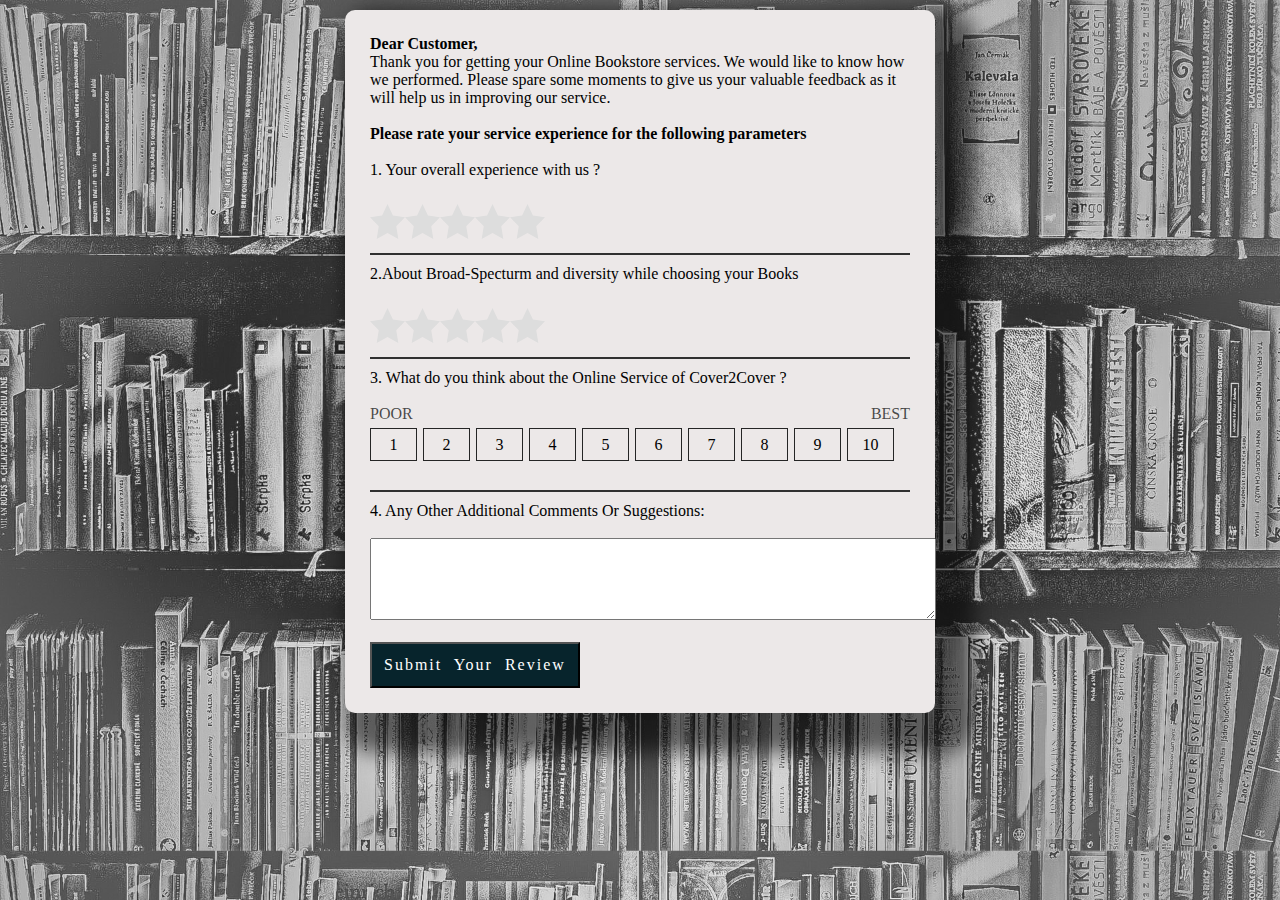
<file: cse 103 finalised1/cse 103/Feedback/index.html>
<!DOCTYPE html>
<html lang="en">
<head>
    <meta charset="UTF-8" />
    <meta http-equiv="X-UA-Compatible" content="IE=edge,chrome=1"> 
    <meta name="viewport" content="width=device-width, initial-scale=1.0"> 
    <title>Feedback Form  </title>
    <meta name="" content="" />
    <link rel="stylesheet" href="indexstyle.css">
</head>
 
<body>
  <div class="feedback"> 
<p> <strong>Dear Customer,</strong><br>
Thank you for getting your Online Bookstore services. We would like to know how we performed. Please spare some moments to give us your valuable feedback as it will help us in improving our service.</p>
<br>
<h4>Please rate your service experience for the following parameters</h4>
 <br>
<form method="post" action="#action-url">
<label>1. Your overall experience with us ?</label><br>
  
<span class="star-rating">
  <input type="radio" name="rating1" value="1"><i></i>
  <input type="radio" name="rating1" value="2"><i></i>
  <input type="radio" name="rating1" value="3"><i></i>
  <input type="radio" name="rating1" value="4"><i></i>
  <input type="radio" name="rating1" value="5"><i></i>
</span>
 
  <div class="clear"></div> 
  <hr class="survey-hr">
<label>2.About Broad-Specturm and diversity while choosing your Books</label><br>
<span class="star-rating">
  <input type="radio" name="rating2" value="1"><i></i>
  <input type="radio" name="rating2" value="2"><i></i>
  <input type="radio" name="rating2" value="3"><i></i>
  <input type="radio" name="rating2" value="4"><i></i>
  <input type="radio" name="rating2" value="5"><i></i>
</span>
 
 
  <div class="clear"></div> 
  <hr class="survey-hr">
<label>3. What do you think about the Online Service of Cover2Cover ?</label><br><br/>
  <div style="color:rgba(63, 63, 63, 0.938)">
    <span style="float:left">
     POOR
    </span>
    <span style="float:right">
      BEST
    </span>
    
  </div>
<span class="scale-rating">
  <label value="1">
  <input type="radio" name="rating" >
  <label style="width:100%;"></label>
  </label>
  <label value="2">
  <input type="radio" name="rating" >
  <label style="width:100%;"></label>
  </label>
  <label value="3">
  <input type="radio" name="rating">
  <label style="width:100%;"></label>
  </label>
  <label value="4">
  <input type="radio" name="rating">
  <label style="width:100%;"></label>
  </label>
  <label value="5">
  <input type="radio" name="rating">
  <label style="width:100%;"></label>
  </label>
  <label value="6">
  <input type="radio" name="rating">
  <label style="width:100%;"></label>
  </label>
  <label value="7">
  <input type="radio" name="rating">
  <label style="width:100%;"></label>
  </label>
  <label value="8">
  <input type="radio" name="rating">
  <label style="width:100%;"></label>
  </label>
  <label value="9">
  <input type="radio" name="rating">
  <label style="width:100%;"></label>
  </label>
  <label value="10">
  <input type="radio" name="rating" value="10">
  <label style="width:100%;"></label>
  </label>
</span>
 
  <div class="clear"></div> 
  <hr class="survey-hr"> 
<label for="m_3189847521540640526commentText">4. Any Other Additional Comments Or Suggestions:</label><br/><br/>
<textarea cols="75" name="commentText" rows="5" ></textarea><br>
<br>
  <div class="clear"></div> 
<input style="background:#07242c;color:#fff;padding:12px;border:3;font-family: 'Times New Roman', Times, serif;font-size: medium;cursor: pointer;letter-spacing: 2px;;" type="submit" value="Submit  Your  Review"> 
</form>
</div>  
</body>
</html>
</file>
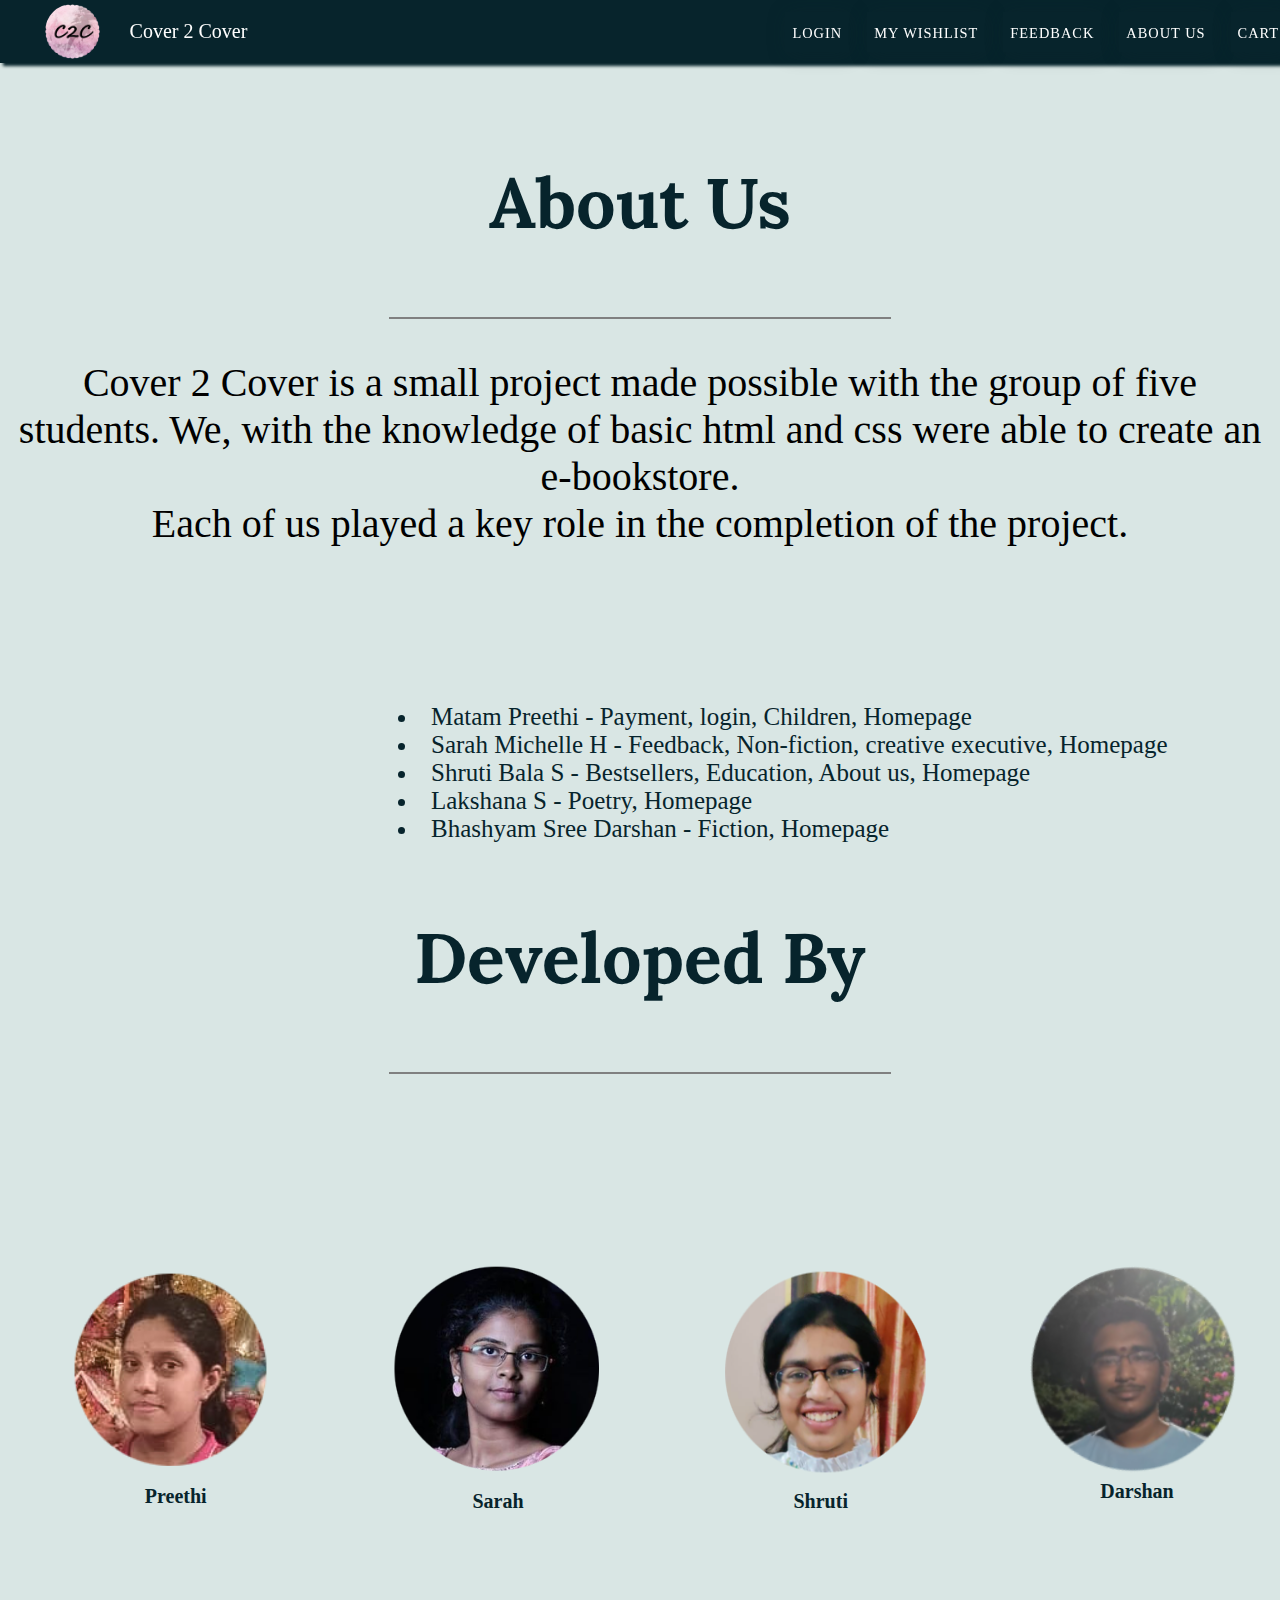
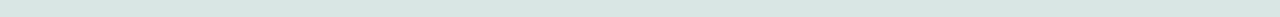
<file: cse 103 finalised1/cse 103/aboutus.html>
<!DOCTYPE html>
<html lang="en">
<head>
    <meta charset="UTF-8">
    <meta http-equiv="X-UA-Compatible" content="IE=edge">
    <meta name="viewport" content="width=device-width, initial-scale=1.0">
    <title>About Us</title>
    <link rel="stylesheet" href="aboutusstyle.css">
    <link rel="preconnect" href="https://fonts.gstatic.com">
<link href="https://fonts.googleapis.com/css2?family=Lora&display=swap" rel="stylesheet">
</head>
<body>
    <header class="main">
        <nav>
            <img src="Images/Logo.png" alt="C2C" height="55px">
            <p class="name">
                Cover 2 Cover
              </p>
        
            <p class="head"><p>
        <ul class="menu" style="list-style-type:none">
          <li><a href="login (1)/form1.html" target="_blank" class="active"> Login  </a></li>
          <li><a href="https://www.google.com" target="_blank" class="active"  > My Wishlist </a></li>
          <li><a href="https://www.google.com" target="_blank" class="active" > Feedback  </a></li>
          <li><a href="aboutus.html" target="_blank" class="active" > About Us </a></li>
          <li><a href="https://www.google.com" target="_blank" class="active" >Cart </a></li>
        </ul>
        </nav>
        </div>
        </header>

        <div class="heading">
          <p> <strong> About Us</strong></p>
          <hr color="grey" width="500">
        </div>
        <div class="desc">
          <p>
            Cover 2 Cover is a small project made possible with the group of five students. We, with the knowledge of basic html and css were able to create an e-bookstore. <br> 
            Each of us played a key role in the completion of the project.

          </p>

        </div>
        <ul>
           <li> Matam Preethi  - Payment, login, Children, Homepage </li>
           <li> Sarah Michelle H - Feedback, Non-fiction, creative executive, Homepage</li>
           <li>Shruti Bala S - Bestsellers, Education, About us, Homepage  </li>
           <li>Lakshana S - Poetry, Homepage</li>
           <li> Bhashyam Sree Darshan - Fiction, Homepage</li>
         </ul>


        <div class="heading">
          <p> <strong> Developed By</strong></p>
          <hr color="grey" width="500">
        </div>


        </p>
        <div class="pictures">
          <figure>
            <img src="Pictures/preethi.png" height="220">
            <figcaption>Preethi <br>
            </figcaption>
          </figure> 
          <figure>
            <img src="Pictures/Sarah.png" height="230" >
            <figcaption>Sarah</figcaption>
          </figure>
          <figure>
            <img src="Pictures/Shruti.png" height="230" >
            <figcaption> Shruti</figcaption>
          </figure>
          <figure>
            <img src="Pictures/Darshan.png"  height="210" >
            <figcaption>Darshan</figcaption>
          </figure>
          <figure>
            <img src="Pictures/Lakshana.png"  height="220" >
            <figcaption>Lakshana</figcaption>
          </figure>



        </div>
    
</body>
</html>
</file>
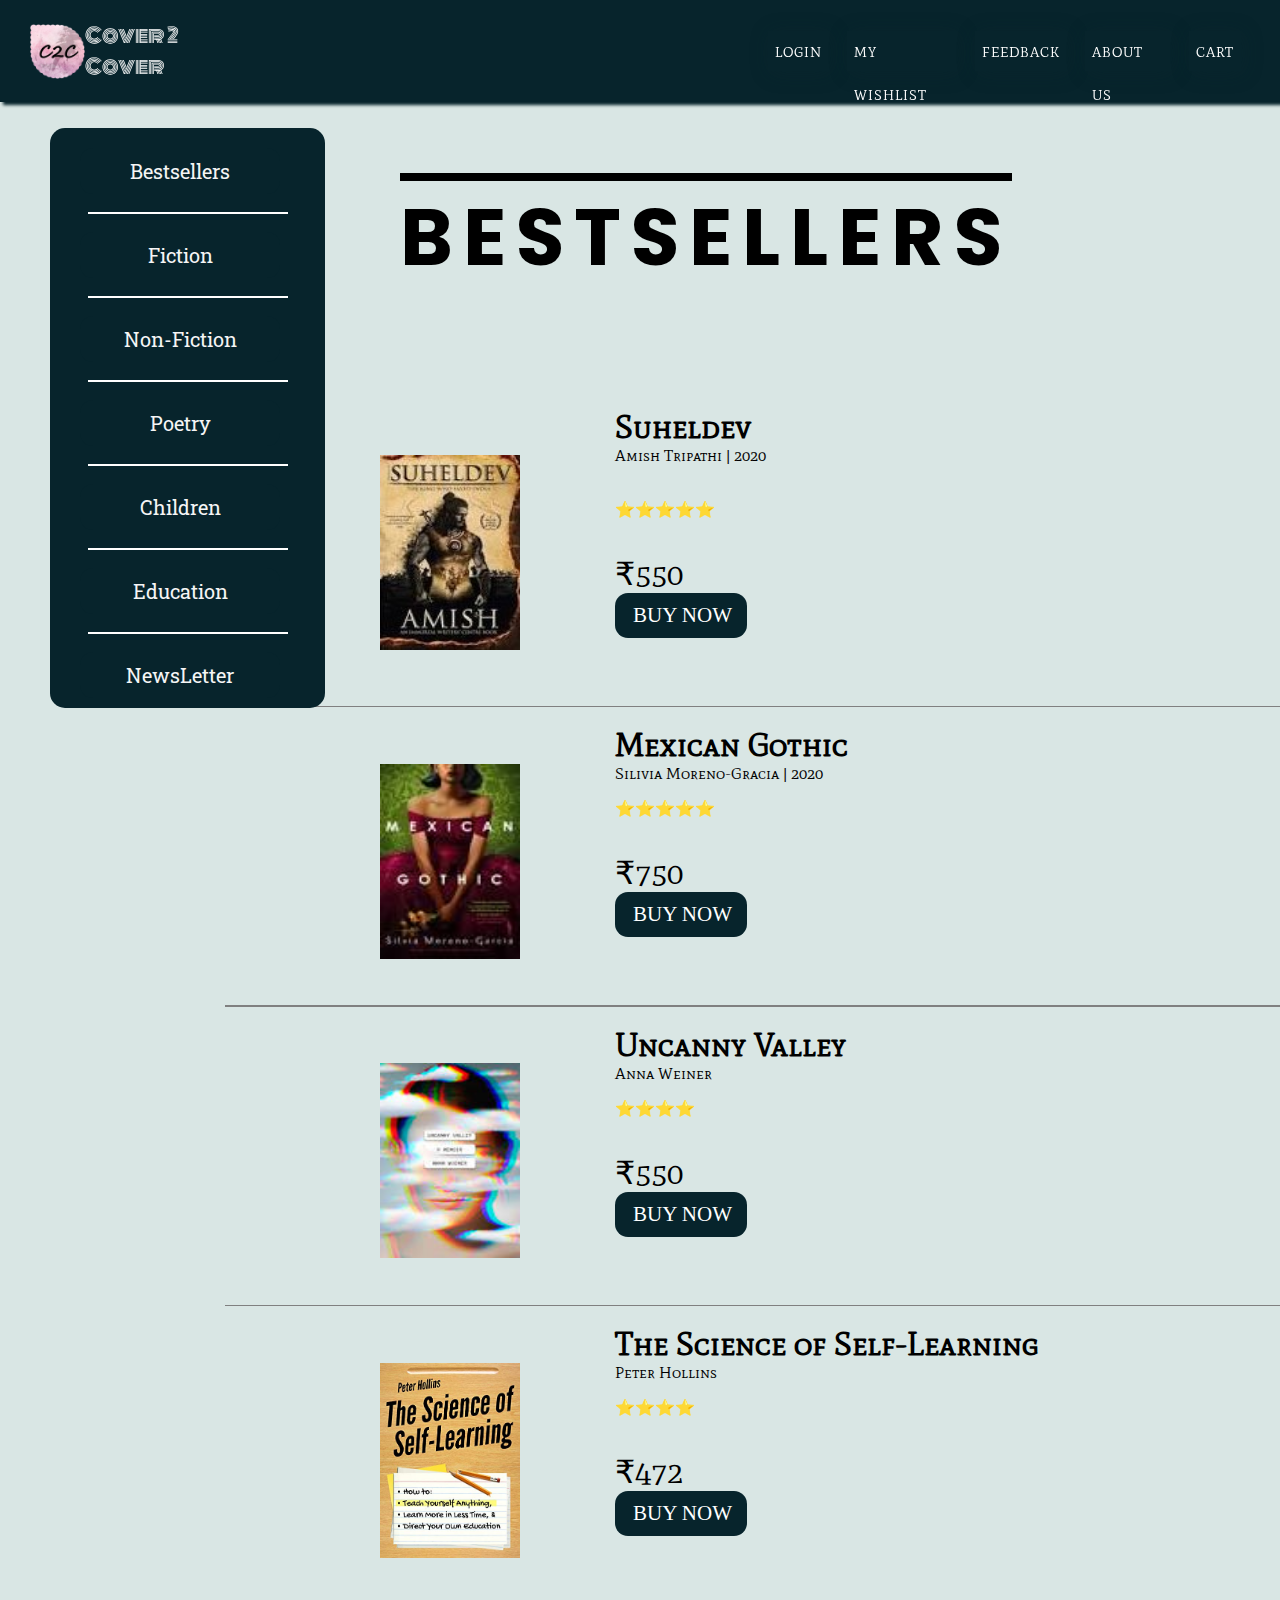
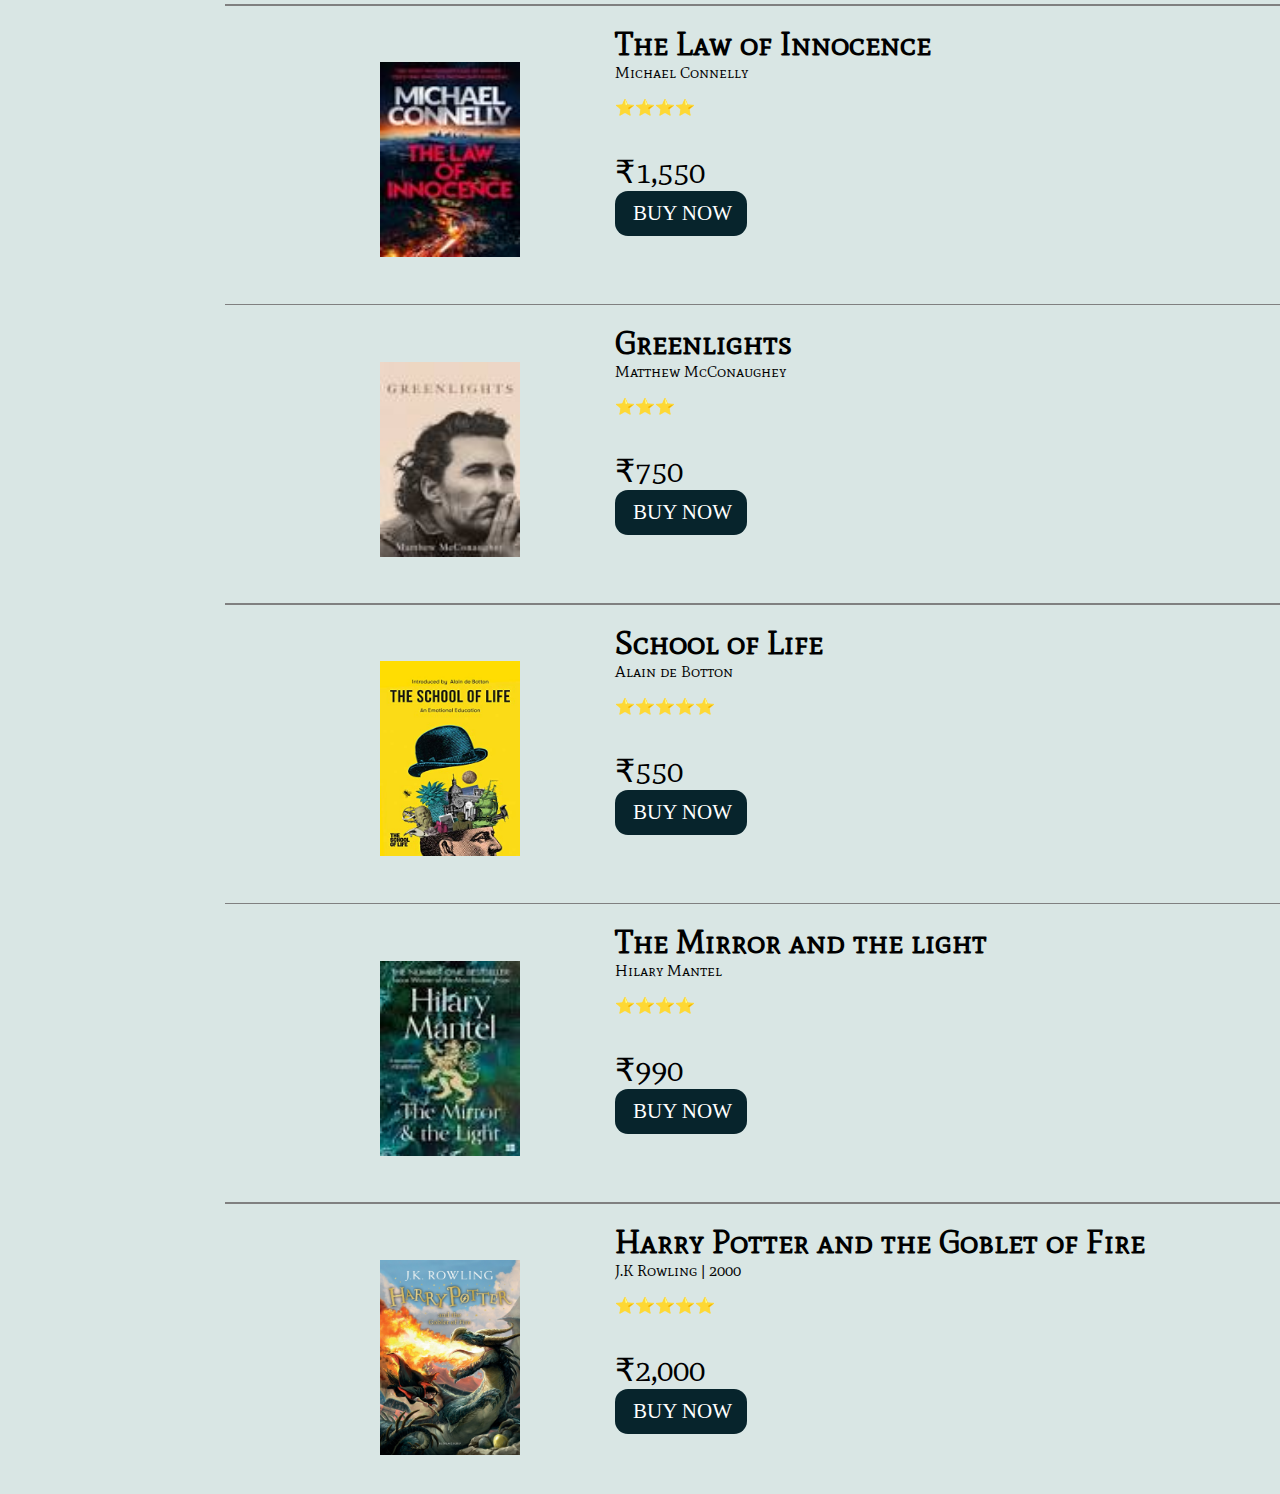
<file: cse 103 finalised1/cse 103/Bestsellers.html>
<!DOCTYPE html>
<html lang="en">
<head>
        <meta charset="UTF-8">
        <meta http-equiv="X-UA-Compatible" content="IE=edge">
        <meta name="viewport" content="width=device-width, initial-scale=1.0">
        <title>Bestsellers</title>
         <link rel="stylesheet" href="style4.css">

      <link rel="preconnect" href="https://fonts.gstatic.com">
<link href="https://fonts.googleapis.com/css2?family=Montserrat:ital,wght@1,500&display=swap" rel="stylesheet">

<link rel="preconnect" href="https://fonts.gstatic.com">
<link href="https://fonts.googleapis.com/css2?family=Roboto+Slab:wght@500&display=swap" rel="stylesheet">

<link rel="preconnect" href="https://fonts.gstatic.com">
<link href="https://fonts.googleapis.com/css2?family=Playfair+Display:wght@500&display=swap" rel="stylesheet">
<link rel="preconnect" href="https://fonts.gstatic.com">
<link href="https://fonts.googleapis.com/css2?family=Poppins:ital,wght@1,200&display=swap" rel="stylesheet">
<link rel="preconnect" href="https://fonts.gstatic.com">
<link href="https://fonts.googleapis.com/css2?family=Mate+SC&display=swap" rel="stylesheet">
<link href="https://fonts.googleapis.com/css2?family=Monoton&display=swap" rel="stylesheet">
<link rel="preconnect" href="https://fonts.gstatic.com">
<style>
span{
        padding-left: 95px;
        padding-bottom: 60px;;
    }
</style>
</head>
<body>
    <header class="main">
<nav>
    <img src="Images/Logo.png" alt="C2C" height="55px">
    <p class="name">
        Cover 2 Cover
      </p>

    <p class="head"><p>
<ul class="menu">
   <li><a href="login/form1.html" target="_blank" class="active"> Login  </a></li>
  <li><a href="payment/payment.html" target="_blank" class="active"  > My Wishlist </a></li>
  <li><a href="Feedback/index.html" target="_blank" class="active" > Feedback  </a></li>
  <li><a href="aboutus.html" target="_blank" class="active" > About Us </a></li>
  <li><a href="payment/payment.html" target="_blank" class="active" >Cart </a></li>
</ul>
</nav>
</div>
</header>
<marquee behaviour="scroll" direction="left" style="padding-bottom: 20px ;text-transform:uppercase">
  <font size="3"face="verdana" color="black">
    "Important update:by latest government guedelines on covid,deliveries of non-essentails products will be delayed"
  </font>
</marquee>


 <div class="col">
        <a href="Bestsellers.html" target="_blank"><button class="btn1"> Bestsellers </button></a><hr color="white" width="200">
        <a href="Fiction/Fiction.html" target="_blank"><button class="btn1"> Fiction </button></a><hr color="white" width="200">
        <a href="NON_FICTION/NON FICTION F.html" target="_blank"><button class="btn1"> Non-Fiction </button></a><hr color="white" width="200">
        <a href="poetry/poetry.html" target="_blank"><button class="btn1"> Poetry </button></a><hr color="white" width="200">
        <a href="Children/kid.html" target="_blank"><button class="btn1" >Children</button></a><hr color="white" width="200">
        <a href="educational.html" target="_blank"><button class="btn1" >Education</button></a><hr color="white" width="200">
        <a href="newsletter/newsletter.html" target="_blank"><button class="btn1" >NewsLetter</button></a> 

    </div>
    <div class="heading">
         <h1>BESTSELLERS</h1>
    </div>

 <div class="cont">

 <div class="main3">
    <img src="Images/Amish.jpg" width="140" height="195" alt="">
    <span>
        <strong><font size="6"> Suheldev </font size></strong>
        <br>
        Amish Tripathi | 2020
        <br>
        <br>
        <p>⭐⭐⭐⭐⭐</p>
        <br>
        <font size="6">₹550</font>
        <br>
        <a href="payment/payment.html" class="PAY" target="_blank"> <button class="btn7">BUY NOW </button></a><br>
    </span>
    </div>
    <hr style="height:1.5px;border-width:0;color:gray;background-color:gray;width :1055px" align="right">
    <div class="main3">
    <br>
    <img src="Images/Mexican.jpg" width="140" height="195" alt="">
    <span>
        <strong><font size="6">Mexican Gothic</font size></strong>
        <br>
        Silivia Moreno-Gracia | 2020
        <br>
        <p>⭐⭐⭐⭐⭐</p>
        

        <br>
        <font size="6">₹750</font><br>
         <a href="payment/payment.html" class="PAY" target="_blank"> <button class="btn7">BUY NOW </button></a><br>
      
    </span>
    </div>
    <hr style="height:1.5px;border-width:0;color:gray;background-color:gray;width :1055px" align="right">
    <div class="main3">
        <br>
        <img src="Images/Uncanny valley.jpg" width="140" height="195" alt="">
        <span>
            <strong><font size="6">Uncanny Valley</font size></strong>
            <br>
            Anna Weiner
            <br>
            <p>⭐⭐⭐⭐</p>
            <br>
            <font size="6">₹550</font><br>
             <a href="payment/payment.html" class="PAY" target="_blank"> <button class="btn7">BUY NOW </button></a><br>

        </span>
        </div>
        <hr style="height:1.5px;border-width:0;color:gray;background-color:gray;width :1055px" align="right">
        <div class="main3">
            <br>
            <img src="Images/self learning.jpg" width="140" height="195" alt="The science of self-learning">
            <span>
                <strong><font size="6">The Science of Self-Learning</font size></strong>
                <br>
                Peter Hollins
                <br>
                <p>⭐⭐⭐⭐</p>
                 <br>
                 <font size="6">₹472</font><br>
                  <a href="payment/payment.html" class="PAY" target="_blank"> <button class="btn7">BUY NOW </button></a><br>
        </span>
        </div>
        <hr style="height:1.5px;border-width:0;color:gray;background-color:gray;width :1055px" align="right">
        <div class="main3">
                <br>
                <img src="Images/loi.jpg" width="140" height="195" alt="">
                <span>
                    <strong><font size="6">The Law of Innocence</font size></strong>
                    <br>
                    Michael Connelly
                    <br>
                    <p>⭐⭐⭐⭐</p>
                    <br>
                    <font size="6">₹1,550</font><br>
                     <a href="payment/payment.html" class="PAY" target="_blank"> <button class="btn7">BUY NOW </button></a><br>
        </span>
        </div>
        <hr style="height:1.5px;border-width:0;color:gray;background-color:gray;width :1055px" align="right">
        <div class="main3">
            <br>
            <img src="Images/Greenlights.jpg" width="140" height="195" alt="">
            <span>
                <strong><font size="6">Greenlights</font size></strong>
                <br>
                Matthew McConaughey
                <br>
                <p>⭐⭐⭐</p>
                <br>
                 <font size="6">₹750</font><br>
                 <a href="payment/payment.html" class="PAY" target="_blank"> <button class="btn7">BUY NOW </button></a><br>
    </span>
    </div>
    <hr style="height:1.5px;border-width:0;color:gray;background-color:gray;width :1055px" align="right">
    <div class="main3">
        <br>
        <img src="Images/School of life.jpg" width="140" height="195" alt="School of Life">
        <span>
            <strong><font size="6">School of Life</font size></strong>
            <br>
            Alain de Botton
            <br>
            <p>⭐⭐⭐⭐⭐</p>
            <br>
            <font size="6">₹550</font><br>
            <a href="payment/payment.html" class="PAY" target="_blank"> <button class="btn7">BUY NOW </button></a><br>
    </span>
    </div>
    <hr style="height:1.5px;border-width:0;color:gray;background-color:gray;width :1055px" align="right">
    <div class="main3">
        <br>
        <img src="Images/mirror.jpg" width="140" height="195" alt="">
        <span>
            <strong><font size="6">The Mirror and the light</font size></strong>
            <br>
            Hilary Mantel
            <br>
            <p>⭐⭐⭐⭐</p>
            <br>
            <font size="6">₹990</font><br>
            <a href="payment/payment.html" class="PAY" target="_blank"> <button class="btn7">BUY NOW </button></a><br>
        </span>
    </div>
    <hr style="height:1.5px;border-width:0;color:gray;background-color:gray;width :1055px" align="right">
    <div class="main3">
        <br>
        <img src="Images/goblet of fire.jpg" width="140" height="195" alt="">
        <span>
            <strong><font size="6">Harry Potter and the Goblet of Fire</font size></strong>
            <br>
            J.K Rowling | 2000
            <br>
            <p>⭐⭐⭐⭐⭐</p>
            <br>
            <font size="6">₹2,000</font><br>
            <a href="payment/payment.html" class="PAY" target="_blank"> <button class="btn7">BUY NOW </button></a><br>
    </span>
    </div>

</div>
</body>
</html>
</file>
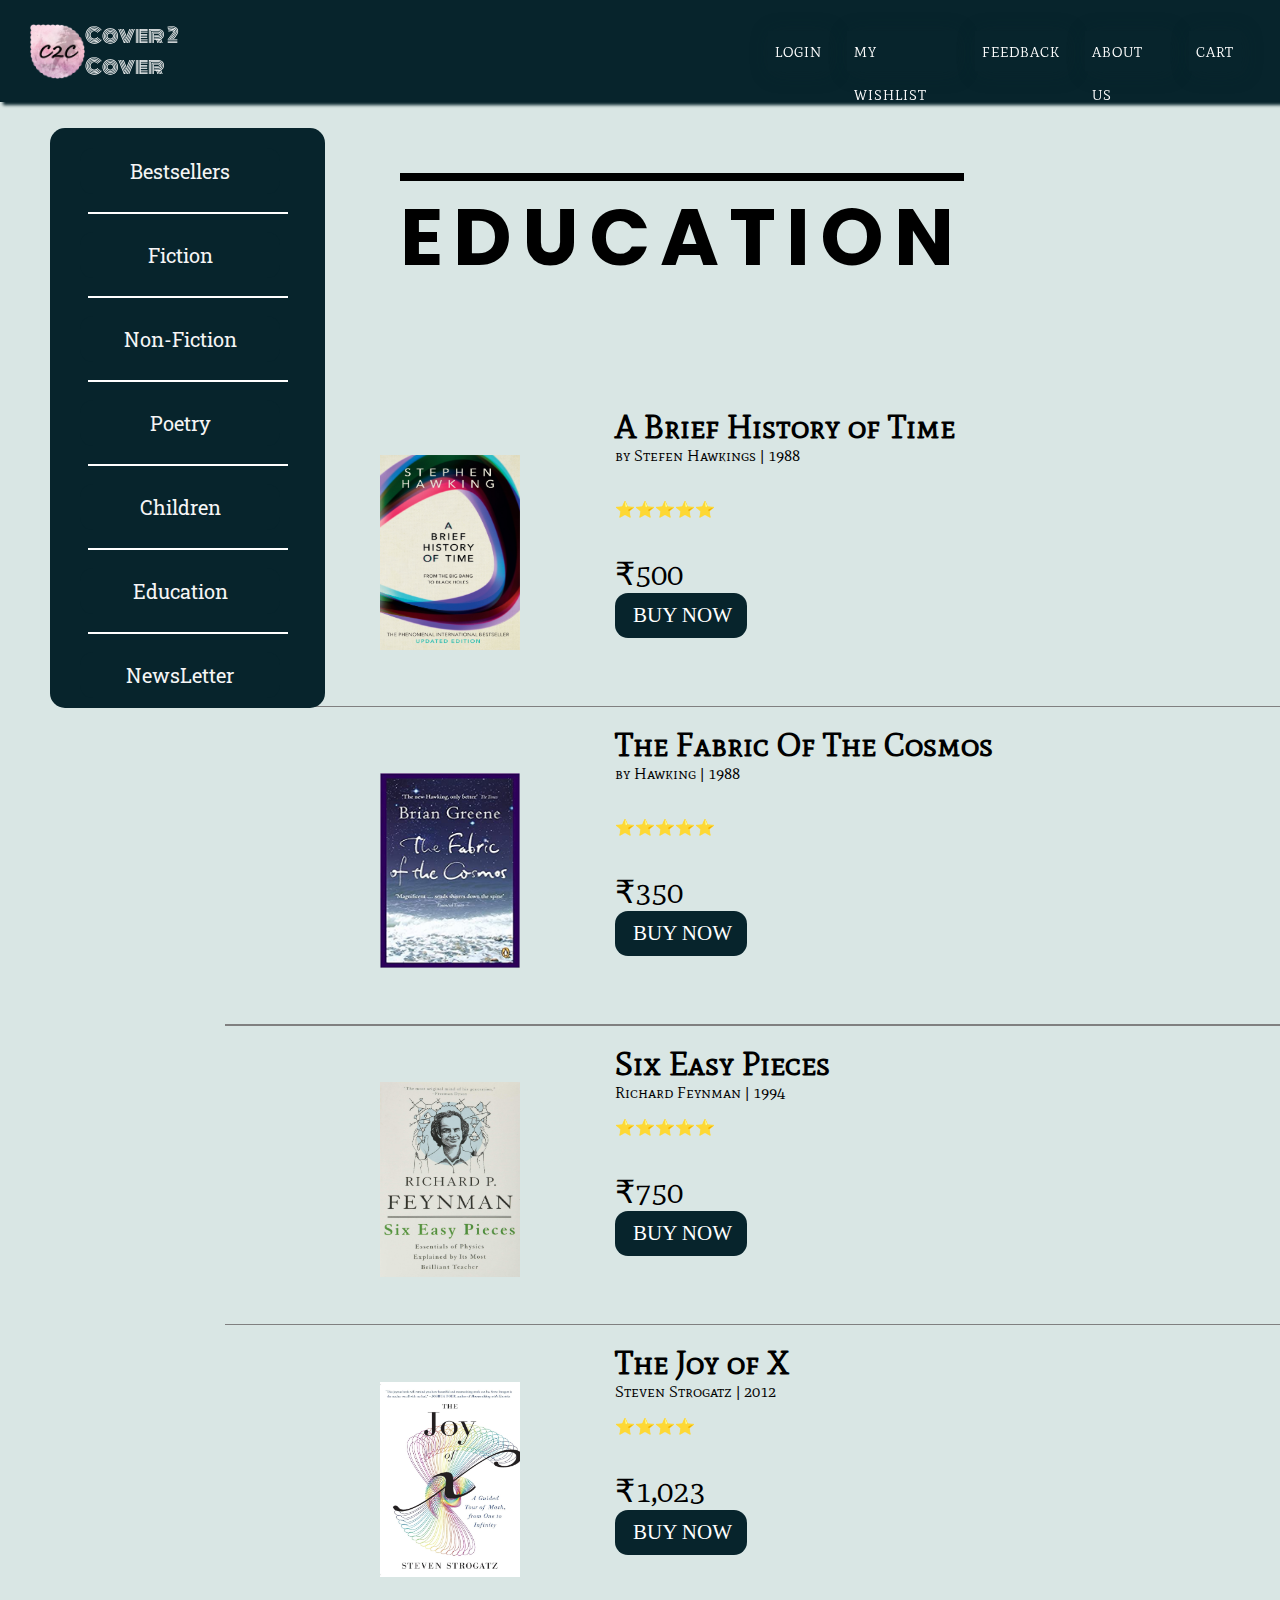
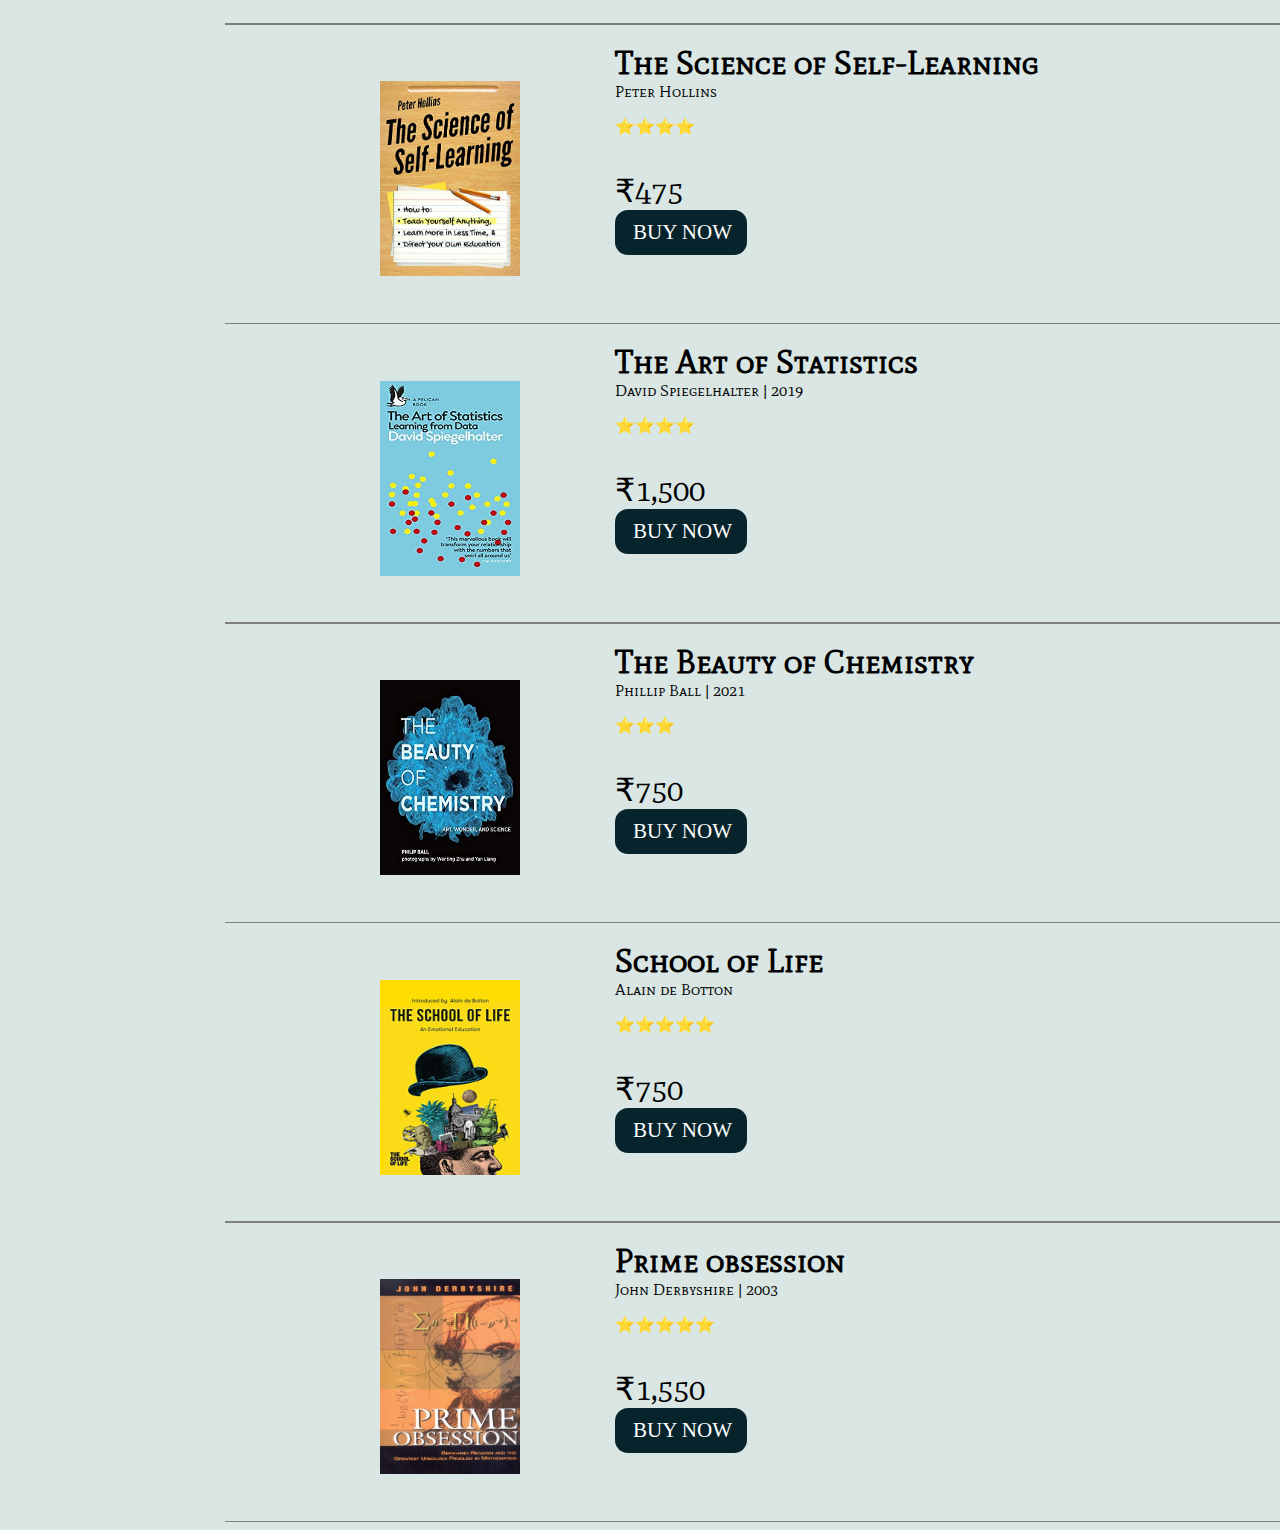
<file: cse 103 finalised1/cse 103/educational.html>
<!DOCTYPE html>
<html lang="en">
    <head>
        <meta charset="UTF-8">
        <meta http-equiv="X-UA-Compatible" content="IE=edge">
        <meta name="viewport" content="width=device-width, initial-scale=1.0">
        <title>Educational</title>
         <link rel="stylesheet" href="style4.css">

      <link rel="preconnect" href="https://fonts.gstatic.com">
<link href="https://fonts.googleapis.com/css2?family=Montserrat:ital,wght@1,500&display=swap" rel="stylesheet">

<link rel="preconnect" href="https://fonts.gstatic.com">
<link href="https://fonts.googleapis.com/css2?family=Roboto+Slab:wght@500&display=swap" rel="stylesheet">

<link rel="preconnect" href="https://fonts.gstatic.com">
<link href="https://fonts.googleapis.com/css2?family=Playfair+Display:wght@500&display=swap" rel="stylesheet">
<link rel="preconnect" href="https://fonts.gstatic.com">
<link href="https://fonts.googleapis.com/css2?family=Poppins:ital,wght@1,200&display=swap" rel="stylesheet">
<link rel="preconnect" href="https://fonts.gstatic.com">
<link href="https://fonts.googleapis.com/css2?family=Mate+SC&display=swap" rel="stylesheet">
<link href="https://fonts.googleapis.com/css2?family=Monoton&display=swap" rel="stylesheet">
<link rel="preconnect" href="https://fonts.gstatic.com">
<style>
span{
        padding-left: 95px;
        padding-bottom: 60px;;
    }
</style>
</head>
<body>
    <header class="main">
<nav>
    <img src="Images/Logo.png" alt="C2C" height="55px">
    <p class="name">
        Cover 2 Cover
      </p>

    <p class="head"><p>
<ul class="menu">
  <li><a href="login/form1.html" target="_blank" class="active"> Login  </a></li>
  <li><a href="payment/payment.html" target="_blank" class="active"  > My Wishlist </a></li>
  <li><a href="Feedback/index.html" target="_blank" class="active" > Feedback  </a></li>
  <li><a href="aboutus.html" target="_blank" class="active" > About Us </a></li>
  <li><a href="payment/payment.html" target="_blank" class="active" >Cart </a></li>
</ul>
</nav>
</div>
</header>
<marquee behaviour="scroll" direction="left" style="padding-bottom: 20px ;text-transform:uppercase">
  <font size="3"face="verdana" color="black">
    "Important update:by latest government guedelines on covid,deliveries of non-essentails products will be delayed"
  </font>
</marquee>


 <div class="col">
    <a href="Bestsellers.html" target="_blank"><button class="btn1"> Bestsellers </button></a><hr color="white" width="200">
    <a href="Fiction/Fiction.html" target="_blank"><button class="btn1"> Fiction </button></a><hr color="white" width="200">
    <a href="NON_FICTION/NON FICTION F.html" target="_blank"><button class="btn1"> Non-Fiction </button></a><hr color="white" width="200">
    <a href="poetry/poetry.html" target="_blank"><button class="btn1"> Poetry </button></a><hr color="white" width="200">
    <a href="Children/kid.html" target="_blank"><button class="btn1" >Children</button></a><hr color="white" width="200">
    <a href="educational.html" target="_blank"><button class="btn1" >Education</button></a><hr color="white" width="200">
    <a href="newsletter/newsletter.html" target="_blank"><button class="btn1" >NewsLetter</button></a>
    </div>
    <div class="heading">
         <h1>EDUCATION</h1>
    </div>

 <div class="cont">

 <div class="main3">
    <img src="Images/A brief history of time.jpg" width="140" height="195" alt="">
    <span>
        <strong><font size="6"> A Brief History of Time </font size></strong>
        <br>
        by Stefen Hawkings | 1988
        <br>
        <br>
        <p>⭐⭐⭐⭐⭐</p>
        <br>
        <font size="6">₹500</font>
        <br>
             <a href="payment/payment.html" class="PAY" target="_blank"> <button class="btn7">BUY NOW </button></a>
        <br>
    </span>
    </div>
    <hr style="height:1.5px;border-width:0;color:gray;background-color:gray;width :1055px" align="right">
    <div class="main3">
    <img src="Images/cosmos.jpg" width="140" height="195" alt="">
    <span>
        <strong><font size="6"> The Fabric Of The Cosmos </font size></strong>
        <br>
        by Hawking | 1988
        <br>
        <br>
        <p>⭐⭐⭐⭐⭐</p>
        <br>
        <font size="6">₹350</font>
        <br>
             <a href="payment/payment.html" class="PAY" target="_blank"> <button class="btn7">BUY NOW </button></a>
        <br>
    </span>
    </div>
    <hr style="height:1.5px;border-width:0;color:gray;background-color:gray;width :1055px" align="right">
    <div class="main3">
    <br>
    <img src="Images/Six easy pieces.jpg" width="140" height="195" alt="">
    <span>
        <strong><font size="6">Six Easy Pieces</font size></strong>
        <br>
        Richard Feynman | 1994
        <br>
        <p>⭐⭐⭐⭐⭐</p>
        <br>
        <font size="6">₹750</font><br>
             <a href="payment/payment.html" class="PAY" target="_blank"> <button class="btn7">BUY NOW </button></a>
      
    </span>
    </div>
    <hr style="height:1.5px;border-width:0;color:gray;background-color:gray;width :1055px" align="right">
    <div class="main3">
        <br>
        <img src="Images/joy.jpg" width="140" height="195" alt="">
        <span>
            <strong><font size="6">The Joy of X</font size></strong>
            <br>
            Steven Strogatz | 2012
            <br>
            <p>⭐⭐⭐⭐</p>
            <br>
            <font size="6">₹1,023</font><br>
             <a href="payment/payment.html" class="PAY" target="_blank"> <button class="btn7">BUY NOW </button></a>

        </span>
        </div>
        <hr style="height:1.5px;border-width:0;color:gray;background-color:gray;width :1055px" align="right">
        <div class="main3">
            <br>
            <img src="Images/self learning.jpg" width="140" height="195" alt="The science of self-learning">
            <span>
                <strong><font size="6">The Science of Self-Learning</font size></strong>
                <br>
                Peter Hollins
                <br>
                <p>⭐⭐⭐⭐</p>
                 <br>
                 <font size="6">₹475</font><br>
             <a href="payment/payment.html" class="PAY" target="_blank"> <button class="btn7">BUY NOW </button></a>
        </span>
        </div>
        <hr style="height:1.5px;border-width:0;color:gray;background-color:gray;width :1055px" align="right">
        <div class="main3">
                <br>
                <img src="Images/Statistics.jpg" width="140" height="195" alt="">
                <span>
                    <strong><font size="6">The Art of Statistics</font size></strong>
                    <br>
                    David Spiegelhalter | 2019
                    <br>
                    <p>⭐⭐⭐⭐</p>
                    <br>
                    <font size="6">₹1,500</font><br>
             <a href="payment/payment.html" class="PAY" target="_blank"> <button class="btn7">BUY NOW </button></a>
        </span>
        </div>
        <hr style="height:1.5px;border-width:0;color:gray;background-color:gray;width :1055px" align="right">
        <div class="main3">
            <br>
            <img src="Images/beauty of chem.jpg" width="140" height="195" alt="">
            <span>
                <strong><font size="6">The Beauty of Chemistry</font size></strong>
                <br>
                Phillip Ball | 2021
                <br>
                <p>⭐⭐⭐</p>
                <br>
                <font size="6">₹750</font><br>
             <a href="payment/payment.html" class="PAY" target="_blank"> <button class="btn7">BUY NOW </button></a>
    </span>
    </div>
    <hr style="height:1.5px;border-width:0;color:gray;background-color:gray;width :1055px" align="right">
    <div class="main3">
        <br>
        <img src="Images/School of life.jpg" width="140" height="195" alt="School of Life">
        <span>
            <strong><font size="6">School of Life</font size></strong>
            <br>
            Alain de Botton
            <br>
            <p>⭐⭐⭐⭐⭐</p>
            <br>
            <font size="6">₹750</font><br>
             <a href="payment/payment.html" class="PAY" target="_blank"> <button class="btn7">BUY NOW </button></a>
    </span>
    </div>
    <hr style="height:1.5px;border-width:0;color:gray;background-color:gray;width :1055px" align="right">
    
    <div class="main3">
        <br>
        <img src="Images/Prime obsession.jpg" width="140" height="195" alt="">
        <span>
            <strong><font size="6">Prime obsession</font size></strong>
            <br>
            John Derbyshire | 2003
            <br>
            <p>⭐⭐⭐⭐⭐</p>
            <br>
            <font size="6">₹1,550</font><br>
             <a href="payment/payment.html" class="PAY" target="_blank"> <button class="btn7">BUY NOW </button></a>
    </span>
    </div>
    <hr style="height:1.5px;border-width:0;color:gray;background-color:gray;width :1055px" align="right">
</div>
</body>
</html>
</file>
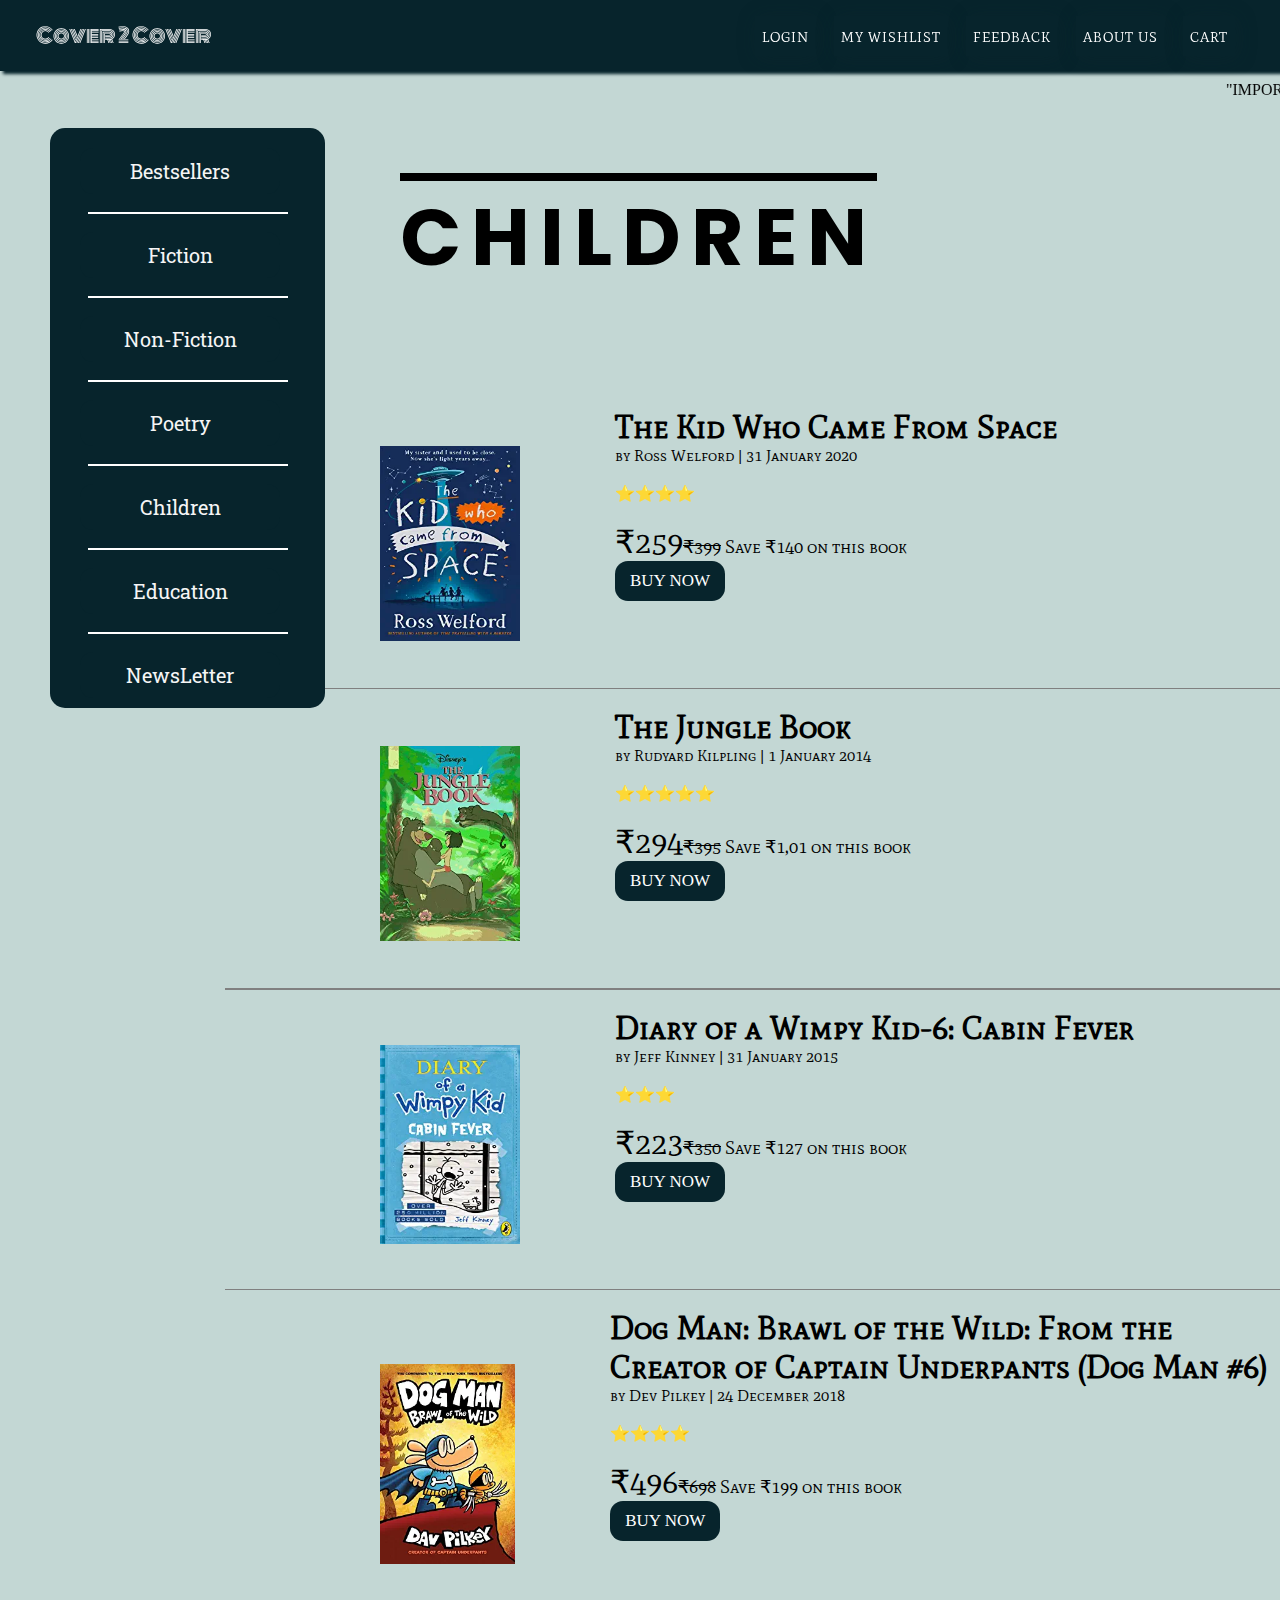
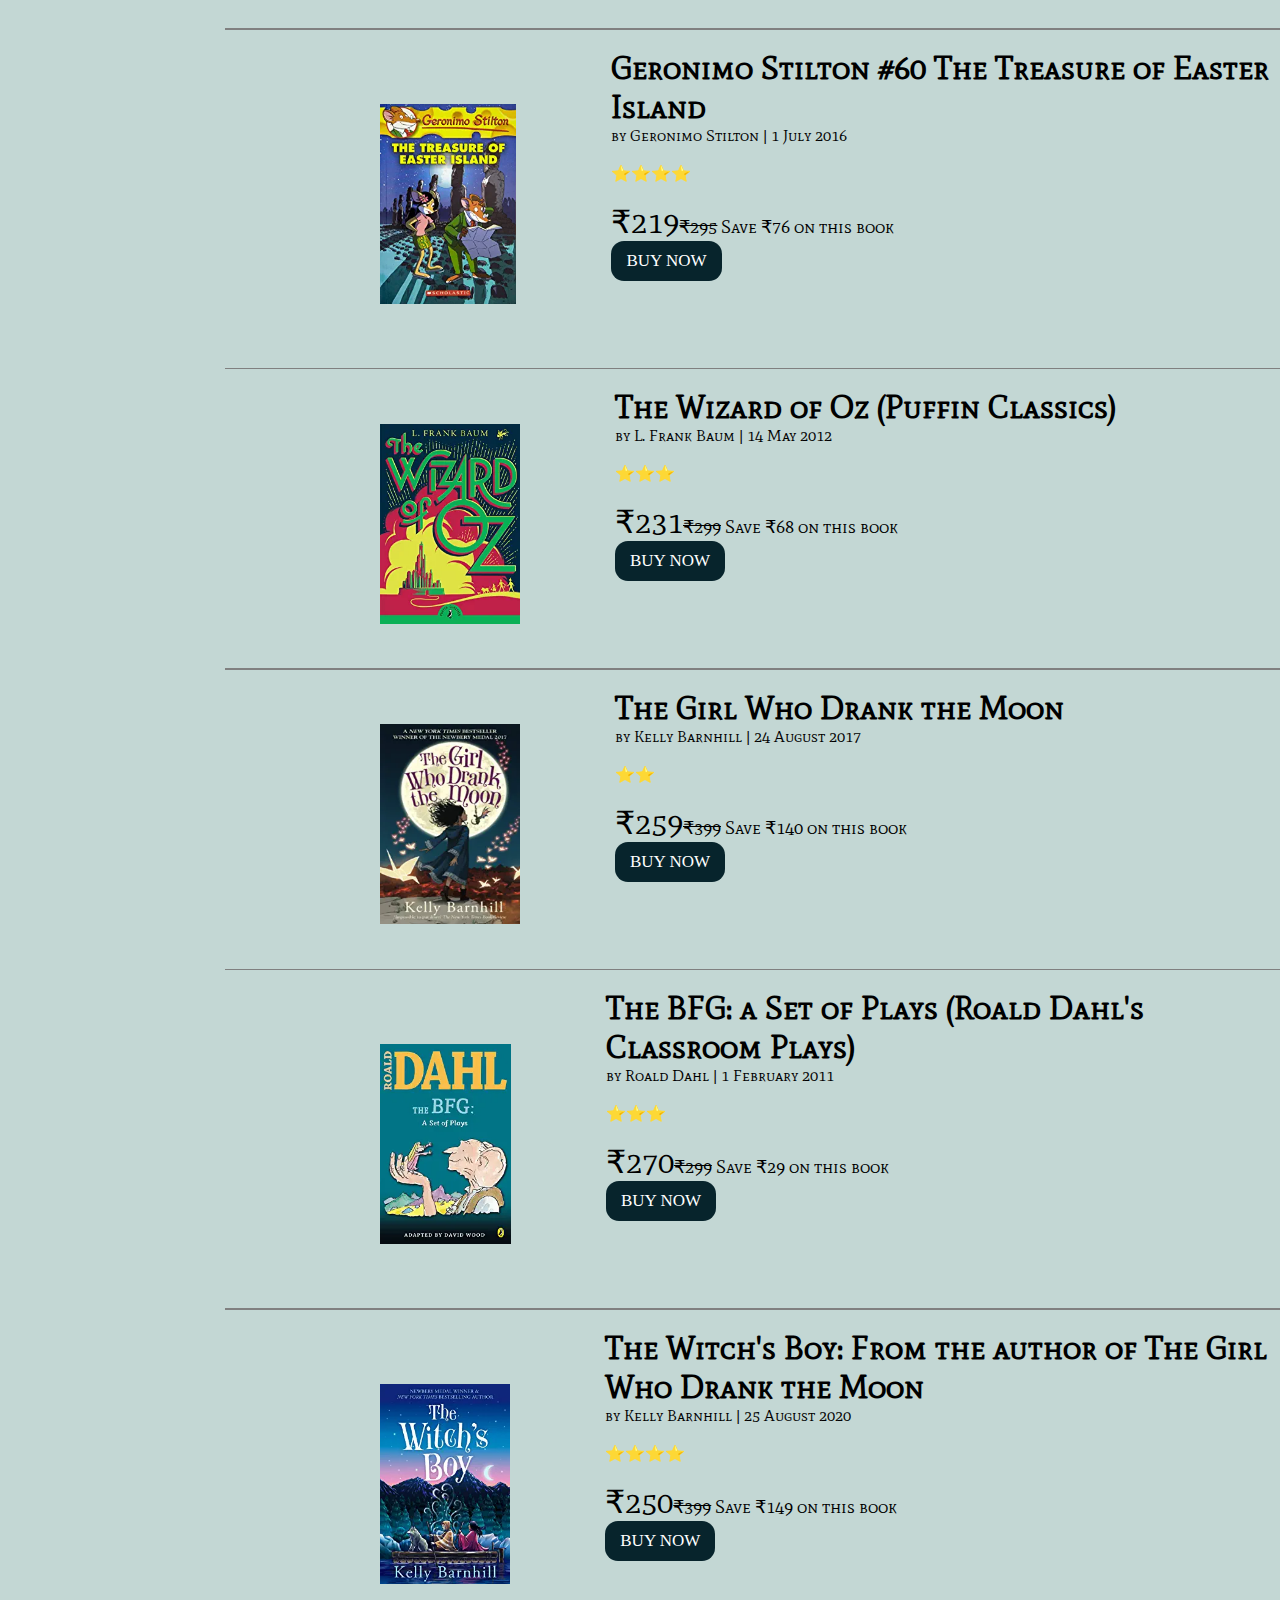
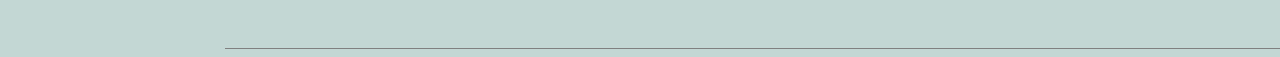
<file: cse 103 finalised1/cse 103/Children/kid.html>
<!DOCTYPE html>
<html lang="en">
    <head>
        <meta charset="UTF-8">
        <meta http-equiv="X-UA-Compatible" content="IE=edge">
        <meta name="viewport" content="width=device-width, initial-scale=1.0">
        <title>Children</title>
         <link rel="stylesheet" href="style4.css">

      <link rel="preconnect" href="https://fonts.gstatic.com">
<link href="https://fonts.googleapis.com/css2?family=Montserrat:ital,wght@1,500&display=swap" rel="stylesheet">

<link rel="preconnect" href="https://fonts.gstatic.com">
<link href="https://fonts.googleapis.com/css2?family=Roboto+Slab:wght@500&display=swap" rel="stylesheet">

<link rel="preconnect" href="https://fonts.gstatic.com">
<link href="https://fonts.googleapis.com/css2?family=Playfair+Display:wght@500&display=swap" rel="stylesheet">
<link rel="preconnect" href="https://fonts.gstatic.com">
<link href="https://fonts.googleapis.com/css2?family=Poppins:ital,wght@1,200&display=swap" rel="stylesheet">
<link rel="preconnect" href="https://fonts.gstatic.com">
<link href="https://fonts.googleapis.com/css2?family=Mate+SC&display=swap" rel="stylesheet">
<link href="https://fonts.googleapis.com/css2?family=Monoton&display=swap" rel="stylesheet">
<link rel="preconnect" href="https://fonts.gstatic.com">
<style>
span{
        padding-left: 95px;
        padding-bottom: 60px;;
    }
</style>
</head>
<body>
    <header class="main">
<nav>
    <!-- <img src="Images/r2.jpg" alt="C2C" height="55px"> -->
    <p class="name">
        Cover 2 Cover
      </p>

    <p class="head"><p>
<ul class="menu">
     <li><a href="../login/form1.html" target="_blank" class="active"> Login  </a></li>
  <li><a href="../payment/payment.html" target="_blank" class="active"  > My Wishlist </a></li>
  <li><a href="../Feedback/index.html" target="_blank" class="active" > Feedback  </a></li>
  <li><a href="../aboutus.html" target="_blank" class="active" > About Us </a></li>
  <li><a href="../payment/payment.html" target="_blank" class="active" >Cart </a></li>
</ul>
</nav>
</div>
</header>
<marquee behaviour="scroll" direction="left" style="padding-bottom: 20px ;text-transform:uppercase">
  <font size="3"face="verdana" color="black">
    "Important update:by latest government guedelines on covid,deliveries of non-essentails products will be delayed"
  </font>
</marquee>


 <div class="col">
      <a href="../Bestsellers.html" target="_blank"><button class="btn1"> Bestsellers </button></a><hr color="white" width="200">
    <a href="../Fiction/Fiction.html" target="_blank"><button class="btn1"> Fiction </button></a><hr color="white" width="200">
    <a href="../NON_FICTION/NON FICTION F.html" target="_blank"><button class="btn1"> Non-Fiction </button></a><hr color="white" width="200">
    <a href="../poetry/poetry.html" target="_blank"><button class="btn1"> Poetry </button></a><hr color="white" width="200">
    <a href="../Children/kid.html" target="_blank"><button class="btn1" >Children</button></a><hr color="white" width="200">
    <a href="../educational.html" target="_blank"><button class="btn1" >Education</button></a><hr color="white" width="200">
    <a href="../newsletter/newsletter.html" target="_blank"><button class="btn1" >NewsLetter</button></a>

    </div>
    <div class="heading">
         <h1>CHILDREN</h1>
    </div>

 <div class="cont">

 <div class="main3">
    <img src="book 1.webp" width="140" height="195" alt="">
    <span>
        <strong><font size="6"> The Kid Who Came From Space </font size></strong>
        <br>
        by Ross Welford | 31 January 2020
        <br>
        <br>
        ⭐⭐⭐⭐<br>

        <br>
        <font size="6">₹259</font><del><font size="4">₹399</font></del>
        <font size="4">Save ₹140 on this book</font><br>
              <a href="../payment/payment.html" class="PAY" target="_blank"> <button class="btn7">BUY NOW </button></a><br>
            
        <br>
    </span>
    </div>
    <hr style="height:1.5px;border-width:0;color:gray;background-color:gray;width :1055px" align="right">
    <div class="main3">
    <br>
    <img src="book2.webp" width="140" height="195" alt="">
    <span>
         <strong><font size="6"> The Jungle Book</font size></strong>
        <br>
        by Rudyard Kilpling | 1 January 2014
        <br>
        <br>
        ⭐⭐⭐⭐⭐<br>

       <br>
       <font size="6">₹294</font><del><font size="4">₹395</font></del>
       <font size="4">Save ₹1,01 on this book</font><br>
              <a href="../payment/payment.html" class="PAY" target="_blank"> <button class="btn7">BUY NOW </button></a><br>
            
        <br>
    </span>
    </div>
    <hr style="height:1.5px;border-width:0;color:gray;background-color:gray;width :1055px" align="right">
    <div class="main3">
        <br>
        <img src="book3.webp" width="140" height="199" alt="">
        <span>
        <strong><font size="6"> Diary of a Wimpy Kid-6: Cabin Fever</font size></strong>
        <br>
        by Jeff Kinney | 31 January 2015
        <br>
        <br>
        ⭐⭐⭐<br>

        <br>
        <font size="6">₹223</font><del><font size="4">₹350</font></del>
        <font size="4">Save ₹127 on this book</font><br>
              <a href="../payment/payment.html" class="PAY" target="_blank"> <button class="btn7">BUY NOW </button></a><br>
            
        <br>
        </span>
        </div>
        <hr style="height:1.5px;border-width:0;color:gray;background-color:gray;width :1055px" align="right">
        <div class="main3">
            <br>
            <img src="book4.webp" width="140" height="200" alt="">
            <span>
            <strong><font size="6">Dog Man: Brawl of the Wild: From the Creator of Captain Underpants (Dog Man #6)</font size></strong>
            <br>
        by Dev Pilkey | 24 December 2018
        <br>
        <br>
        ⭐⭐⭐⭐<br>
       <br>
        <font size="6">₹496</font><del><font size="4">₹698</font></del>
        <font size="4">Save ₹199 on this book</font><br>
              <a href="../payment/payment.html" class="PAY" target="_blank"> <button class="btn7">BUY NOW </button></a><br>
            
        <br>
        </span>
        </div>
         <hr style="height:1.5px;border-width:0;color:gray;background-color:gray;width :1055px" align="right">
        <div class="main3">
                <br>
                <img src="book5.webp" width="140" height="200" alt="">
                <span>
              <strong><font size="6"> Geronimo Stilton #60 The Treasure of Easter Island</font size></strong>
            <br>
        by Geronimo Stilton | 1 July 2016
        <br>
        <br>
        ⭐⭐⭐⭐<br>
        <br>
        <font size="6">₹219</font><del><font size="4">₹295</font></del>
        <font size="4">Save ₹76 on this book</font> <br>
              <a href="../payment/payment.html" class="PAY" target="_blank"> <button class="btn7">BUY NOW </button></a><br>
            
        <br>      
        </span>
        </div>
        <hr style="height:1.5px;border-width:0;color:gray;background-color:gray;width :1055px" align="right">
        <div class="main3">
            <br>
            <img src="book6.webp" width="140" height="200" alt="">
            <span>
            <strong><font size="6">The Wizard of Oz (Puffin Classics)</font size></strong>
            <br>
        by L. Frank Baum | 14 May 2012
        <br>
        <br>
        ⭐⭐⭐<br>
        <br>
        <font size="6">₹231</font><del><font size="4">₹299</font></del>
        <font size="4">Save ₹68 on this book</font><br>
              <a href="../payment/payment.html" class="PAY" target="_blank"> <button class="btn7">BUY NOW </button></a><br>
            
        <br>
    </span>
   </div>
    <hr style="height:1.5px;border-width:0;color:gray;background-color:gray;width :1055px" align="right">
    <div class="main3">
        <br>
        <img src="book7.webp" width="140" height="200" alt="">
        <span>
         <strong><font size="6">The Girl Who Drank the Moon</font size></strong>
            <br>
        by Kelly Barnhill | 24 August 2017
        <br>
        <br>
        ⭐⭐<br>

        <br>
        <font size="6">₹259</font><del><font size="4">₹399</font></del>
        <font size="4">Save ₹140 on this book</font> <br>
              <a href="../payment/payment.html" class="PAY" target="_blank"> <button class="btn7">BUY NOW </button></a><br>
            
        <br>     
    </span>
    </div>
    <hr style="height:1.5px;border-width:0;color:gray;background-color:gray;width :1055px" align="right">
    <div class="main3">
        <br>
        <img src="book8.webp" width="140" height="200" alt="">
        <span>
         <strong><font size="6"> The BFG: a Set of Plays (Roald Dahl's Classroom Plays)</font size></strong>
            <br>
        by Roald Dahl | 1 February 2011
        <br>
        <br>
        ⭐⭐⭐<br>

        <br>
        <font size="6">₹270</font><del><font size="4">₹299</font></del>
        <font size="4">Save ₹29 on this book</font> <br>
              <a href="../payment/payment.html" class="PAY" target="_blank"> <button class="btn7">BUY NOW </button></a><br>
            
        <br>        
    </span>
    </div>
     <hr style="height:1.5px;border-width:0;color:gray;background-color:gray;width :1055px" align="right">
    <div class="main3">
        <br>
        <img src="book9.webp" width="140" height="200" alt="">
        <span>
        <strong><font size="6">The Witch's Boy: From the author of The Girl Who Drank the Moon</font size></strong>
            <br>
        by Kelly Barnhill | 25 August 2020
        <br>
        <br>
        ⭐⭐⭐⭐<br>
        <br>
        <font size="6">₹250</font><del><font size="4">₹399</font></del>
        <font size="4">Save ₹149 on this book</font>  <br>
              <a href="../payment/payment.html" class="PAY" target="_blank"> <button class="btn7">BUY NOW </button></a><br>
            
        <br>    
    </span>
    </div>
     <hr style="height:1.5px;border-width:0;color:gray;background-color:gray;width :1055px" align="right">
</div>
</body>
</html>
</file>
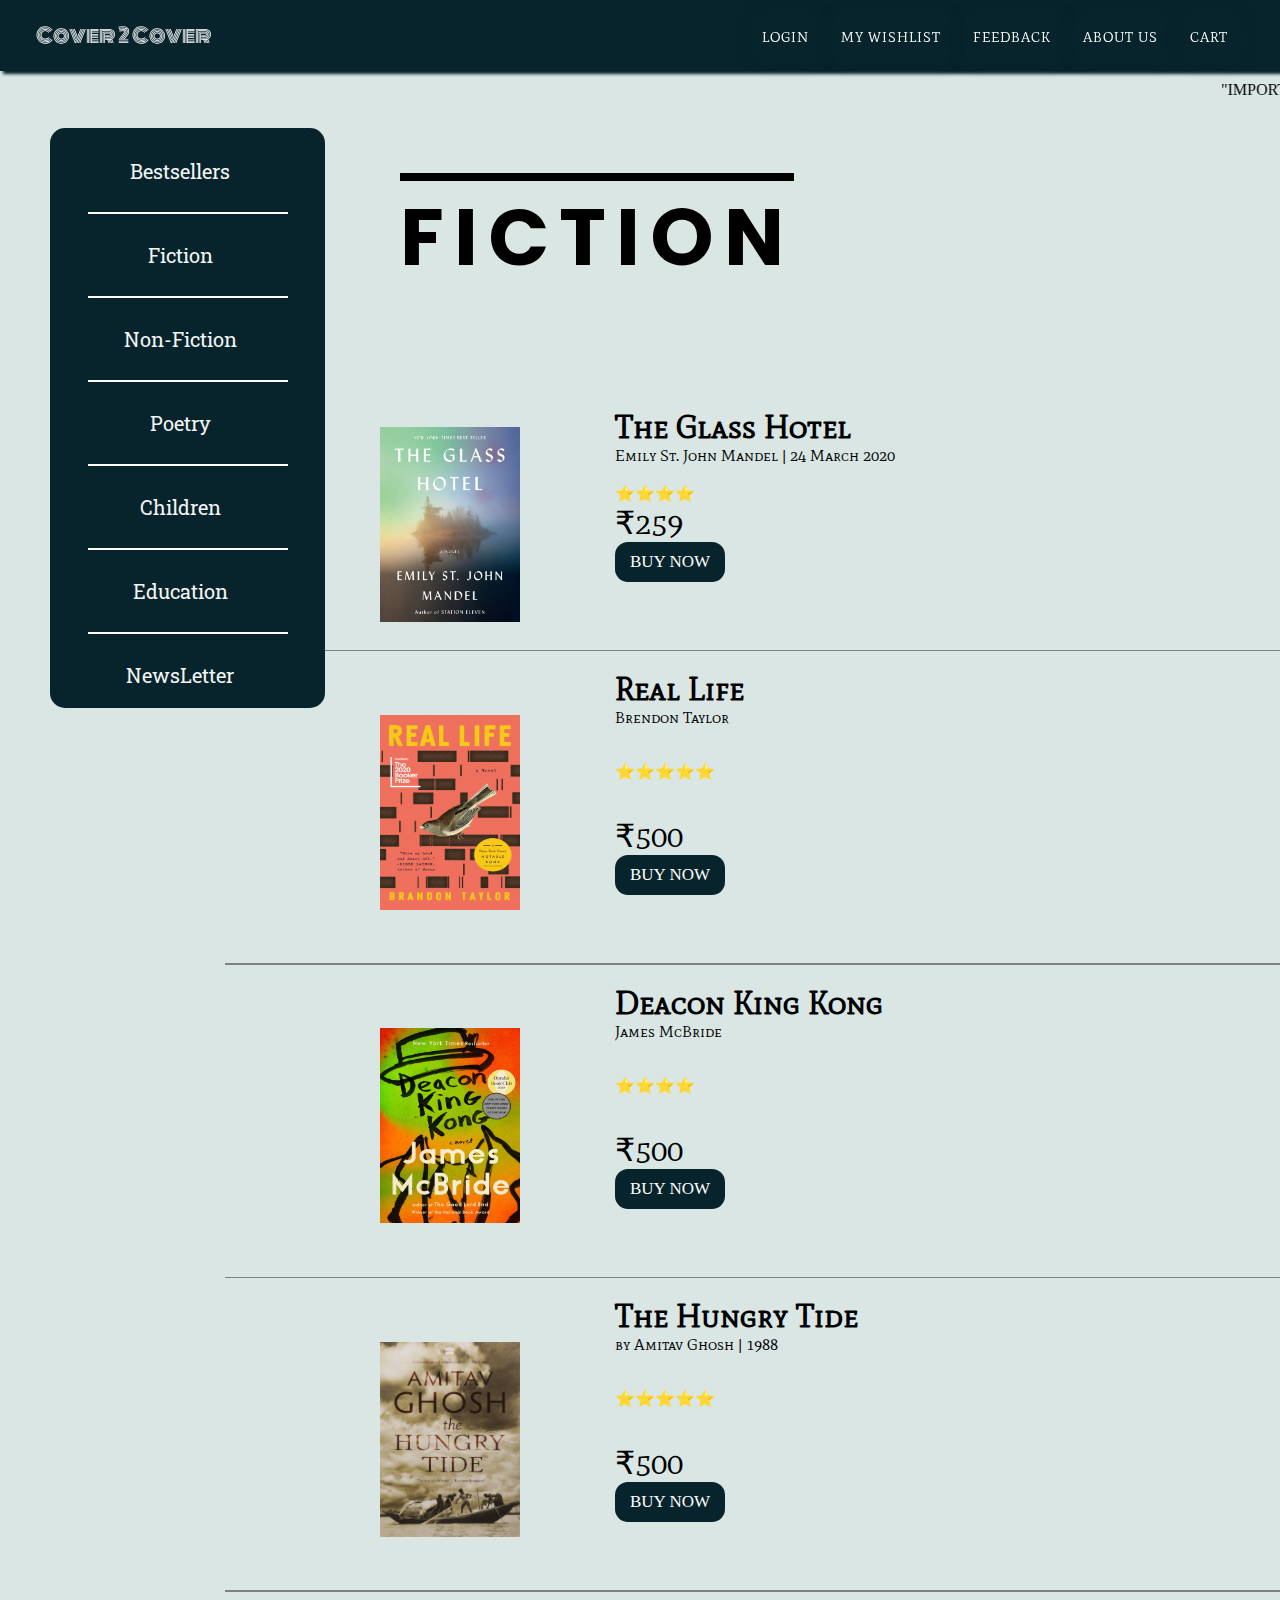
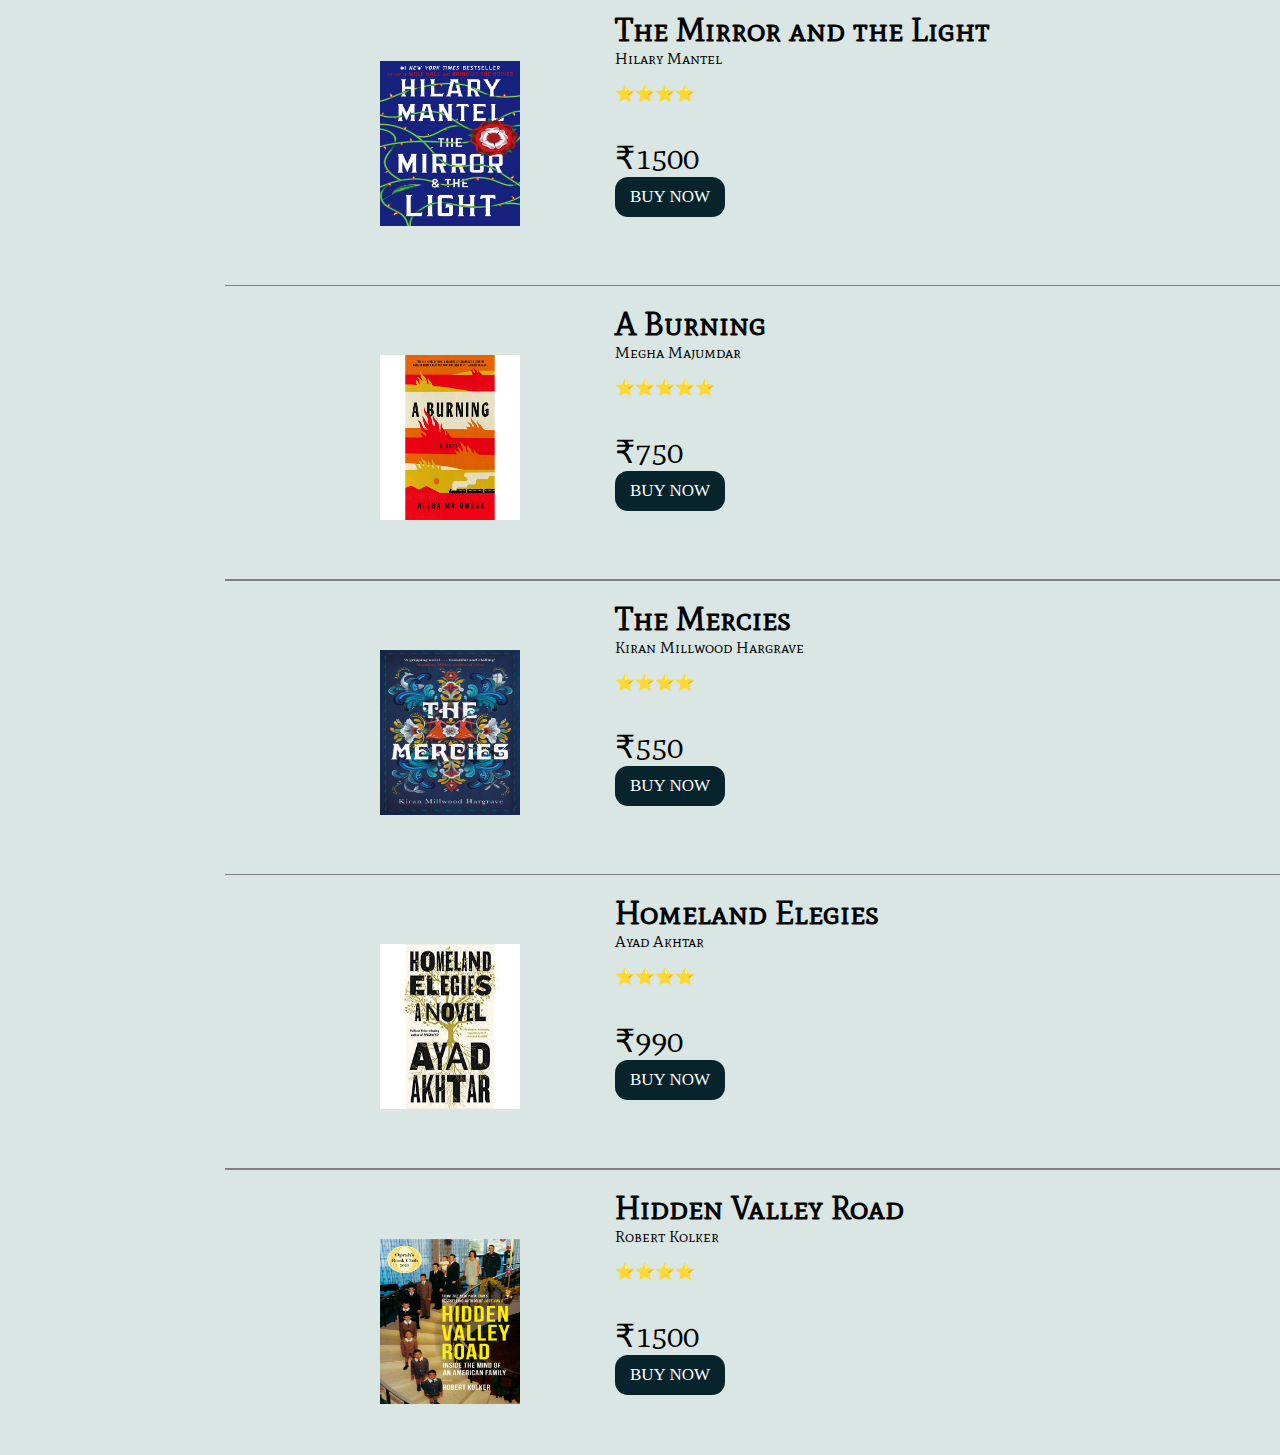
<file: cse 103 finalised1/cse 103/Fiction/Fiction.html>
<!DOCTYPE html>
<html lang="en">
    <head>
        <meta charset="UTF-8">
        <meta http-equiv="X-UA-Compatible" content="IE=edge">
        <meta name="viewport" content="width=device-width, initial-scale=1.0">
        <title>FICTION</title>
         <link rel="stylesheet" href="style4.css">  

      <link rel="preconnect" href="https://fonts.gstatic.com">
<link href="https://fonts.googleapis.com/css2?family=Montserrat:ital,wght@1,500&display=swap" rel="stylesheet">

<link rel="preconnect" href="https://fonts.gstatic.com">
<link href="https://fonts.googleapis.com/css2?family=Roboto+Slab:wght@500&display=swap" rel="stylesheet">

<link rel="preconnect" href="https://fonts.gstatic.com">
<link href="https://fonts.googleapis.com/css2?family=Playfair+Display:wght@500&display=swap" rel="stylesheet">
<link rel="preconnect" href="https://fonts.gstatic.com">
<link href="https://fonts.googleapis.com/css2?family=Poppins:ital,wght@1,200&display=swap" rel="stylesheet">
<link rel="preconnect" href="https://fonts.gstatic.com">
<link href="https://fonts.googleapis.com/css2?family=Mate+SC&display=swap" rel="stylesheet">
<link href="https://fonts.googleapis.com/css2?family=Monoton&display=swap" rel="stylesheet">
<link rel="preconnect" href="https://fonts.gstatic.com">
<style>
span{
        padding-left: 95px;
        padding-bottom: 60px;;
    }
</style>
</head>
<body>
    <header class="main">
<nav>
    <!-- <img src="Images/r2.jpg" alt="C2C" height="55px"> -->
    <p class="name">
        Cover 2 Cover
      </p>

    <p class="head"><p>
<ul class="menu">
        <li><a href="../login/form1.html" target="_blank" class="active"> Login  </a></li>
  <li><a href="../payment/payment.html" target="_blank" class="active"  > My Wishlist </a></li>
  <li><a href="../Feedback/index.html" target="_blank" class="active" > Feedback  </a></li>
  <li><a href="../aboutus.html" target="_blank" class="active" > About Us </a></li>
  <li><a href="../payment/payment.html" target="_blank" class="active" >Cart </a></li>
</ul>
</nav>
</div>
</header>
<marquee behaviour="scroll" direction="left" style="padding-bottom: 20px ;text-transform:uppercase">
  <font size="3"face="verdana" color="black">
    "Important update:by latest government guedelines on covid,deliveries of non-essentails products will be delayed"
  </font>
</marquee>


 <div class="col">
     <a href="../Bestsellers.html" target="_blank"><button class="btn1"> Bestsellers </button></a><hr color="white" width="200">
    <a href="../Fiction/Fiction.html" target="_blank"><button class="btn1"> Fiction </button></a><hr color="white" width="200">
    <a href="../NON_FICTION/NON FICTION F.html" target="_blank"><button class="btn1"> Non-Fiction </button></a><hr color="white" width="200">
    <a href="../poetry/poetry.html" target="_blank"><button class="btn1"> Poetry </button></a><hr color="white" width="200">
    <a href="../Children/kid.html" target="_blank"><button class="btn1" >Children</button></a><hr color="white" width="200">
    <a href="../educational.html" target="_blank"><button class="btn1" >Education</button></a><hr color="white" width="200">
    <a href="../newsletter/newsletter.html" target="_blank"><button class="btn1" >NewsLetter</button></a> 


    </div>
    <div class="heading">
         <h1>FICTION</h1>
    </div>

 <div class="cont">

 <div class="main3">
    <img src="Imagesfic/Img 1.jpg" width="140" height="195" alt="">
    <span>
        <strong><font size="6"> The Glass Hotel </font size></strong>
        <br>
        Emily St. John Mandel | 24 March 2020
        <br>
        <br>
        ⭐⭐⭐⭐<br>
        <font size="6">₹259</font> <br>
        <a href="../payment/payment.html" class="PAY" target="_blank"> <button class="btn7">BUY NOW </button></a>
        <br>
    </span>
    </div>
    <hr style="height:1.5px;border-width:0;color:gray;background-color:gray;width :1055px" align="right">
    <div class="main3">
        <img src="Imagesfic/Img 2.jpg" width="140" height="195" alt="">
        <span>
            <strong><font size="6"> Real Life </font size></strong>
            <br>
            Brendon Taylor
            <br>
            <br>
            <p>⭐⭐⭐⭐⭐</p>
            <br>
            <font size="6">₹500</font><br>
        <a href="../payment/payment.html" class="PAY" target="_blank"> <button class="btn7">BUY NOW </button></a>
            <br>
        </span>
        </div>
        <hr style="height:1.5px;border-width:0;color:gray;background-color:gray;width :1055px" align="right">
      <div class="main3">
            <img src="Imagesfic/Img 3.jpg" width="140" height="195" alt="">
            <span>
                <strong><font size="6"> Deacon King Kong </font size></strong>
                <br>
               James McBride 
                <br>
                <br>
                <p>⭐⭐⭐⭐</p>
                <br>
                <font size="6">₹500</font><br>
        <a href="../payment/payment.html" class="PAY" target="_blank"> <button class="btn7">BUY NOW </button></a>
                <br>
            </span>
            </div>
            <hr style="height:1.5px;border-width:0;color:gray;background-color:gray;width :1055px" align="right">
            <div class="main3">
                <img src="Imagesfic/Img 4.jpg" width="140" height="195" alt="">
                <span>
                    <strong><font size="6"> The Hungry Tide </font size></strong>
                    <br>
                    by Amitav Ghosh | 1988
                    <br>
                    <br>
                    <p>⭐⭐⭐⭐⭐</p>
                    <br>
                    <font size="6">₹500</font><br>
        <a href="../payment/payment.html" class="PAY" target="_blank"> <button class="btn7">BUY NOW </button></a>
                    <br>
                </span>
                </div>
                <hr style="height:1.5px;border-width:0;color:gray;background-color:gray;width :1055px" align="right">
        <div class="main3">
                <br>
                <img src="Imagesfic/Img 5.jpg" width="140" height="165" alt="">
                <span>
                    <strong><font size="6">The Mirror and the Light</font size></strong>
                    <br>
                    Hilary Mantel<br>
                     <p>⭐⭐⭐⭐</p>
                    <br>
                    <font size="6">₹1500</font><br>
        <a href="../payment/payment.html" class="PAY" target="_blank"> <button class="btn7">BUY NOW </button></a>
                     
                    <br>
                   
        </span>
        </div>
        <hr style="height:1.5px;border-width:0;color:gray;background-color:gray;width :1055px" align="right">
        <div class="main3">
            <br>
            <img src="Imagesfic/Img 6.jpg" width="140" height="165" alt="">
            <span>
                <strong><font size="6">A Burning</font size></strong>
                <br>
                Megha Majumdar
                <br>
                 <p>⭐⭐⭐⭐⭐</p>
                <br>
                <font size="6">₹750</font><br>
        <a href="../payment/payment.html" class="PAY" target="_blank"> <button class="btn7">BUY NOW </button></a>
                
                <br>
                
    </span>
    </div>
    <hr style="height:1.5px;border-width:0;color:gray;background-color:gray;width :1055px" align="right">
    <div class="main3">
        <br>
        <img src="Imagesfic/Img 7.jpg" width="140" height="165" alt="">
        <span>
            <strong><font size="6">The Mercies</font size></strong>
            <br>
            Kiran Millwood Hargrave
            <br>
            <p>⭐⭐⭐⭐</p>
            <br>
            <font size="6">₹550</font><br>
        <a href="../payment/payment.html" class="PAY" target="_blank"> <button class="btn7">BUY NOW </button></a>
            
            <br>
            
    </span>
    </div>
    <hr style="height:1.5px;border-width:0;color:gray;background-color:gray;width :1055px" align="right">
    <div class="main3">
        <br>
        <img src="Imagesfic/Ing 8.jpg" width="140" height="165" alt="">
        <span>
            <strong><font size="6">Homeland Elegies</font size></strong>
            <br>
            Ayad Akhtar
            <br>
         <p>⭐⭐⭐⭐</p>
            <br>
            <font size="6">₹990</font><br>
        <a href="../payment/payment.html" class="PAY" target="_blank"> <button class="btn7">BUY NOW </button></a>
            
            <br>
            
    </span>
    </div>
    <hr style="height:1.5px;border-width:0;color:gray;background-color:gray;width :1055px" align="right">
    <div class="main3">
        <br>
        <img src="Imagesfic/Img 9.jpg" width="140" height="165" alt="">
        <span>
            <strong><font size="6">Hidden Valley Road</font size></strong>
            <br>
            Robert Kolker
            <br>
            <p>⭐⭐⭐⭐</p>
            <br> 
            <font size="6">₹1500</font>
            <br>
        <a href="../payment/payment.html" class="PAY" target="_blank"> <button class="btn7">BUY NOW </button></a>
             
            <br>
            
    </span>
    </div>
</div>
</body>
</html>
</file>
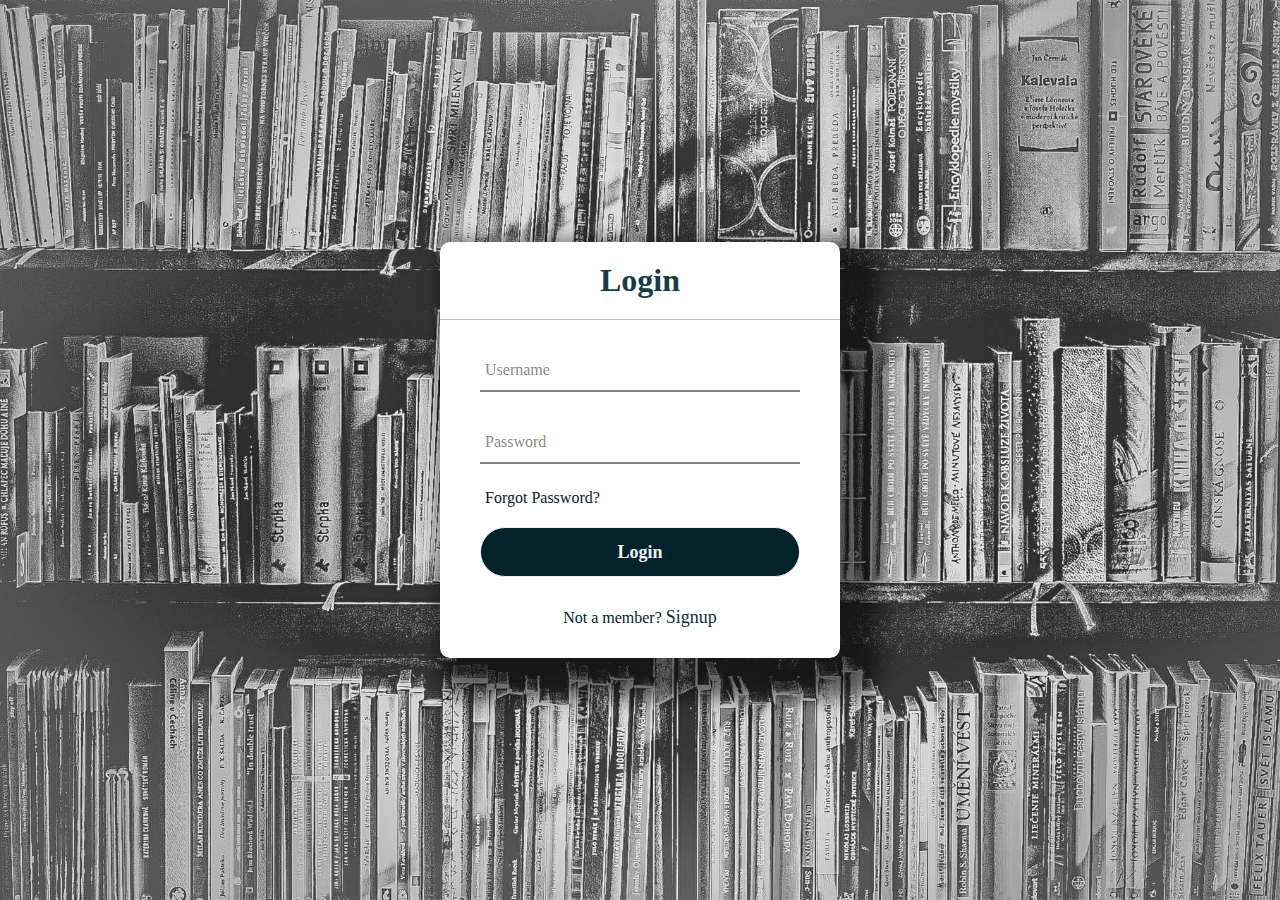
<file: cse 103 finalised1/cse 103/login/form1.html>
<!DOCTYPE html>
 
<html lang="en" dir="ltr">
  <head>
    <meta charset="utf-8">
    <title>Login Form </title>
    <link rel="stylesheet" href="style1.css">
 </head>
  <body>
<div class="center">
   
<strong><h1>Login</h1></strong>
  <form method="post">
    <div class="txt_field">
      <input type="text" required>
          <span></span>
          <label>Username</label>
    </div>
    <div class="txt_field">
      <input type="password" required>
          <span></span>
          <label>Password</label>
    </div>
    <div class="pass">Forgot Password?</div>
      <input type="submit" value="Login">
        <div class="signup_link">
          Not a member? <a href="form2.html">Signup</a>
    </div>
</form>
</div>

</body>
</html>
</file>
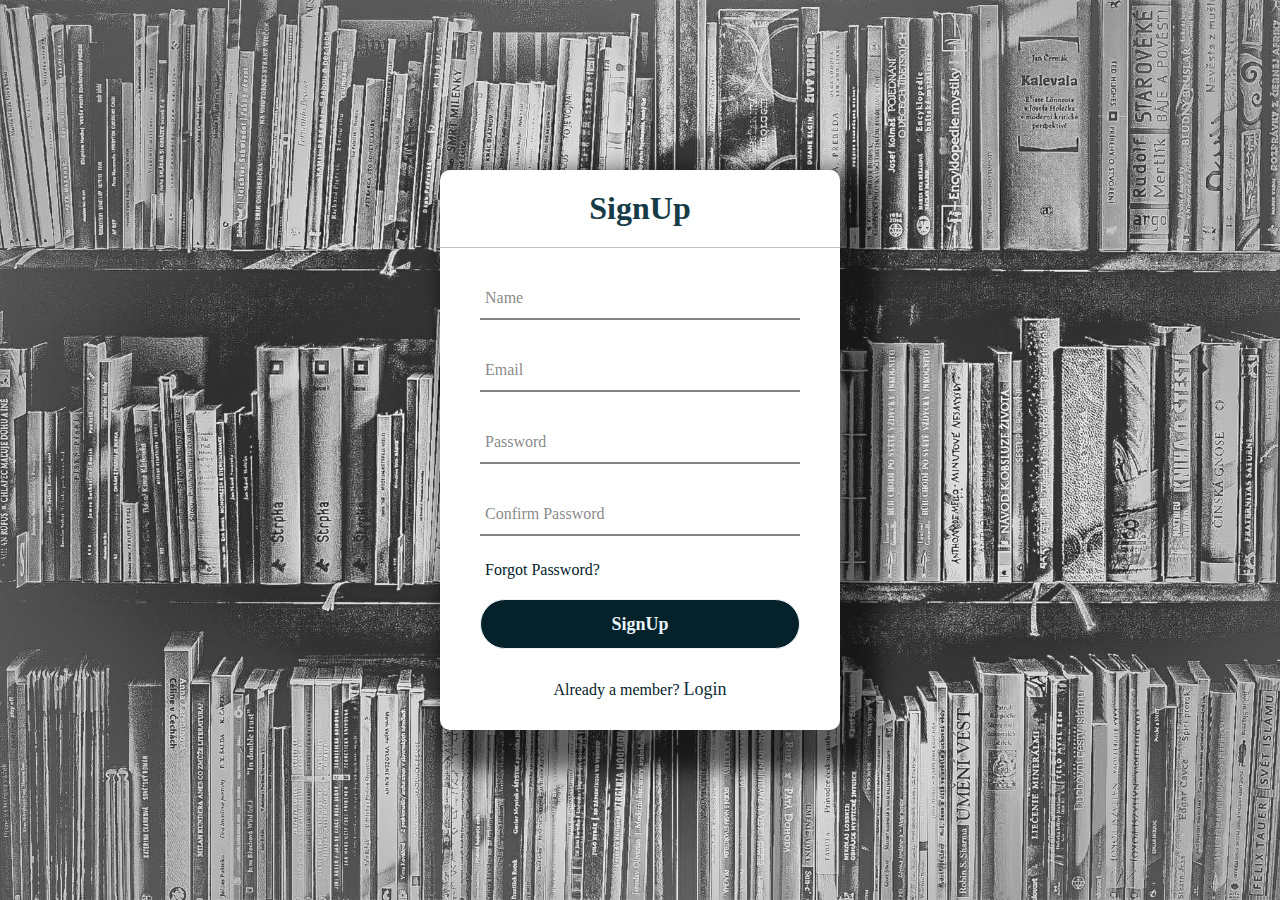
<file: cse 103 finalised1/cse 103/login/form2.html>
<!DOCTYPE html>
<html lang="en">
<head>
    <meta charset="UTF-8">
    <meta http-equiv="X-UA-Compatible" content="IE=edge">
    <meta name="viewport" content="width=device-width, initial-scale=1.0">
    <title>Document</title>
    <link rel="stylesheet" href="style2.css">
</head>
<body>
 <div class="center">
   
<strong><h1>SignUp</h1></strong>
  <form method="post">
    <div class="txt_field">
      <input type="Name" required>
          <span></span>
          <label>Name</label>
    </div>
    <div class="txt_field">
    
          <input type="email"  name="email"  required>
          <span></span>
          <label>Email</label>
    </div>
     <div class="txt_field">
      <input type="password" required>
          <span></span>
          <label>Password</label>
    </div>
     <div class="txt_field">
      <input type="password" required>
          <span></span>
          <label> Confirm Password</label>
    </div>
    <div class="pass">Forgot Password?</div>
      <input type="submit" value="SignUp">
      
    <div class="signup_link">
          Already a member? <a href="form1.html">Login</a>
    </div>

</form>
</div>
</body>
</html>
</file>
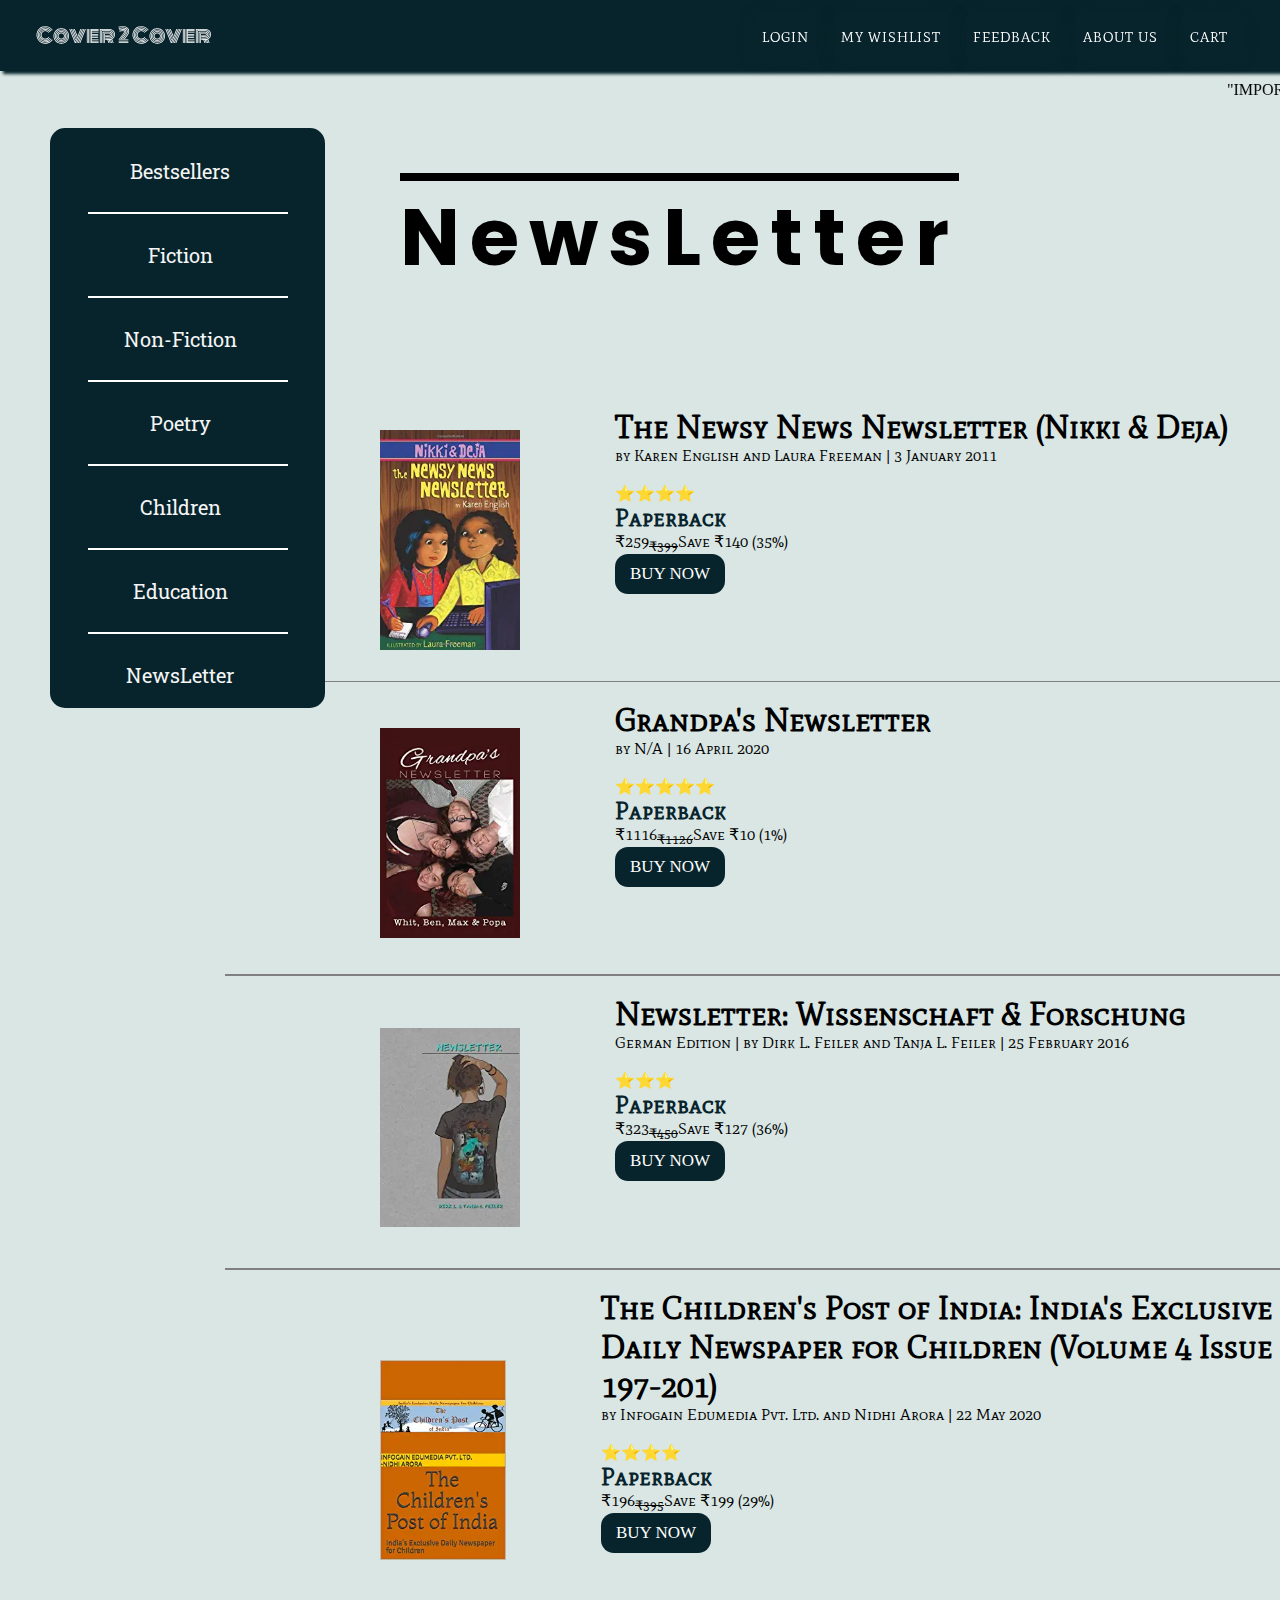
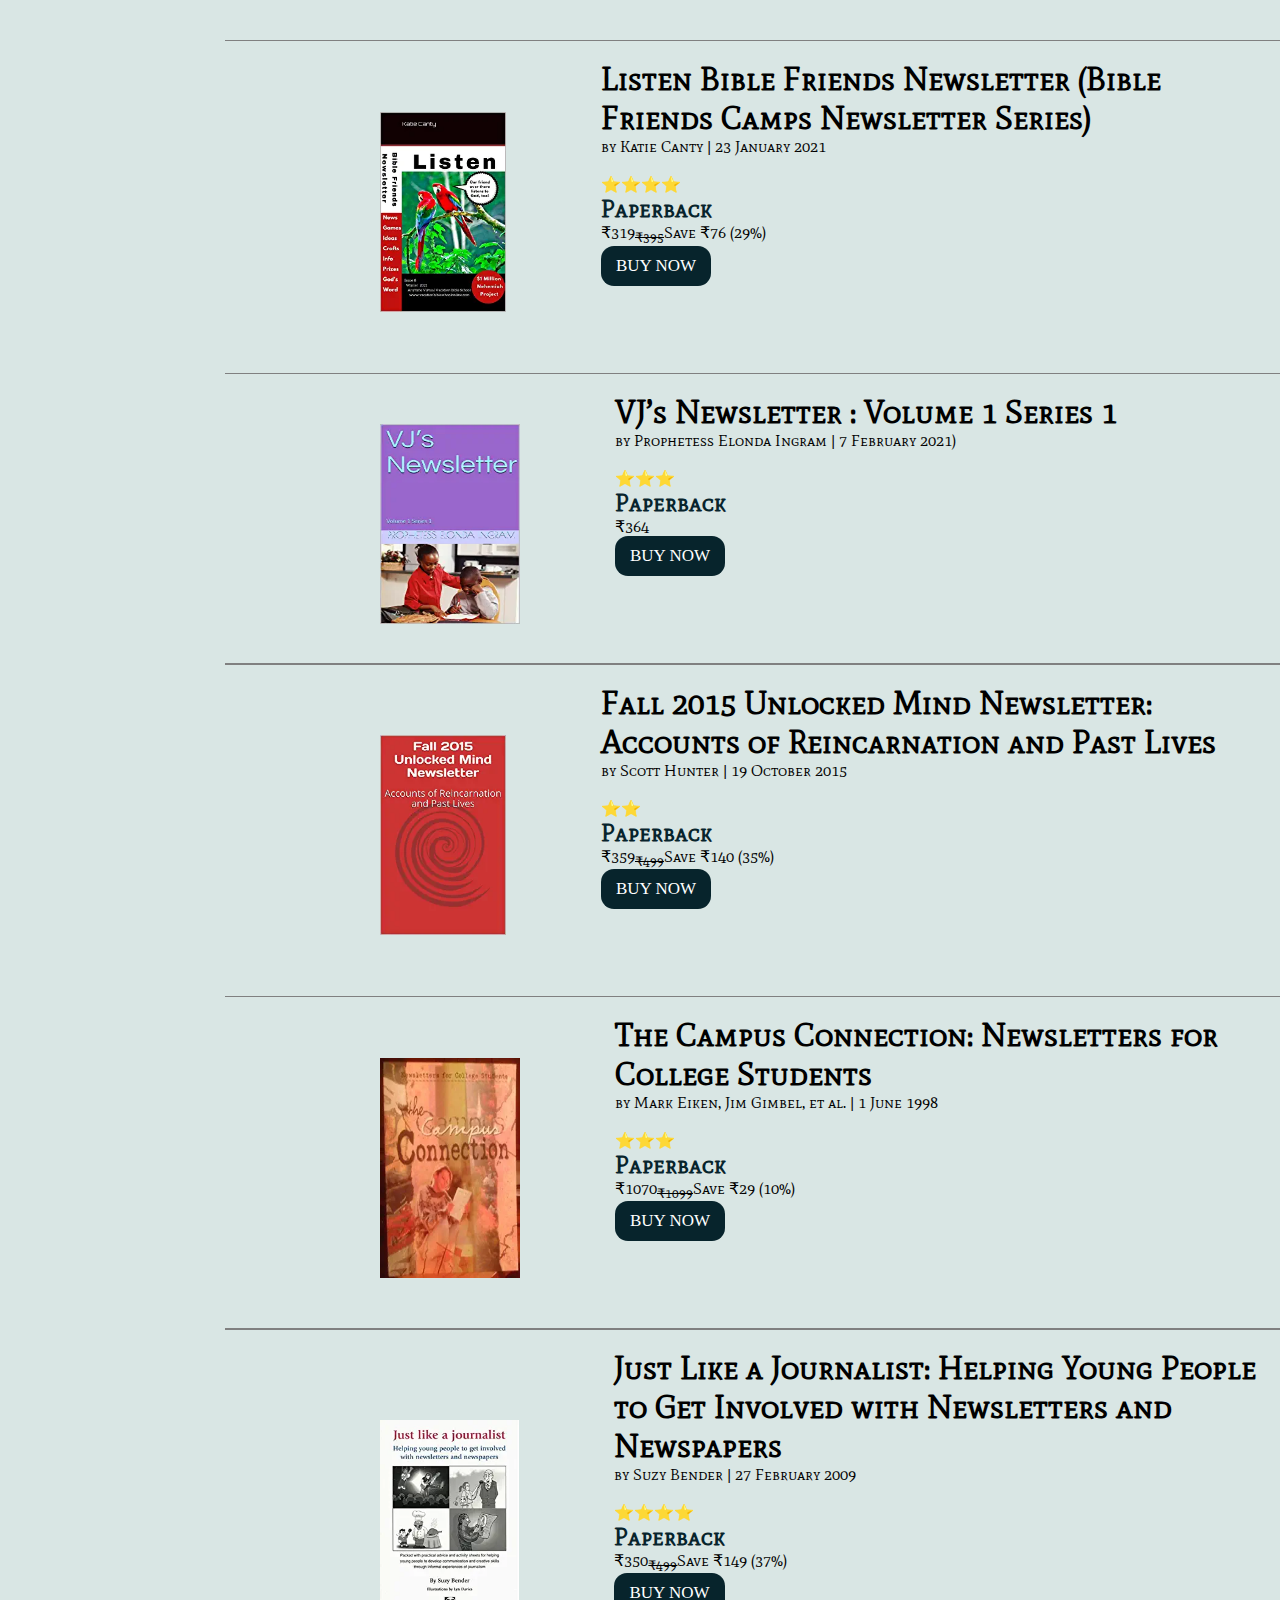
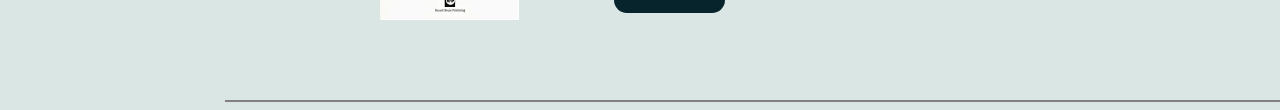
<file: cse 103 finalised1/cse 103/newsletter/newsletter.html>
<!DOCTYPE html>
<html lang="en">
<head>
    <meta charset="UTF-8">
    <meta http-equiv="X-UA-Compatible" content="IE=edge">
    <meta name="viewport" content="width=device-width, initial-scale=1.0">
    <title>Newsletter</title>
     <link rel="stylesheet" href="style4.css">

      <link rel="preconnect" href="https://fonts.gstatic.com">
<link href="https://fonts.googleapis.com/css2?family=Montserrat:ital,wght@1,500&display=swap" rel="stylesheet">

<link rel="preconnect" href="https://fonts.gstatic.com">
<link href="https://fonts.googleapis.com/css2?family=Roboto+Slab:wght@500&display=swap" rel="stylesheet">

<link rel="preconnect" href="https://fonts.gstatic.com">
<link href="https://fonts.googleapis.com/css2?family=Playfair+Display:wght@500&display=swap" rel="stylesheet">
<link rel="preconnect" href="https://fonts.gstatic.com">
<link href="https://fonts.googleapis.com/css2?family=Poppins:ital,wght@1,200&display=swap" rel="stylesheet">
<link rel="preconnect" href="https://fonts.gstatic.com">
<link href="https://fonts.googleapis.com/css2?family=Mate+SC&display=swap" rel="stylesheet">
<link href="https://fonts.googleapis.com/css2?family=Monoton&display=swap" rel="stylesheet">
<link rel="preconnect" href="https://fonts.gstatic.com">
<style>
span{
        padding-left: 95px;
        padding-bottom: 60px;;
    }
</style>
</head>
<body>
    <header class="main">
<nav>
    <!-- <img src="Images/r2.jpg" alt="C2C" height="55px"> -->
    <p class="name">
        Cover 2 Cover
      </p>

    <p class="head"><p>
<ul class="menu">
     <li><a href="../login/form1.html" target="_blank" class="active"> Login  </a></li>
  <li><a href="../payment/payment.html" target="_blank" class="active"  > My Wishlist </a></li>
  <li><a href="../Feedback/index.html" target="_blank" class="active" > Feedback  </a></li>
  <li><a href="../aboutus.html" target="_blank" class="active" > About Us </a></li>
  <li><a href="../payment/payment.html" target="_blank" class="active" >Cart </a></li>
</ul>
</nav>
</div>
</header>
<marquee behaviour="scroll" direction="left" style="padding-bottom: 20px ;text-transform:uppercase">
  <font size="3"face="verdana" color="black">
    "Important update:by latest government guedelines on covid,deliveries of non-essentails products will be delayed"
  </font>
</marquee>


 <div class="col">
    <a href="../Bestsellers.html" target="_blank"><button class="btn1"> Bestsellers </button></a><hr color="white" width="200">
    <a href="../Fiction/Fiction.html" target="_blank"><button class="btn1"> Fiction </button></a><hr color="white" width="200">
    <a href="../NON_FICTION/NON FICTION F.html" target="_blank"><button class="btn1"> Non-Fiction </button></a><hr color="white" width="200">
    <a href="../poetry/poetry.html" target="_blank"><button class="btn1"> Poetry </button></a><hr color="white" width="200">
    <a href="../Children/kid.html" target="_blank"><button class="btn1" >Children</button></a><hr color="white" width="200">
    <a href="../educational.html" target="_blank"><button class="btn1" >Education</button></a><hr color="white" width="200">
    <a href="../newsletter/newsletter.html" target="_blank"><button class="btn1" >NewsLetter</button></a>
    

    </div>
    <div class="heading">
         <h1>NewsLetter</h1>
    </div>

 <div class="cont">

 <div class="main3">
    <img src="new1.webp" width="140" height="220" alt="">
    <span>
        <strong><font size="6"> The Newsy News Newsletter (Nikki & Deja)
</font size></strong>
        <br>
         by Karen English and Laura Freeman  | 3 January 2011
        <br>
        <br>
        ⭐⭐⭐⭐<br>
<strong><font size="5" style="color:#07242c">Paperback</font size></strong><br>
        ₹259<sub><del>₹399</del></sub>Save ₹140 (35%)<br>
              <a href="../payment/payment.html" class="PAY" target="_blank"> <button class="btn7">BUY NOW </button></a><br>
            
        <br>
    </span>
    </div>
    <hr style="height:1.5px;border-width:0;color:gray;background-color:gray;width :1055px" align="right">
    <div class="main3">
    <br>
    <img src="new2.webp" width="140" height="210" alt="">
    <span>
         <strong><font size="6"> Grandpa's Newsletter
</font size></strong>
        <br>
        by N/A | 16 April 2020
        <br>
        <br>
        ⭐⭐⭐⭐⭐<br>
<strong><font size="5" style="color:#07242c">Paperback</font size></strong><br>
        ₹1116<sub><del>₹1126</del></sub>Save ₹10 (1%)<br>
              <a href="../payment/payment.html" class="PAY" target="_blank"> <button class="btn7">BUY NOW </button></a><br>
            
        <br> 
    </span>
    </div>
    <hr style="height:1.5px;border-width:0;color:gray;background-color:gray;width :1055px" align="right">
    <div class="main3">
        <br>
        <img src="new3.webp" width="140" height="199" alt="">
        <span>
        <strong><font size="6">Newsletter: Wissenschaft & Forschung
</font size></strong>
        <br>
        German Edition | by Dirk L. Feiler and Tanja L. Feiler | 25 February 2016
        <br>
        <br>
        ⭐⭐⭐<br>
<strong><font size="5" style="color:#07242c">Paperback</font size></strong><br>
        ₹323<sub><del>₹450</del></sub>Save ₹127 (36%)<br>
              <a href="../payment/payment.html" class="PAY" target="_blank"> <button class="btn7">BUY NOW </button></a><br>
            
        <br> 
        </span>
        </div>
        <hr style="height:1.5px;border-width:0;color:gray;background-color:gray;width :1055px" align="right">
        <div class="main3">
            <br>
            <img src="new4.webp" width="140" height="200" alt="">
            <span>
            <strong><font size="6"> The Children's Post of India: India's Exclusive Daily Newspaper for Children (Volume 4 Issue 197-201)
</font size></strong>
            <br>
         by Infogain Edumedia Pvt. Ltd. and Nidhi Arora | 22 May 2020
        <br>
        <br>
        ⭐⭐⭐⭐<br>
<strong><font size="5" style="color:#07242c">Paperback</font size></strong><br>
        ₹196<sub><del>₹395</del></sub>Save ₹199 (29%)<br>
              <a href="../payment/payment.html" class="PAY" target="_blank"> <button class="btn7">BUY NOW </button></a><br>
            
        <br> 
        </span>
        </div>
         <hr style="height:1.5px;border-width:0;color:gray;background-color:gray;width :1055px" align="right">
        <div class="main3">
                <br>
                <img src="new5.webp" width="140" height="200" alt="">
                <span>
              <strong><font size="6">Listen Bible Friends Newsletter (Bible Friends Camps Newsletter Series)
</font size></strong>
            <br>
         by Katie Canty | 23 January 2021
        <br>
        <br>
        ⭐⭐⭐⭐<br>
<strong><font size="5" style="color:#07242c">Paperback</font size></strong><br>
        ₹319<sub><del>₹395</del></sub>Save ₹76 (29%)<br>
              <a href="../payment/payment.html" class="PAY" target="_blank"> <button class="btn7">BUY NOW </button></a><br>
            
        <br>        
        </span>
        </div>
        <hr style="height:1.5px;border-width:0;color:gray;background-color:gray;width :1055px" align="right">
        <div class="main3">
            <br>
            <img src="new6.webp" width="140" height="200" alt="">
            <span>
            <strong><font size="6"> VJ’s Newsletter : Volume 1 Series 1
</font size></strong>
            <br>
         by Prophetess Elonda Ingram | 7 February 2021)
        <br>
        <br>
        ⭐⭐⭐<br>
<strong><font size="5" style="color:#07242c">Paperback</font size></strong><br>
        ₹364<br>
              <a href="../payment/payment.html" class="PAY" target="_blank"> <button class="btn7">BUY NOW </button></a><br>
            
        <br> 
    </span>
   </div>
    <hr style="height:1.5px;border-width:0;color:gray;background-color:gray;width :1055px" align="right">
    <div class="main3">
        <br>
        <img src="new7.webp" width="140" height="200" alt="">
        <span>
         <strong><font size="6">Fall 2015 Unlocked Mind Newsletter: Accounts of Reincarnation and Past Lives
</font size></strong>
            <br>
         by Scott Hunter | 19 October 2015
        <br>
        <br>
        ⭐⭐<br>
<strong><font size="5" style="color:#07242c">Paperback</font size></strong><br>
        ₹359<sub><del>₹499</del></sub>Save ₹140 (35%)<br>
              <a href="../payment/payment.html" class="PAY" target="_blank"> <button class="btn7">BUY NOW </button></a><br>
            
        <br>      
    </span>
    </div>
    <hr style="height:1.5px;border-width:0;color:gray;background-color:gray;width :1055px" align="right">
    <div class="main3">
        <br>
        <img src="new8.webp" width="140" height="220" alt="">
        <span>
         <strong><font size="6">  The Campus Connection: Newsletters for College Students
</font size></strong>
            <br>
         by Mark Eiken, Jim Gimbel, et al. | 1 June 1998
        <br>
        <br>
        ⭐⭐⭐<br>
<strong><font size="5" style="color:#07242c">Paperback</font size></strong><br>
        ₹1070<sub><del>₹1099</del></sub>Save ₹29 (10%)<br>
              <a href="../payment/payment.html" class="PAY" target="_blank"> <button class="btn7">BUY NOW </button></a><br>
            
        <br>          
    </span>
    </div>
     <hr style="height:1.5px;border-width:0;color:gray;background-color:gray;width :1055px" align="right">
    <div class="main3">
        <br>
        <img src="new9.webp" width="140" height="200" alt="">
        <span>
        <strong><font size="6">Just Like a Journalist: Helping Young People to Get Involved with Newsletters and Newspapers
</font size></strong>
            <br>
        by Suzy Bender  | 27 February 2009
        <br>
        <br>
        ⭐⭐⭐⭐<br>
<strong><font size="5" style="color:#07242c">Paperback</font size></strong><br>
        ₹350<sub><del>₹499</del></sub>Save ₹149 (37%)<br>
              <a href="../payment/payment.html" class="PAY" target="_blank"> <button class="btn7">BUY NOW </button></a><br>
            
        <br>      
    </span>
    </div>
     <hr style="height:1.5px;border-width:0;color:gray;background-color:gray;width :1055px" align="right">
</div>
</body>
</html>
</file>
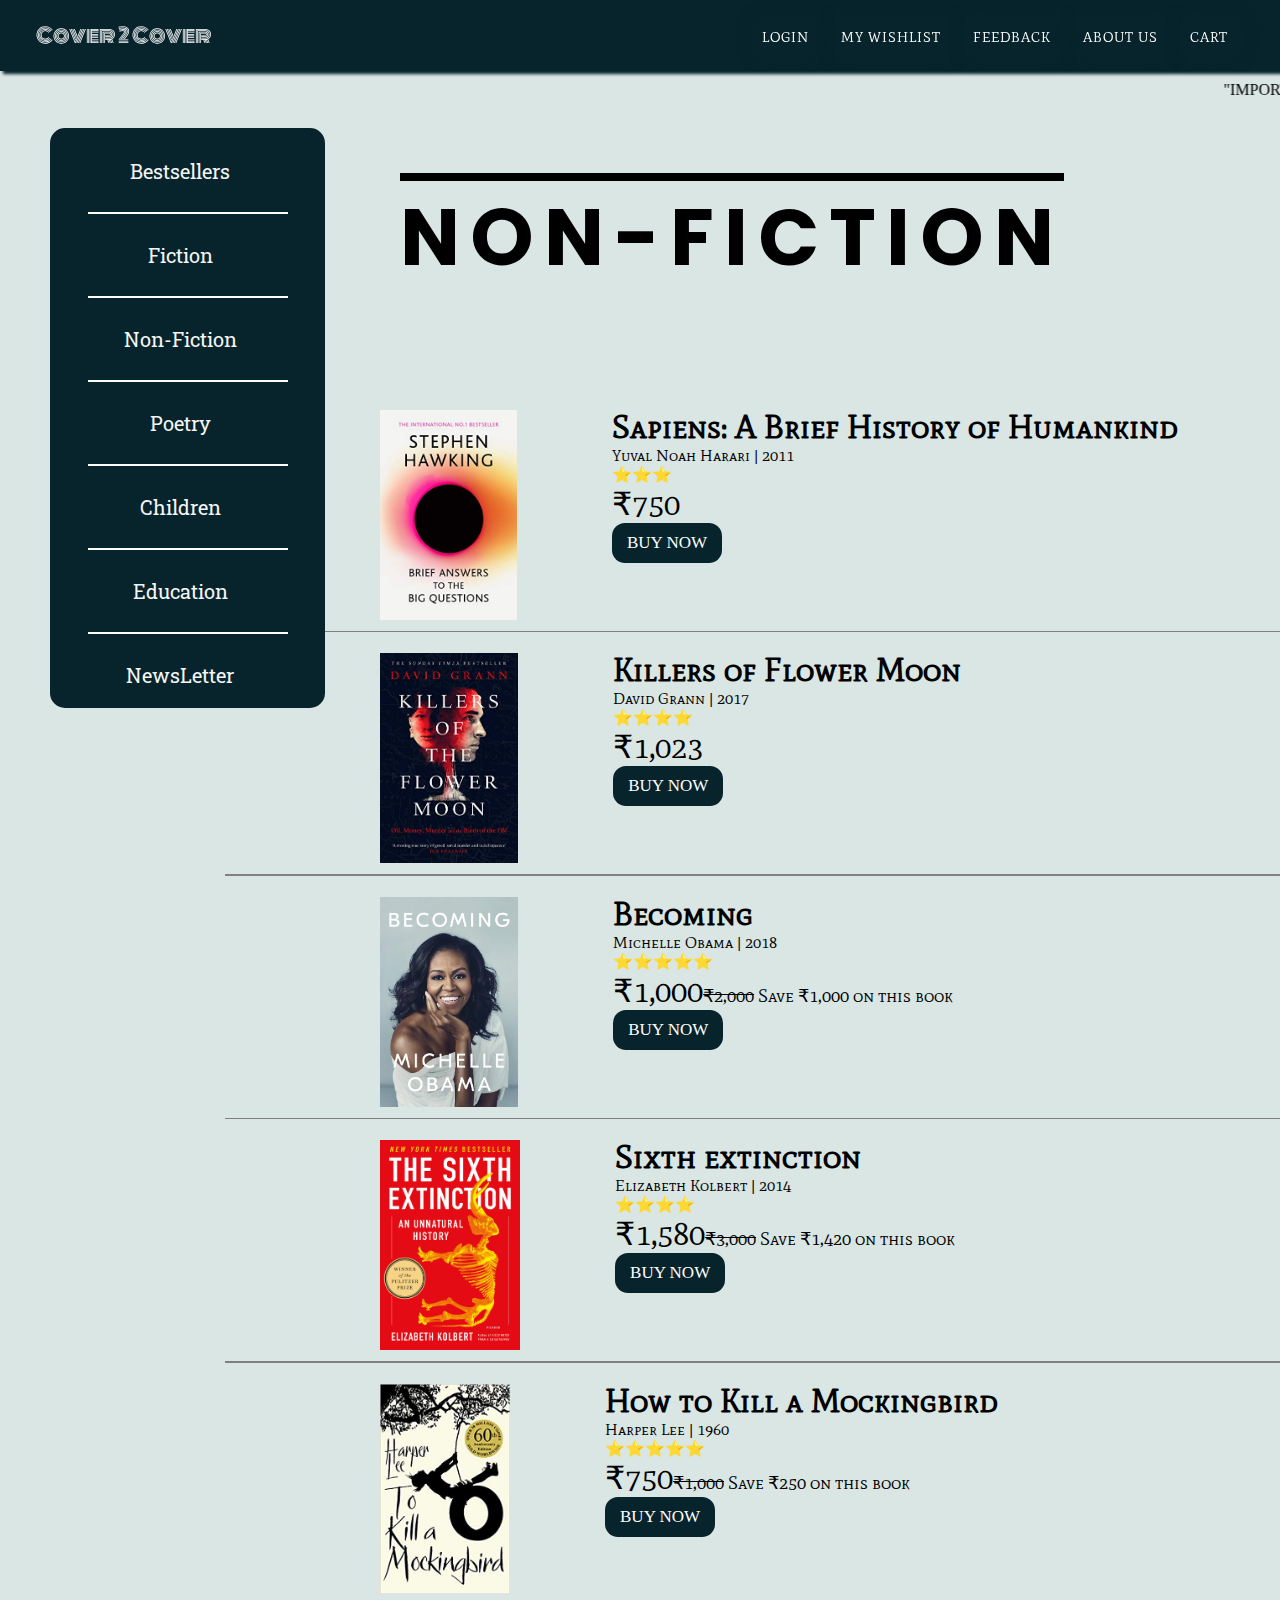
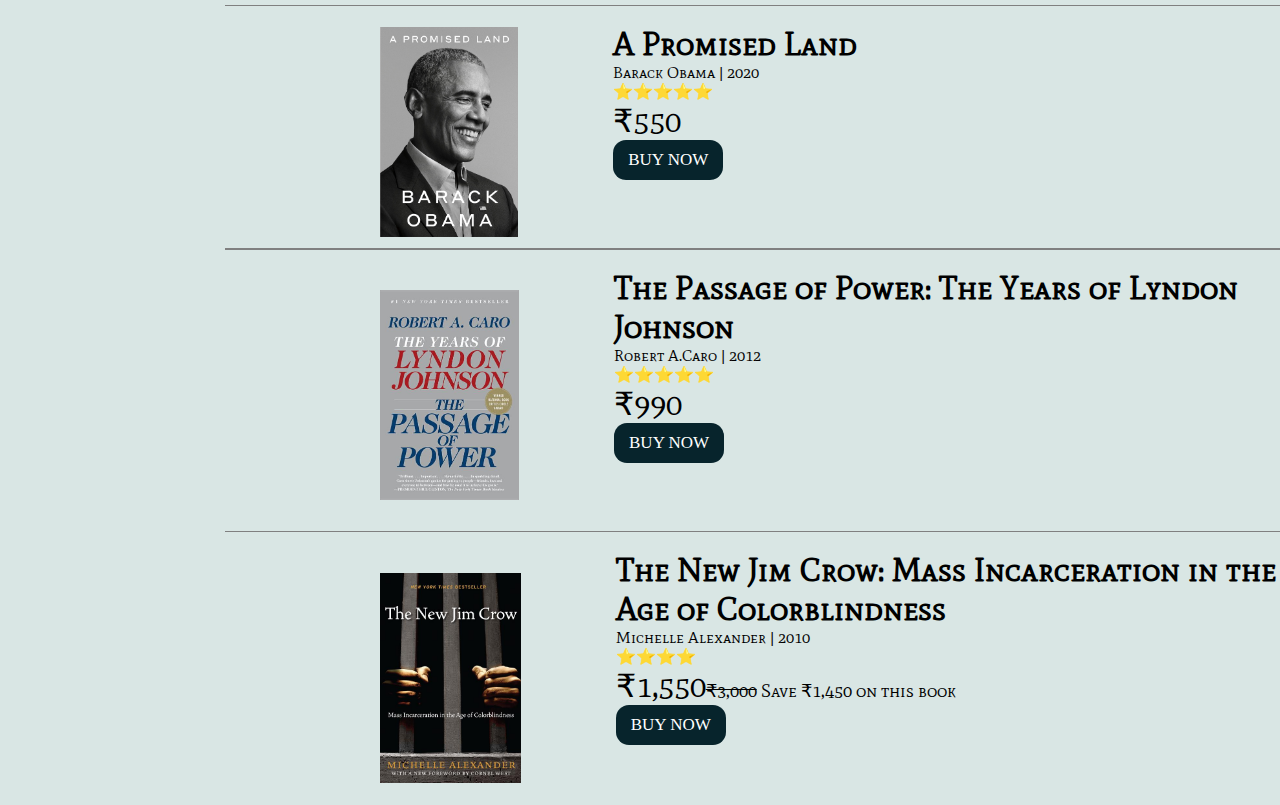
<file: cse 103 finalised1/cse 103/NON_FICTION/NON FICTION F.html>
<!DOCTYPE html>
<html lang="en">
<head>
    <meta charset="UTF-8">
    <meta http-equiv="X-UA-Compatible" content="IE=edge">
    <meta name="viewport" content="width=device-width, initial-scale=1.0">
    <title>Non-Fiction</title>
     <link rel="stylesheet" href="style4.css">

      <link rel="preconnect" href="https://fonts.gstatic.com">
<link href="https://fonts.googleapis.com/css2?family=Montserrat:ital,wght@1,500&display=swap" rel="stylesheet">

<link rel="preconnect" href="https://fonts.gstatic.com">
<link href="https://fonts.googleapis.com/css2?family=Roboto+Slab:wght@500&display=swap" rel="stylesheet">

<link rel="preconnect" href="https://fonts.gstatic.com">
<link href="https://fonts.googleapis.com/css2?family=Playfair+Display:wght@500&display=swap" rel="stylesheet">
<link rel="preconnect" href="https://fonts.gstatic.com">
<link href="https://fonts.googleapis.com/css2?family=Poppins:ital,wght@1,200&display=swap" rel="stylesheet">
<link rel="preconnect" href="https://fonts.gstatic.com">
<link href="https://fonts.googleapis.com/css2?family=Mate+SC&display=swap" rel="stylesheet">
<link href="https://fonts.googleapis.com/css2?family=Monoton&display=swap" rel="stylesheet">
<link rel="preconnect" href="https://fonts.gstatic.com">
<style>
span{
        padding-left: 95px;
        padding-bottom: 60px;;
    }
</style>
</head>
<body>
    <header class="main">
<nav>
    <!-- <img src="Images/r2.jpg" alt="C2C" height="55px"> -->
    <p class="name">
        Cover 2 Cover
      </p>

    <p class="head"><p>
<ul class="menu">
   <li><a href="../login/form1.html" target="_blank" class="active"> Login  </a></li>
  <li><a href="../payment/payment.html" target="_blank" class="active"  > My Wishlist </a></li>
  <li><a href="../Feedback/index.html" target="_blank" class="active" > Feedback  </a></li>
  <li><a href="../aboutus.html" target="_blank" class="active" > About Us </a></li>
  <li><a href="../payment/payment.html" target="_blank" class="active" >Cart </a></li>
</ul>
</nav>
</div>
</header>
<marquee behaviour="scroll" direction="left" style="padding-bottom: 20px ;text-transform:uppercase">
  <font size="3"face="verdana" color="black">
    "Important update:by latest government guedelines on covid,deliveries of non-essentails products will be delayed"
  </font>
</marquee>


 <div class="col">
        <a href="../Bestsellers.html" target="_blank"><button class="btn1"> Bestsellers </button></a><hr color="white" width="200">
    <a href="../Fiction/Fiction.html" target="_blank"><button class="btn1"> Fiction </button></a><hr color="white" width="200">
    <a href="../NON_FICTION/NON FICTION F.html" target="_blank"><button class="btn1"> Non-Fiction </button></a><hr color="white" width="200">
    <a href="../poetry/poetry.html" target="_blank"><button class="btn1"> Poetry </button></a><hr color="white" width="200">
    <a href="../Children/kid.html" target="_blank"><button class="btn1" >Children</button></a><hr color="white" width="200">
    <a href="../educational.html" target="_blank"><button class="btn1" >Education</button></a><hr color="white" width="200">
    <a href="../newsletter/newsletter.html" target="_blank"><button class="btn1" >NewsLetter</button></a>
    </div>
    <div class="heading">
         <h1>NON-FICTION</h1>
    </div>
    


 <div class="cont">

  <div class="main3">
    <br>
    <img src="1NF.png.jpg" width="auto" height="210" alt="">
    <span>
        <strong><font size="6">Sapiens: A Brief History of Humankind</font size></strong>
        <br>
        Yuval Noah Harari | 2011
        <br>
        
        ⭐⭐⭐
       <br>
      
        <font size="6">₹750</font>
        <br> 
         <a href="../payment/payment.html" class="PAY" target="_blank"> <button class="btn7">BUY NOW </button></a>
        </span>
    </div>
    <hr style="height:1.5px;border-width:0;color:gray;background-color:gray;width :1055px" align="right">
    <div class="main3">
        <br>
        <img src="3NF.png.jpg" width="auto" height="210" alt="">
        <span>
            <strong><font size="6">Killers of Flower Moon</font size></strong>
            <br>
            David Grann | 2017
            
            <br>
           ⭐⭐⭐⭐
         
            <br>
            <font size="6">₹1,023</font>
            <br>
             <a href="../payment/payment.html" class="PAY" target="_blank"> <button class="btn7">BUY NOW </button></a>
            
        </span>
        </div>
        <hr style="height:1.5px;border-width:0;color:gray;background-color:gray;width :1055px" align="right">
        <div class="main3">
            <br>
            <img src=" 4NF.png.jpg" width="auto" height="210" alt="">
            <span>
                <strong><font size="6">Becoming</font size></strong>
                <br>
                Michelle Obama | 2018
                
                 <br>
                ⭐⭐⭐⭐⭐
                <br>
                <font size="6">₹1,000</font><del><font size="4">₹2,000</font></del>
                <font size="4">Save ₹1,000 on this book</font>
                <br>
                 <a href="../payment/payment.html" class="PAY" target="_blank"> <button class="btn7">BUY NOW </button></a>
                
        </span>
        </div>
        <hr style="height:1.5px;border-width:0;color:gray;background-color:gray;width :1055px" align="right">
        <div class="main3">
                <br>
                <img src="5NF.png.jpg" width="auto" height="210" alt="">
                <span>
                    <strong><font size="6">Sixth extinction</font size></strong>
                    <br>
                    Elizabeth Kolbert | 2014
                   
                    <br>
                    ⭐⭐⭐⭐
                  
                    <br>
                    <font size="6">₹1,580</font><del><font size="4">₹3,000</font></del>
                    <font size="4">Save ₹1,420 on this book</font>
                    <br>
                     <a href="../payment/payment.html" class="PAY" target="_blank"> <button class="btn7">BUY NOW </button></a>
                    
        </span>
        </div>
        <hr style="height:1.5px;border-width:0;color:gray;background-color:gray;width :1055px" align="right">
        <div class="main3">
            <br>
            <img src="6NF.png.jpg" width="auto" height="210" alt="">
            <span>
                <strong><font size="6">How to Kill a Mockingbird</font size></strong>
                <br>
                Harper Lee | 1960
              
                <br>
               ⭐⭐⭐⭐⭐
                
                <br>
                <font size="6">₹750</font><del><font size="4">₹1,000</font></del>
                <font size="4">Save ₹250 on this book</font>
                <br>
                 <a href="../payment/payment.html" class="PAY" target="_blank"> <button class="btn7">BUY NOW </button></a>
                
    </span>
    </div>
    <hr style="height:1.5px;border-width:0;color:gray;background-color:gray;width :1055px" align="right">
    <div class="main3">
        <br>
        <img src="7NF.png.jpg" width="auto" height="210" alt="">
        <span>
            <strong><font size="6">A Promised Land</font size></strong>
            <br>
            Barack Obama | 2020
           
            <br>
            ⭐⭐⭐⭐⭐
           
            <br>
            <font size="6">₹550</font>
            <br>
             <a href="../payment/payment.html" class="PAY" target="_blank"> <button class="btn7">BUY NOW </button></a>
            
    </span>
    </div>
    <hr style="height:1.5px;border-width:0;color:gray;background-color:gray;width :1055px" align="right">
    <div class="main3">
        <br>
        <img src="8NF.png.gif" width="auto" height="210" alt="">
        <span>
            <strong><font size="6">The Passage of Power: The Years of Lyndon Johnson</font size></strong>
            <br>
            Robert A.Caro | 2012
         
            <br>
            ⭐⭐⭐⭐⭐
          
            <br>
            <font size="6">₹990</font><br>
             <a href="../payment/payment.html" class="PAY" target="_blank"> <button class="btn7">BUY NOW </button></a>
            <br>
            
    </span>
    </div>
    <hr style="height:1.5px;border-width:0;color:gray;background-color:gray;width :1055px" align="right">
    <div class="main3">
        <br>
        <img src="9NF.png.gif" width="auto" height="210" alt="">
        <span>
            <strong><font size="6">The New Jim Crow: Mass Incarceration in the Age of Colorblindness</font size></strong>
            <br>
            Michelle Alexander | 2010
           
            <br>
            ⭐⭐⭐⭐
           
            <br>
            <font size="6">₹1,550</font><del><font size="4">₹3,000</font></del>
            <font size="4">Save ₹1,450 on this book</font>
            <br>
             <a href="../payment/payment.html" class="PAY" target="_blank"> <button class="btn7">BUY NOW </button></a>
            
    </span>
    </div>
</div>
</body>
</html>
</file>
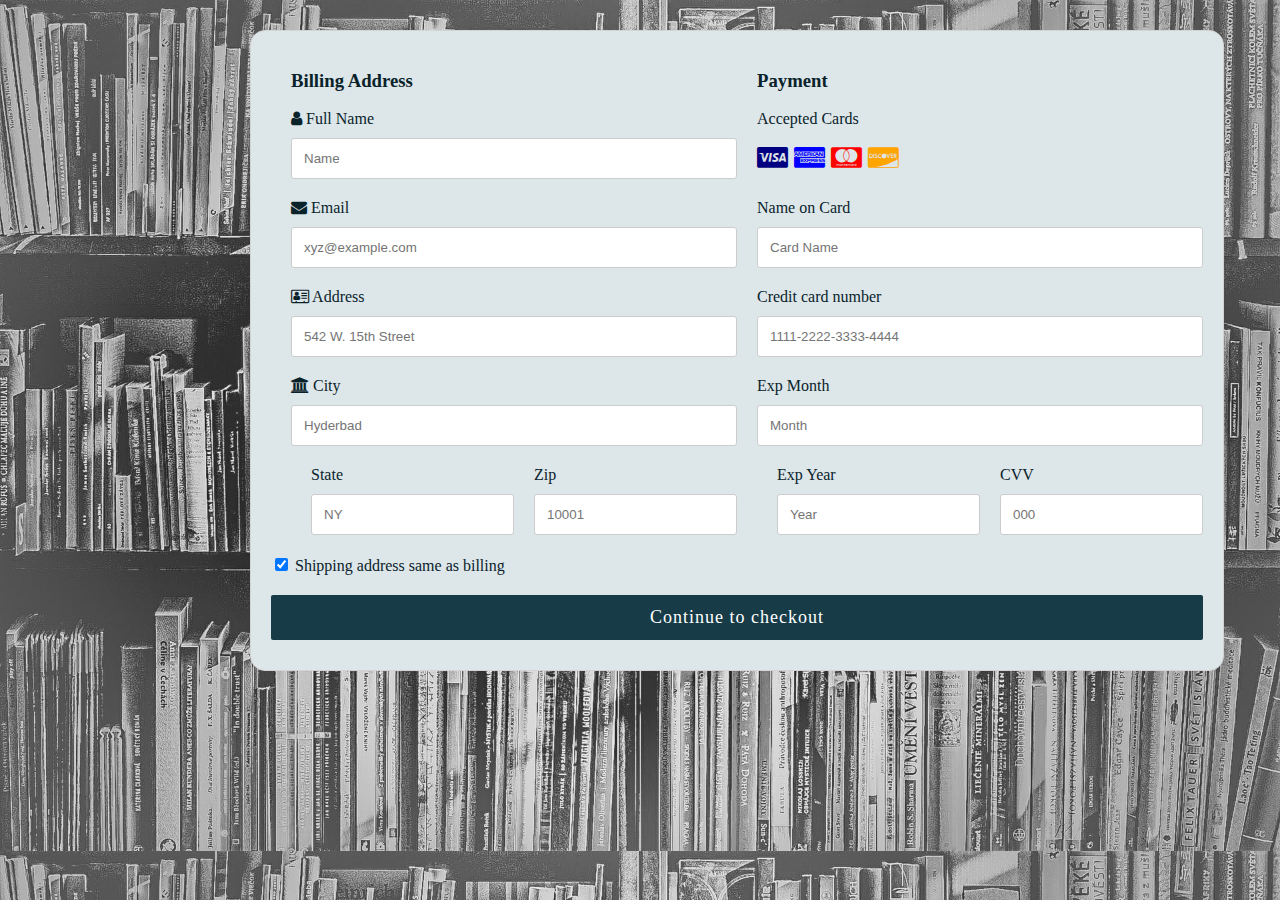
<file: cse 103 finalised1/cse 103/payment/payment.html>
<!DOCTYPE html>
<html>
<head>
<meta name="viewport" content="width=device-width, initial-scale=1">
<link rel="stylesheet" href="https://cdnjs.cloudflare.com/ajax/libs/font-awesome/4.7.0/css/font-awesome.min.css">
<style>
body {
  margin:0;
  padding: 0;
  background:url(q1.jpg);
  overflow:hidden;
  height:100vh;
  background-size:contain;
  font-family: 'Times New Roman', Times, serif;


}

* {
  box-sizing: border-box;

}

.row {
 
  display: flex;
  
}

.col{
    margin-left: 20px;
}

 

.container {
  background-color:  #dde6e9;
  padding: 20px 20px 20px 20px;
  margin: 30px 20px 10px 230px;
  border: 1px solid lightgrey;
  border-radius: 15px;
  color:  #0a232b;
}

input[type=text] {
  width: 100%;
  margin-bottom: 20px;
  padding: 12px;
  border: 1px solid #ccc;
  border-radius: 3px;
}

label {
  margin-bottom: 10px;
  display: block;
}

.icon-container {
  margin-bottom: 20px;
  padding: 7px 0;
  font-size: 24px;
}

.btn {
  background-color: #173c47;
  color: white;
  padding: 12px;
  margin: 10px 0;
  border: none;
  width: 100%;
  border-radius: 2px;
  cursor: pointer;
  font-size: 17px;
  font-family: 'Times New Roman', Times, serif;
  letter-spacing: 1px;
  font-size: large;
}

.btn:hover {
  background-color:#173c47b9 ;
}

 

hr {
  border: 1px solid lightgrey;
}

span.price {
  float: right;
  color: grey;
}

 

</style>
</head>
<body>

 
<div class="row">
  <div class="col">
    <div class="container">
      <form action="/action_page.php">
      
        <div class="row">
          <div class="col">
            <h3>Billing Address</h3>
            <label for="fname"><i class="fa fa-user"></i> Full Name</label>
            <input type="text" id="fname" name="firstname" placeholder="Name">
            <label for="email"><i class="fa fa-envelope"></i> Email</label>
            <input type="text" id="email" name="email" placeholder="xyz@example.com">
            <label for="adr"><i class="fa fa-address-card-o"></i> Address</label>
            <input type="text" id="adr" name="address" placeholder="542 W. 15th Street">
            <label for="city"><i class="fa fa-institution"></i> City</label>
            <input type="text" id="city" name="city" placeholder="Hyderbad">

            <div class="row">
              <div class="col">
                <label for="state">State</label>
                <input type="text" id="state" name="state" placeholder="NY">
              </div>
              <div class="col">
                <label for="zip">Zip</label>
                <input type="text" id="zip" name="zip" placeholder="10001">
              </div>
            </div>
          </div>

          <div class="col">
            <h3>Payment</h3>
            <label for="fname">Accepted Cards</label>
            <div class="icon-container">
              <i class="fa fa-cc-visa" style="color:navy;"></i>
              <i class="fa fa-cc-amex" style="color:blue;"></i>
              <i class="fa fa-cc-mastercard" style="color:red;"></i>
              <i class="fa fa-cc-discover" style="color:orange;"></i>
            </div>
            <label for="cname">Name on Card</label>
            <input type="text" id="cname" name="cardname" placeholder="Card Name">
            <label for="ccnum">Credit card number</label>
            <input type="text" id="ccnum" name="cardnumber" placeholder="1111-2222-3333-4444">
            <label for="expmonth">Exp Month</label>
            <input type="text" id="expmonth" name="expmonth" placeholder="Month">
            <div class="row">
              <div class="col">
                <label for="expyear">Exp Year</label>
                <input type="text" id="expyear" name="expyear" placeholder="Year">
              </div>
              <div class="col">
                <label for="cvv">CVV</label>
                <input type="text" id="cvv" name="cvv" placeholder="000">
              </div>
            </div>
          </div>
          
        </div>
        <label>
          <input type="checkbox" checked="checked" name="sameadr"> Shipping address same as billing
        </label>
        <input type="submit" value="Continue to checkout" class="btn">
      </form>
    </div>
  </div>
  
</div>

</body>
</html>
</file>
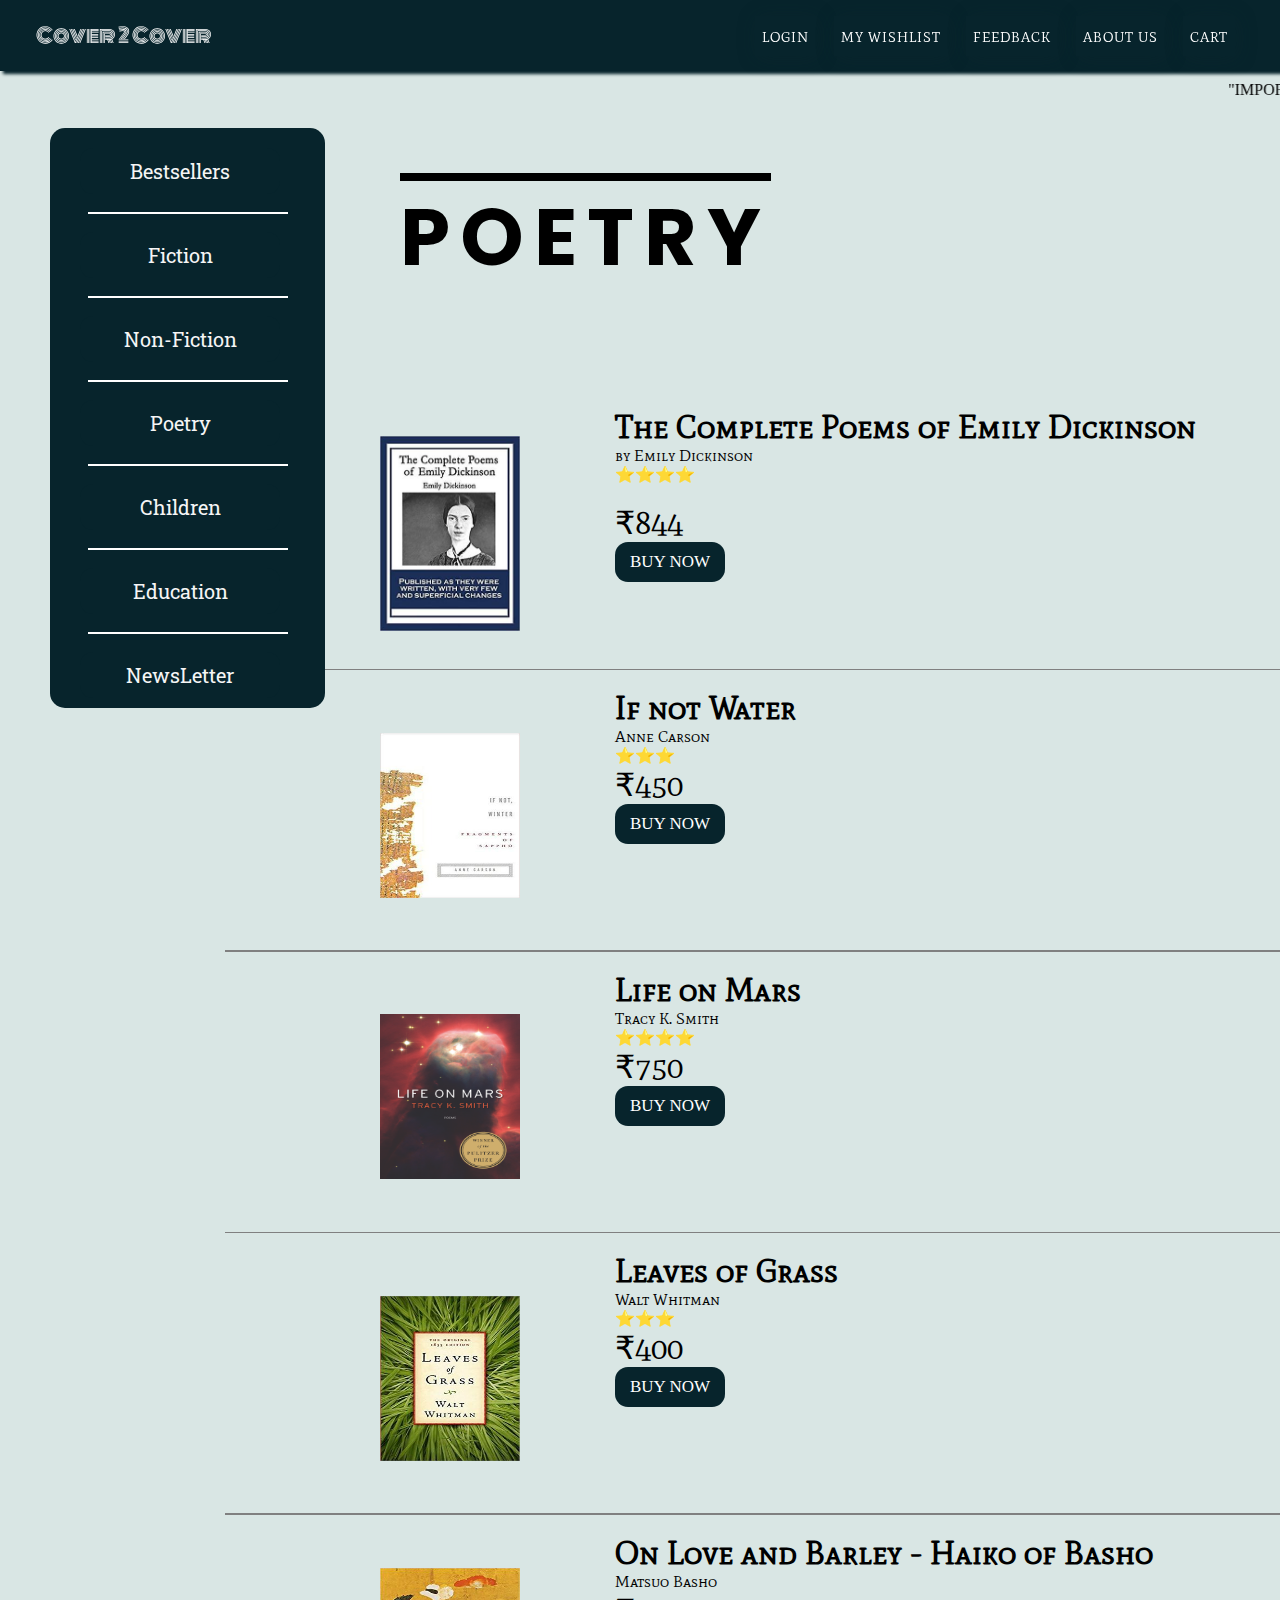
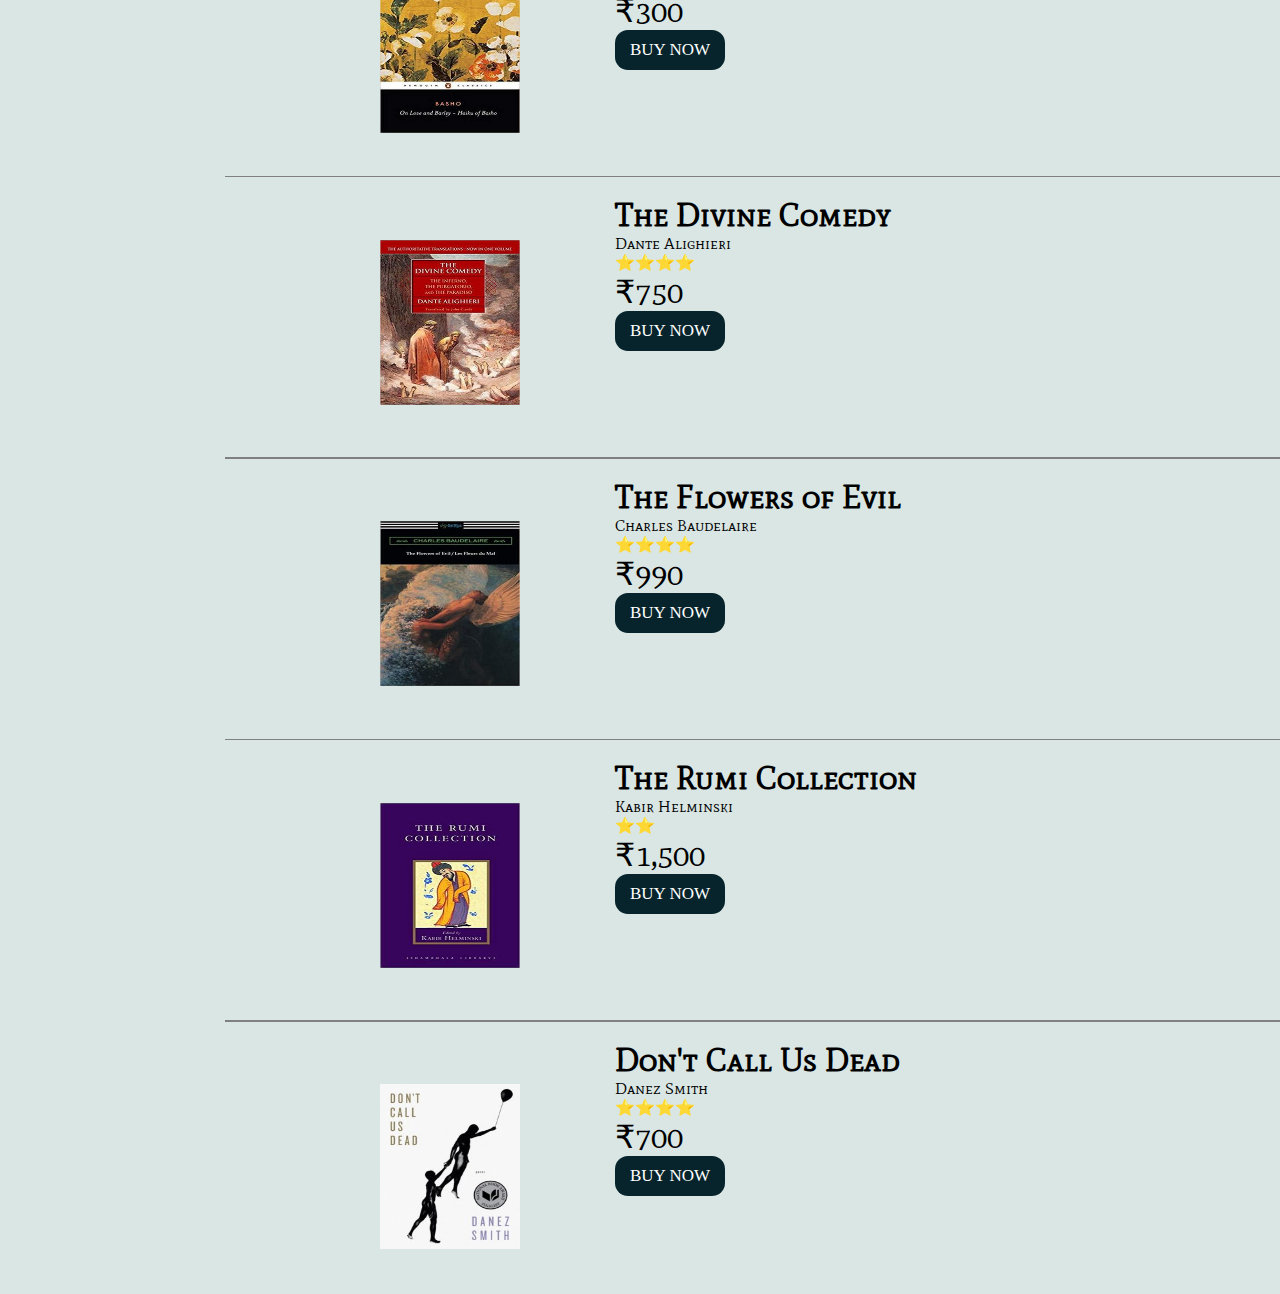
<file: cse 103 finalised1/cse 103/poetry/poetry.html>
<!DOCTYPE html>
<html lang="en">
    <head>
        <meta charset="UTF-8">
        <meta http-equiv="X-UA-Compatible" content="IE=edge">
        <meta name="viewport" content="width=device-width, initial-scale=1.0">
        <title>Poetry</title>
         <link rel="stylesheet" href="style4.css">

      <link rel="preconnect" href="https://fonts.gstatic.com">
<link href="https://fonts.googleapis.com/css2?family=Montserrat:ital,wght@1,500&display=swap" rel="stylesheet">

<link rel="preconnect" href="https://fonts.gstatic.com">
<link href="https://fonts.googleapis.com/css2?family=Roboto+Slab:wght@500&display=swap" rel="stylesheet">

<link rel="preconnect" href="https://fonts.gstatic.com">
<link href="https://fonts.googleapis.com/css2?family=Playfair+Display:wght@500&display=swap" rel="stylesheet">
<link rel="preconnect" href="https://fonts.gstatic.com">
<link href="https://fonts.googleapis.com/css2?family=Poppins:ital,wght@1,200&display=swap" rel="stylesheet">
<link rel="preconnect" href="https://fonts.gstatic.com">
<link href="https://fonts.googleapis.com/css2?family=Mate+SC&display=swap" rel="stylesheet">
<link href="https://fonts.googleapis.com/css2?family=Monoton&display=swap" rel="stylesheet">
<link rel="preconnect" href="https://fonts.gstatic.com">
<style>
span{
        padding-left: 95px;
        padding-bottom: 60px;;
    }
</style>
</head>
<body>
    <header class="main">
<nav>
    <!-- <img src="Images/r2.jpg" alt="C2C" height="55px"> -->
    <p class="name">
        Cover 2 Cover
      </p>

    <p class="head"><p>
<ul class="menu">
   <li><a href="../login/form1.html" target="_blank" class="active"> Login  </a></li>
  <li><a href="../payment/payment.html" target="_blank" class="active"  > My Wishlist </a></li>
  <li><a href="../Feedback/index.html" target="_blank" class="active" > Feedback  </a></li>
  <li><a href="../aboutus.html" target="_blank" class="active" > About Us </a></li>
  <li><a href="../payment/payment.html" target="_blank" class="active" >Cart </a></li>
</ul>
</nav>
</div>
</header>
<marquee behaviour="scroll" direction="left" style="padding-bottom: 20px ;text-transform:uppercase">
  <font size="3"face="verdana" color="black">
    "Important update:by latest government guedelines on covid,deliveries of non-essentails products will be delayed"
  </font>
</marquee>


 <div class="col">
    <a href="../Bestsellers.html" target="_blank"><button class="btn1"> Bestsellers </button></a><hr color="white" width="200">
    <a href="../Fiction/Fiction.html" target="_blank"><button class="btn1"> Fiction </button></a><hr color="white" width="200">
    <a href="../NON_FICTION/NON FICTION F.html" target="_blank"><button class="btn1"> Non-Fiction </button></a><hr color="white" width="200">
    <a href="../poetry/poetry.html" target="_blank"><button class="btn1"> Poetry </button></a><hr color="white" width="200">
    <a href="../Children/kid.html" target="_blank"><button class="btn1" >Children</button></a><hr color="white" width="200">
    <a href="../educational.html" target="_blank"><button class="btn1" >Education</button></a><hr color="white" width="200">
    <a href="../newsletter/newsletter.html" target="_blank"><button class="btn1" >NewsLetter</button></a>


    </div>
    <div class="heading">
         <h1>POETRY</h1>
    </div>

 <div class="cont">

 <div class="main3">
    <img src="IMAGES/complete poems.jpg" width="140" height="195" alt="">
    <span>
        <strong><font size="6"> The Complete Poems of Emily Dickinson</font size></strong>
        <br>
        by Emily Dickinson
        <br>
        ⭐⭐⭐⭐<br>
        <br>
            <font size="6">₹844</font><br>
              <a href="../payment/payment.html" class="PAY" target="_blank"> <button class="btn7">BUY NOW </button></a><br>
            
        <br>
    </span>
    </div>
    <hr style="height:1.5px;border-width:0;color:gray;background-color:gray;width :1055px" align="right">
    <div class="main3">
    <br>
    <img src="IMAGES/if not water.jpg" width="140" height="165" alt="">
    <span>
        <strong><font size="6">If not Water</font size></strong>
        <br>
        Anne Carson
        <br>⭐⭐⭐    
    <br>
    <font size="6">₹450</font>
    <br>
              <a href="../payment/payment.html" class="PAY" target="_blank"> <button class="btn7">BUY NOW </button></a><br>
            
        <br>
    <br> 
    </span>
    </div>
    <hr style="height:1.5px;border-width:0;color:gray;background-color:gray;width :1055px" align="right">
    <div class="main3">
        <br>
        <img src="IMAGES/life on mars.png" width="140" height="165" alt="">
        <span>
            <strong><font size="6">Life on Mars</font size></strong>
            <br>
            Tracy K. Smith
            </br>⭐⭐⭐⭐

            <br>
            <font size="6">₹750</font>
            <br>
              <a href="../payment/payment.html" class="PAY" target="_blank"> <button class="btn7">BUY NOW </button></a><br>
            
        <br>
            <br>
        </span>
        </div>
        <hr style="height:1.5px;border-width:0;color:gray;background-color:gray;width :1055px" align="right">
        <div class="main3">
            <br>
            <img src="IMAGES/leaves of grass.jpg" width="140" height="165" alt="">
            <span>
                <strong><font size="6">Leaves of Grass</font size></strong>
                <br>
                Walt Whitman
                </br>⭐⭐⭐
                <br>
                <font size="6">₹400</font>
                <br>
              <a href="../payment/payment.html" class="PAY" target="_blank"> <button class="btn7">BUY NOW </button></a><br>
            
        <br>
                <br>
        </span>
        </div>
        <hr style="height:1.5px;border-width:0;color:gray;background-color:gray;width :1055px" align="right">
        <div class="main3">
                <br>
                <img src="IMAGES/on love and barley.jpg" width="140" height="165" alt="">
                <span>
                    <strong><font size="6">On Love and Barley - Haiko of Basho</font size></strong>
                    <br>
                    Matsuo Basho
                    
                   <br>
                   <font size="6">₹300</font>
                   <br>
              <a href="../payment/payment.html" class="PAY" target="_blank"> <button class="btn7">BUY NOW </button></a><br>
            
        <br>
                   <br>
                   
        </span>
        </div>
        <hr style="height:1.5px;border-width:0;color:gray;background-color:gray;width :1055px" align="right">
        <div class="main3">
            <br>
            <img src="IMAGES/the divine comedy.jpg" width="140" height="165" alt="">
            <span>
                <strong><font size="6">The Divine Comedy</font size></strong>
                <br>
               Dante Alighieri
                </br>⭐⭐⭐⭐
                <br>
                <font size="6">₹750</font>
                <br>
              <a href="../payment/payment.html" class="PAY" target="_blank"> <button class="btn7">BUY NOW </button></a><br>
            
        <br>
                <br>
                
    </span>
    </div>
    <hr style="height:1.5px;border-width:0;color:gray;background-color:gray;width :1055px" align="right">
    <div class="main3">
        <br>
        <img src="IMAGES/the flowers of evil.jpg" width="140" height="165" alt="">
        <span>
            <strong><font size="6">The Flowers of Evil</font size></strong>
            <br>
            Charles Baudelaire
            </br>⭐⭐⭐⭐
            <br>
            <font size="6">₹990</font>
            <br>
              <a href="../payment/payment.html" class="PAY" target="_blank"> <button class="btn7">BUY NOW </button></a><br>
            
        <br>
            <br>
            
    </span>
    </div>
    <hr style="height:1.5px;border-width:0;color:gray;background-color:gray;width :1055px" align="right">
    <div class="main3">
        <br>
        <img src="IMAGES/the rumi collection.jpg" width="140" height="165" alt="">
        <span>
            <strong><font size="6">The Rumi Collection</font size></strong>
            <br>
            Kabir Helminski
            </br>⭐⭐
            <br>
            <font size="6">₹1,500</font>
            <br>
              <a href="../payment/payment.html" class="PAY" target="_blank"> <button class="btn7">BUY NOW </button></a><br>
            
        <br>
            <br>
          
    </span>
    </div>
    <hr style="height:1.5px;border-width:0;color:gray;background-color:gray;width :1055px" align="right">
    <div class="main3">
        <br>
        <img src="IMAGES/don_t call us dead.jpg" width="140" height="165" alt="">
        <span>
            <strong><font size="6">Don't Call Us Dead</font size></strong>
            <br>
            Danez Smith
            </br>⭐⭐⭐⭐
            <br>
            <font size="6">₹700</font>
            <br>
              <a href="../payment/payment.html" class="PAY" target="_blank"> <button class="btn7">BUY NOW </button></a><br>
            
        <br>
            <br>
            
    </span>
    </div>
</div>
</body>
</html>
</file>
<file: cse 103 finalised1/cse 103/Feedback/indexstyle.css>
*{
  margin: 0;
  padding: 0;
  box-sizing: border-box;
  font-family:Georgia, 'Times New Roman', Times, serif;
}body{
  
  margin: 0;
  padding: 0;
  background:url(q1.jpg);
  background-size:cover;
}
.feedback{
    width: 800%;
    max-width: 590px;
    background: rgb(236, 232, 232);
    margin: 10px auto;
    padding-bottom: 10px;
    padding: 25px;
    box-shadow: 20px 20px 20px 20px rgba(0, 0, 0, 0.555);
    font-family: Georgia, 'Times New Roman', Times, serif;
    border-radius: 10px;
     background-size:cover;
 
}
.survey-hr{
  margin:10px 0;
  border: .10px solid rgb(48, 48, 48);
}
.star-rating {
   margin: 25px 0 0px;
  font-size: 0;
  white-space: nowrap;
  display: inline-block;
  width: 175px;
  height: 35px;
  overflow: hidden;
  position: relative;
  background: url('[data-uri]');
  background-size: contain;
}
.star-rating i {
  opacity: 0;
  position: absolute;
  left: 0;
  top: 0;
  height: 100%;
  width: 20%;
  z-index: 1;
  background: url('[data-uri]');
  background-size: contain;
}
.star-rating input {
 
  opacity: 0;
  display: inline-block;
  width: 20%;
  height: 100%;
  margin: 0;
  padding: 0;
  z-index: 2;
  position: relative;
}
.star-rating input:hover + i,
.star-rating input:checked + i {
  opacity:90;
  
}
.star-rating i ~ i {
  width: 40%;
}
.star-rating i ~ i ~ i {
  width: 60%;
}
.star-rating i ~ i ~ i ~ i {
  width: 80%;
}
.star-rating i ~ i ~ i ~ i ~ i {
  width: 100%;
}
.choice {
  position: fixed;
  top: 0;
  left: 0;
  right: 0;
  text-align: center;
  padding: 20px;
  display: block;
}
span.scale-rating{
margin: 5px 0 15px;
display: inline-block;
 width: 100%;
   
}
span.scale-rating>label {
  position:relative;
border: 1px solid rgb(37, 37, 37);
    height:33px;
    margin: 0 5px 0 0;
  width: calc(10% - 7px);
    float: left;
  cursor:pointer;
}
span.scale-rating label {
  position:relative;
   
    height:33px;
    margin: 0 6px 0 0;
  width: calc(10% - 7px);
    float: left;
  cursor:pointer;
}
span.scale-rating input[type=radio] {
  position:absolute;
  
  opacity:0;
 
    height:33px;
 
    margin: 0 5px 0 0;
  
  width: 100%;
    float: left;
  cursor:pointer;
  z-index:3;
}
span.scale-rating label:hover{
background:#ffc831e5;
}
span.scale-rating input[type=radio]:last-child{
border-right:0;
}
span.scale-rating label input[type=radio]:checked ~ label{
 

    margin: 0;
  background:#ffc831e5;
}
span.scale-rating label:before
{
  content:attr(value);
    top: 7px;
    width: 100%;
    position: absolute;
    left: 0;
    right: 0;
    text-align: center;
    vertical-align: middle;
  z-index:2;
}
</file>
<file: cse 103 finalised1/cse 103/aboutusstyle.css>
body{
    background-color: #9dbeb962;
}

.main{
    margin: 0px;
    padding:0px;
    width:90%;
    height: 80px;
    position:relative;
}


nav{
   
    display:flex;
    align-items:center;
    justify-content:space-around;
    background-color: #07242c;
    box-shadow: 3px 3px 3px #07242c ;
    padding:0 30px;
    z-index:1;
    width:100%;
    position: fixed;
    left: 0px;
    top: 0px;

}
.menu {
    margin-left: 400px;
}
nav ul{
     
    display:flex;
    margin:0;
    padding:0;
}
nav ul li a{
 
    height: 40px;
    line-height: 43px;
    margin: 9px;
    float: right;
    padding: 0px 7px;
    display:flex;
    font-size: 0.9rem;
    text-transform: uppercase;
    font-weight: 400;
    color: bisque;
    letter-spacing: 1px;
    transition: 0.3s ease-in-out;
}
nav ul li a:hover{
 
    border-radius: 3.5px;
    background-color: whitesmoke;
    color:#152a30 ;
    font-weight: 500;
    box-shadow: 2px 2px 20px #0d28304d  ;
}
.active{
    background-color:#07242c;
    color: white;
    box-shadow: 2px 2px 20px #0d28304d  ;
}
a{
    text-decoration: none ;
}
.name{
    font-family: 'Monoton', cursive;
    font-size: 20px;
    /* padding-top: 20px; */
    color: #FFFFFF;
    padding-right: 40px;
}
.heading{
    font-size: 70px;
    font-family: 'Lora', serif;
    color: #07242c;
    text-align: center;
}
.desc{
    text-align: center;
    font-size: 40px;
    font-family: 'Times New Roman', Times, serif;
    padding-bottom: 100px;
}
img{
    border-radius: 50%;
    /* position: absolute; */
}
.pictures{
    height: 50vh;
    display:flex;
    align-items: center;
    justify-content: space-evenly;
    padding-top:50px;
   
}
figcaption{
    text-align: center;
    font-family: 'Times New Roman', Times, serif;
    color: #07242c;
    font-size: 20px;
    font-weight: bold;

}
ul {
    margin-left: 350px;
    list-style-position: inside;
 
    }

li{
    font-size: 25px;
    color:#07242c;
    font-family:'Times New Roman', Times, serif;
    /* text-align: center; */

}
</file>
<file: cse 103 finalised1/cse 103/style4.css>
*{
    box-sizing: border-box;
}
body{
    margin: 0px;
    padding:0px;
    font-family: 'Mate SC', serif;
    background-color: #9dbeb962;
}
 
button{
    outline:none;
    border: none;
}
input{
    outline:none;
    border: none;
}
ul{
    list-style: none;
}
a{
    text-decoration: none ;
}
.main{
    margin: 0px;
    padding:0px;
    width:90%;
    height: 80px;
    position:relative;
}

nav{
   
    display:flex;
    align-items:center;
    justify-content:space-around;
    background-color: #07242c;
    box-shadow: 3px 3px 3px #07242c ;
    padding:0 30px;
    z-index:1;
    width:100%;
    position: fixed;
    left: 0px;
    top: 0px;
}
.menu {
    margin-left: 500px;
}
nav ul{
     
    display:flex;
    margin:0;
    padding:0;
}
nav ul li a{
 
    height: 40px;
    line-height: 43px;
    margin: 9px;
    float: right;
    padding: 0px 7px;
    display:flex;
    font-size: 0.9rem;
    text-transform: uppercase;
    font-weight: 400;
    color: bisque;
    letter-spacing: 1px;
    transition: 0.3s ease-in-out;
}
nav ul li a:hover{
 
    border-radius: 3.5px;
    background-color: whitesmoke;
    color:#152a30 ;
    font-weight: 500;
    box-shadow: 2px 2px 20px #0d28304d  ;
}
.active{
    background-color:#07242c;
    color: white;
    box-shadow: 2px 2px 20px #0d28304d  ;
}
.col{
    position: absolute;
    display: flex;
    margin: 5px 5px;
    padding: 10px 10px;
    height:580px;
    width: 275px;
    margin-left: 50px;
    background-color: #07242c;
    align-items:center;
    justify-content: space-evenly;
    display: block;
    border-radius: 15px;
    font-family: 'Roboto Slab', serif;
 
}
.btn1 {
    margin-left: 20px;
    margin-bottom: 10px;
    margin-top: 10px;
    width:200px;
    text-align: center;
    background: #07242c;
    color:whitesmoke ;
    border-radius: 13px;
    font-family: Arial;
    font-size: 20px;
    padding: 10px 20px 10px 20px;
    text-decoration: none;
    font-family: 'Roboto Slab', serif;
  }
  
  .btn1:hover {
    background:#fffffff3;
    color:#07242c ;
    text-decoration: none;
    font-family: 'Roboto Slab', serif;
  }
  
  .main3 {
    padding-left: 380px;
    padding-top: 10px;
    display: flex;
        align-items: center;
  }
  .cont{
      margin-top: 100px;
  }
  .heading{
      margin-left:400px;
      font-size: 40px;
      font-family:'Poppins', sans-serif;
      letter-spacing: 10px;
      text-decoration: overline;
  }
  .name{
    font-family: 'Monoton', cursive;
    font-size: 20px;
    /* padding-top: 20px; */
    color: #FFFFFF;
}
.btn7{
   
  border-radius: 13px;
  font-family: Georgia;
  color: #ffffff;
  font-size: 21px;
  background: #07242c;
  padding: 10px 15px 10px 18px;
  text-decoration: none;
}

.btn7:hover {
  background: #1b505c;
  background-image: -webkit-linear-gradient(top, #1b505c, #154652);
  background-image: -moz-linear-gradient(top, #1b505c, #154652);
  background-image: -ms-linear-gradient(top, #1b505c, #154652);
  background-image: -o-linear-gradient(top, #1b505c, #154652);
  background-image: linear-gradient(to bottom, #1b505c, #154652);
  text-decoration: none;
}
</file>
<file: cse 103 finalised1/cse 103/Children/style4.css>
*{
    box-sizing: border-box;
}
body{
    margin: 0px;
    padding:0px;
    font-family: 'Mate SC', serif;
    background-color: #9dbeb99c;
}
 
button{
    outline:none;
    border: none;
}
input{
    outline:none;
    border: none;
}
ul{
    list-style: none;
}
a{
    text-decoration: none ;
}
.main{
    margin: 0px;
    padding:0px;
    width:90%;
    height: 80px;
    position:relative;
}

 nav{
   
    display:flex;
    align-items:center;
    justify-content:space-around;
    background-color: #07242c;
    box-shadow: 3px 3px 3px #07242c ;
    padding:0 30px;
    z-index:1;
    width:100%;
    position: fixed;
    left: 0px;
    top: 0px;
}
.menu {
    margin-left: 500px;
}
nav ul{
     
    display:flex;
    margin:0;
    padding:0;
}
nav ul li a{
 
    height: 40px;
    line-height: 43px;
    margin: 9px;
    float: right;
    padding: 0px 7px;
    display:flex;
    font-size: 0.9rem;
    text-transform: uppercase;
    font-weight: 400;
    color: bisque;
    letter-spacing: 1px;
    transition: 0.3s ease-in-out;
}
nav ul li a:hover{
 
    border-radius: 3.5px;
    background-color: whitesmoke;
    color:#152a30 ;
    font-weight: 500;
    box-shadow: 2px 2px 20px #0d28304d  ;
}
.active{
    background-color:#07242c;
    color: white;
    box-shadow: 2px 2px 20px #0d28304d  ;
}
.col{
    position: absolute;
    display: flex;
    margin: 5px 5px;
    padding: 10px 10px;
    height:580px;
    width: 275px;
    margin-left: 50px;
    background-color: #07242c;
    align-items:center;
    justify-content: space-evenly;
    display: block;
    border-radius: 15px;
    font-family: 'Roboto Slab', serif;
 
}
.btn1 {
    margin-left: 20px;
    margin-bottom: 10px;
    margin-top: 10px;
    width:200px;
    text-align: center;
    background: #07242c;
    color:whitesmoke ;
    border-radius: 13px;
    font-family: Arial;
    font-size: 20px;
    padding: 10px 20px 10px 20px;
    text-decoration: none;
    font-family: 'Roboto Slab', serif;
  }
  
.btn1:hover {
    background:#fffffff3;
    color:#07242c ;
    text-decoration: none;
    font-family: 'Roboto Slab', serif;
  }
  
.main3 {
    padding-left: 380px;
    padding-top: 10px;
    display: flex;
        align-items: center;
  }
.cont{
      margin-top: 100px;
  }
  .heading{
      margin-left:400px;
      font-size: 40px;
      font-family:'Poppins', sans-serif;
      letter-spacing: 10px;
      text-decoration: overline;
  }
  .name{
    font-family: 'Monoton', cursive;
    font-size: 20px;
    /* padding-top: 20px; */
    color: #FFFFFF;
}
.btn7{
   
  border-radius: 13px;
  font-family: Georgia;
  color: #ffffff;
  font-size: 17px;
  background: #07242c;
  padding: 10px 15px 10px 15px;
  text-decoration: none;
}

.btn7:hover {
  background: #1b505c;
  background-image: -webkit-linear-gradient(top, #1b505c, #154652);
  background-image: -moz-linear-gradient(top, #1b505c, #154652);
  background-image: -ms-linear-gradient(top, #1b505c, #154652);
  background-image: -o-linear-gradient(top, #1b505c, #154652);
  background-image: linear-gradient(to bottom, #1b505c, #154652);
  text-decoration: none;
}
</file>
<file: cse 103 finalised1/cse 103/Fiction/style4.css>
*{
    box-sizing: border-box;
}
body{
    margin: 0px;
    padding:0px;
    font-family: 'Mate SC', serif;
    background-color: #9dbeb962;
}
 
button{
    outline:none;
    border: none;
}
input{
    outline:none;
    border: none;
}
ul{
    list-style: none;
}
a{
    text-decoration: none ;
}
.main{
    margin: 0px;
    padding:0px;
    width:90%;
    height: 80px;
    position:relative;
}

nav{
   
    display:flex;
    align-items:center;
    justify-content:space-around;
    background-color: #07242c;
    box-shadow: 3px 3px 3px #07242c ;
    padding:0 30px;
    z-index:1;
    width:100%;
    position: fixed;
    left: 0px;
    top: 0px;
}
.menu {
    margin-left: 500px;
}
nav ul{
     
    display:flex;
    margin:0;
    padding:0;
}
nav ul li a{
 
    height: 40px;
    line-height: 43px;
    margin: 9px;
    float: right;
    padding: 0px 7px;
    display:flex;
    font-size: 0.9rem;
    text-transform: uppercase;
    font-weight: 400;
    color: bisque;
    letter-spacing: 1px;
    transition: 0.3s ease-in-out;
}
nav ul li a:hover{
 
    border-radius: 3.5px;
    background-color: whitesmoke;
    color:#152a30 ;
    font-weight: 500;
    box-shadow: 2px 2px 20px #0d28304d  ;
}
.active{
    background-color:#07242c;
    color: white;
    box-shadow: 2px 2px 20px #0d28304d  ;
}
.col{
    position: absolute;
    display: flex;
    margin: 5px 5px;
    padding: 10px 10px;
    height:580px;
    width: 275px;
    margin-left: 50px;
    background-color: #07242c;
    align-items:center;
    justify-content: space-evenly;
    display: block;
    border-radius: 15px;
    font-family: 'Roboto Slab', serif;
 
}
.btn1 {
    margin-left: 20px;
    margin-bottom: 10px;
    margin-top: 10px;
    width:200px;
    text-align: center;
    background: #07242c;
    color:whitesmoke ;
    border-radius: 13px;
    font-family: Arial;
    font-size: 20px;
    padding: 10px 20px 10px 20px;
    text-decoration: none;
    font-family: 'Roboto Slab', serif;
  }
  
  .btn1:hover {
    background:#fffffff3;
    color:#07242c ;
    text-decoration: none;
    font-family: 'Roboto Slab', serif;
  }
  
  .main3 {
    padding-left: 380px;
    padding-top: 10px;
    display: flex;
        align-items: center;
  }
  .cont{
      margin-top: 100px;
  }
  .heading{
      margin-left:400px;
      font-size: 40px;
      font-family:'Poppins', sans-serif;
      letter-spacing: 10px;
      text-decoration: overline;
  }
  .name{
    font-family: 'Monoton', cursive;
    font-size: 20px;
    /* padding-top: 20px; */
    color: #FFFFFF;
}
.btn7{
   
  border-radius: 13px;
  font-family: Georgia;
  color: #ffffff;
  font-size: 17px;
  background: #07242c;
  padding: 10px 15px 10px 15px;
  text-decoration: none;
}

.btn7:hover {
  background: #1b505c;
  background-image: -webkit-linear-gradient(top, #1b505c, #154652);
  background-image: -moz-linear-gradient(top, #1b505c, #154652);
  background-image: -ms-linear-gradient(top, #1b505c, #154652);
  background-image: -o-linear-gradient(top, #1b505c, #154652);
  background-image: linear-gradient(to bottom, #1b505c, #154652);
  text-decoration: none;
}
</file>
<file: cse 103 finalised1/cse 103/login/style1.css>
*{
  margin: 0;
  padding: 0;
  box-sizing: border-box;
  font-family: 'Times New Roman', Times, serif;
}
body{
  margin: 0;
  padding: 0;
  background:url(q1.jpg);
  overflow:hidden;
  height:100vh;
  background-size: cover;

  
}
.center{
  position: absolute;
  top: 50%;
  left: 50%;
  transform: translate(-50%, -50%);
  width: 400px;
  background: white;
  border-radius: 10px;
  box-shadow: 20px 20px 20px 20px rgba(0, 0, 0, 0.555);
}
.center h1{
  text-align: center;
  color:  #173c47;
  padding: 20px 0;
  border-bottom: 1px solid silver;
}
.center form{
  padding: 0 40px;
  box-sizing: border-box;
}
form .txt_field{
  position: relative;
  border-bottom: 2px solid #464646a9;
  margin: 30px 0;
}
.txt_field input{
  width: 100%;
  padding: 0 5px;
  height: 40px;
  font-size: 16px;
  border: none;
  background: none;
  outline: none;
}
.txt_field label{
  position: absolute;
  top: 50%;
  left: 5px;
  color:  #464646a9;
  transform: translateY(-50%);
  font-size: 16px;
  pointer-events: none;
  transition: .5s;
}
.txt_field span::before{
  content: '';
  position: absolute;
  top: 40px;
  left: 0;
  width: 0%;
  height: 2px;
  background:  #05222b;
  transition: .5s;
}
.txt_field input:focus ~ label,
.txt_field input:valid ~ label{
  top: -5px;
  color: #05222b;
}
.txt_field input:focus ~ span::before,
.txt_field input:valid ~ span::before{
  width: 100%;
}
.pass{
  margin: -5px 0 20px 5px;
  color: #05222b;
  cursor: pointer;
}
.pass:hover{
  text-decoration: underline;
}
input[type="submit"]{
  width: 100%;
  height: 50px;
  border: 1px solid;
  background: #05222b;
  border-radius: 25px;
  font-size: 18px;
  color: #e9f4fb;
  font-weight: 700;
  cursor: pointer;
  outline: none;
}
input[type="submit"]:hover{
  border-color:  whitesmoke;
 
  transition: .6s;
}
.signup_link{
  margin: 30px 0;
  text-align: center;
  font-size: 16px;
  color: #05222b;
}
.signup_link a{
  color: #0d2d36;
  font-size: large;
  text-decoration: none;
}
.signup_link a:hover{
  text-decoration: underline;
}
</file>
<file: cse 103 finalised1/cse 103/login/style2.css>
*{
  margin: 0;
  padding: 0;
  box-sizing: border-box;
  font-family: 'Times New Roman', Times, serif;
}
body{
  margin: 0;
  padding: 0;
  background:url(q1.jpg);
  overflow:hidden;
  height:100vh;
  background-size: cover;

  
}
.center{
  position: absolute;
  top: 50%;
  left: 50%;
  transform: translate(-50%, -50%);
  width: 400px;
  background: white;
  border-radius: 10px;
  box-shadow: 20px 20px 20px 20px rgba(0, 0, 0, 0.555);
}
.center h1{
  text-align: center;
  color:  #173c47;
  padding: 20px 0;
  border-bottom: 1px solid silver;
}
.center form{
  padding: 0 40px;
  box-sizing: border-box;
}
form .txt_field{
  position: relative;
  border-bottom: 2px solid #464646a9;
  margin: 30px 0;
}
.txt_field input{
  width: 100%;
  padding: 0 5px;
  height: 40px;
  font-size: 16px;
  border: none;
  background: none;
  outline: none;
}
.txt_field label{
  position: absolute;
  top: 50%;
  left: 5px;
  color:  #464646a9;
  transform: translateY(-50%);
  font-size: 16px;
  pointer-events: none;
  transition: .5s;
}
.txt_field span::before{
  content: '';
  position: absolute;
  top: 40px;
  left: 0;
  width: 0%;
  height: 2px;
  background:  #05222b;
  transition: .5s;
}
.txt_field input:focus ~ label,
.txt_field input:valid ~ label{
  top: -5px;
  color: #05222b;
}
.txt_field input:focus ~ span::before,
.txt_field input:valid ~ span::before{
  width: 100%;
}
.pass{
  margin: -5px 0 20px 5px;
  color: #05222b;
  cursor: pointer;
}
.pass:hover{
  text-decoration: underline;
}
input[type="submit"]{
  width: 100%;
  height: 50px;
  border: 1px solid;
  background: #05222b;
  border-radius: 25px;
  font-size: 18px;
  color: #e9f4fb;
  font-weight: 700;
  cursor: pointer;
  outline: none;
}
input[type="submit"]:hover{
  border-color:  whitesmoke;
 
  transition: .6s;
}
.signup_link{
  margin: 30px 0;
  text-align: center;
  font-size: 16px;
  color: #05222b;
}
.signup_link a{
  color: #0d2d36;
  font-size: large;
  text-decoration: none;
}
.signup_link a:hover{
  text-decoration: underline;
}
</file>
<file: cse 103 finalised1/cse 103/newsletter/style4.css>
*{
    box-sizing: border-box;
}
body{
    margin: 0px;
    padding:0px;
    font-family: 'Mate SC', serif;
    background-color: #9dbeb962;
}
 
button{
    outline:none;
    border: none;
}
input{
    outline:none;
    border: none;
}
ul{
    list-style: none;
}
a{
    text-decoration: none ;
}
.main{
    margin: 0px;
    padding:0px;
    width:90%;
    height: 80px;
    position:relative;
}

nav{
   
    display:flex;
    align-items:center;
    justify-content:space-around;
    background-color: #07242c;
    box-shadow: 3px 3px 3px #07242c ;
    padding:0 30px;
    z-index:1;
    width:100%;
    position: fixed;
    left: 0px;
    top: 0px;
}
.menu {
    margin-left: 500px;
}
nav ul{
     
    display:flex;
    margin:0;
    padding:0;
}
nav ul li a{
 
    height: 40px;
    line-height: 43px;
    margin: 9px;
    float: right;
    padding: 0px 7px;
    display:flex;
    font-size: 0.9rem;
    text-transform: uppercase;
    font-weight: 400;
    color: bisque;
    letter-spacing: 1px;
    transition: 0.3s ease-in-out;
}
nav ul li a:hover{
 
    border-radius: 3.5px;
    background-color: whitesmoke;
    color:#152a30 ;
    font-weight: 500;
    box-shadow: 2px 2px 20px #0d28304d  ;
}
.active{
    background-color:#07242c;
    color: white;
    box-shadow: 2px 2px 20px #0d28304d  ;
}
.col{
    position: absolute;
    display: flex;
    margin: 5px 5px;
    padding: 10px 10px;
    height:580px;
    width: 275px;
    margin-left: 50px;
    background-color: #07242c;
    align-items:center;
    justify-content: space-evenly;
    display: block;
    border-radius: 15px;
    font-family: 'Roboto Slab', serif;
 
}
.btn1 {
    margin-left: 20px;
    margin-bottom: 10px;
    margin-top: 10px;
    width:200px;
    text-align: center;
    background: #07242c;
    color:whitesmoke ;
    border-radius: 13px;
    font-family: Arial;
    font-size: 20px;
    padding: 10px 20px 10px 20px;
    text-decoration: none;
    font-family: 'Roboto Slab', serif;
  }
  
  .btn1:hover {
    background:#fffffff3;
    color:#07242c ;
    text-decoration: none;
    font-family: 'Roboto Slab', serif;
  }
  
  .main3 {
    padding-left: 380px;
    padding-top: 10px;
    display: flex;
        align-items: center;
  }
  .cont{
      margin-top: 100px;
  }
  .heading{
      margin-left:400px;
      font-size: 40px;
      font-family:'Poppins', sans-serif;
      letter-spacing: 10px;
      text-decoration: overline;
  }
  .name{
    font-family: 'Monoton', cursive;
    font-size: 20px;
    /* padding-top: 20px; */
    color: #FFFFFF;
}
.btn7{
   
  border-radius: 13px;
  font-family: Georgia;
  color: #ffffff;
  font-size: 17px;
  background: #07242c;
  padding: 10px 15px 10px 15px;
  text-decoration: none;
}

.btn7:hover {
  background: #1b505c;
  background-image: -webkit-linear-gradient(top, #1b505c, #154652);
  background-image: -moz-linear-gradient(top, #1b505c, #154652);
  background-image: -ms-linear-gradient(top, #1b505c, #154652);
  background-image: -o-linear-gradient(top, #1b505c, #154652);
  background-image: linear-gradient(to bottom, #1b505c, #154652);
  text-decoration: none;
}
</file>
<file: cse 103 finalised1/cse 103/NON_FICTION/style4.css>
*{
    box-sizing: border-box;
}
body{
    margin: 0px;
    padding:0px;
    font-family: 'Mate SC', serif;
    background-color: #9dbeb962;
}
 
button{
    outline:none;
    border: none;
}
input{
    outline:none;
    border: none;
}
ul{
    list-style: none;
}
a{
    text-decoration: none ;
}
.main{
    margin: 0px;
    padding:0px;
    width:90%;
    height: 80px;
    position:relative;
}

nav{
   
    display:flex;
    align-items:center;
    justify-content:space-around;
    background-color: #07242c;
    box-shadow: 3px 3px 3px #07242c ;
    padding:0 30px;
    z-index:1;
    width:100%;
    position: fixed;
    left: 0px;
    top: 0px;
}
.menu {
    margin-left: 500px;
}
nav ul{
     
    display:flex;
    margin:0;
    padding:0;
}
nav ul li a{
 
    height: 40px;
    line-height: 43px;
    margin: 9px;
    float: right;
    padding: 0px 7px;
    display:flex;
    font-size: 0.9rem;
    text-transform: uppercase;
    font-weight: 400;
    color: bisque;
    letter-spacing: 1px;
    transition: 0.3s ease-in-out;
}
nav ul li a:hover{
 
    border-radius: 3.5px;
    background-color: whitesmoke;
    color:#152a30 ;
    font-weight: 500;
    box-shadow: 2px 2px 20px #0d28304d  ;
}
.active{
    background-color:#07242c;
    color: white;
    box-shadow: 2px 2px 20px #0d28304d  ;
}
.col{
    position: absolute;
    display: flex;
    margin: 5px 5px;
    padding: 10px 10px;
    height:580px;
    width: 275px;
    margin-left: 50px;
    background-color: #07242c;
    align-items:center;
    justify-content: space-evenly;
    display: block;
    border-radius: 15px;
    font-family: 'Roboto Slab', serif;
 
}
.btn1 {
    margin-left: 20px;
    margin-bottom: 10px;
    margin-top: 10px;
    width:200px;
    text-align: center;
    background: #07242c;
    color:whitesmoke ;
    border-radius: 13px;
    font-family: Arial;
    font-size: 20px;
    padding: 10px 20px 10px 20px;
    text-decoration: none;
    font-family: 'Roboto Slab', serif;
  }
  
  .btn1:hover {
    background:#fffffff3;
    color:#07242c ;
    text-decoration: none;
    font-family: 'Roboto Slab', serif;
  }
  
  .main3 {
    padding-left: 380px;
    padding-top: 10px;
    display: flex;
        align-items: center;
  }
  .cont{
      margin-top: 100px;
  }
  .heading{
      margin-left:400px;
      font-size: 40px;
      font-family:'Poppins', sans-serif;
      letter-spacing: 10px;
      text-decoration: overline;
  }
  .name{
    font-family: 'Monoton', cursive;
    font-size: 20px;
    /* padding-top: 20px; */
    color: #FFFFFF;
}
.btn7{
   
  border-radius: 13px;
  font-family: Georgia;
  color: #ffffff;
  font-size: 17px;
  background: #07242c;
  padding: 10px 15px 10px 15px;
  text-decoration: none;
}

.btn7:hover {
  background: #1b505c;
  background-image: -webkit-linear-gradient(top, #1b505c, #154652);
  background-image: -moz-linear-gradient(top, #1b505c, #154652);
  background-image: -ms-linear-gradient(top, #1b505c, #154652);
  background-image: -o-linear-gradient(top, #1b505c, #154652);
  background-image: linear-gradient(to bottom, #1b505c, #154652);
  text-decoration: none;
}
</file>
<file: cse 103 finalised1/cse 103/poetry/style4.css>
*{
    box-sizing: border-box;
}
body{
    margin: 0px;
    padding:0px;
    font-family: 'Mate SC', serif;
    background-color: #9dbeb962;
}
 
button{
    outline:none;
    border: none;
}
input{
    outline:none;
    border: none;
}
ul{
    list-style: none;
}
a{
    text-decoration: none ;
}
.main{
    margin: 0px;
    padding:0px;
    width:90%;
    height: 80px;
    position:relative;
}

nav{
   
    display:flex;
    align-items:center;
    justify-content:space-around;
    background-color: #07242c;
    box-shadow: 3px 3px 3px #07242c ;
    padding:0 30px;
    z-index:1;
    width:100%;
    position: fixed;
    left: 0px;
    top: 0px;
}
.menu {
    margin-left: 500px;
}
nav ul{
     
    display:flex;
    margin:0;
    padding:0;
}
nav ul li a{
 
    height: 40px;
    line-height: 43px;
    margin: 9px;
    float: right;
    padding: 0px 7px;
    display:flex;
    font-size: 0.9rem;
    text-transform: uppercase;
    font-weight: 400;
    color: bisque;
    letter-spacing: 1px;
    transition: 0.3s ease-in-out;
}
nav ul li a:hover{
 
    border-radius: 3.5px;
    background-color: whitesmoke;
    color:#152a30 ;
    font-weight: 500;
    box-shadow: 2px 2px 20px #0d28304d  ;
}
.active{
    background-color:#07242c;
    color: white;
    box-shadow: 2px 2px 20px #0d28304d  ;
}
.col{
    position: absolute;
    display: flex;
    margin: 5px 5px;
    padding: 10px 10px;
    height:580px;
    width: 275px;
    margin-left: 50px;
    background-color: #07242c;
    align-items:center;
    justify-content: space-evenly;
    display: block;
    border-radius: 15px;
    font-family: 'Roboto Slab', serif;
 
}
.btn1 {
    margin-left: 20px;
    margin-bottom: 10px;
    margin-top: 10px;
    width:200px;
    text-align: center;
    background: #07242c;
    color:whitesmoke ;
    border-radius: 13px;
    font-family: Arial;
    font-size: 20px;
    padding: 10px 20px 10px 20px;
    text-decoration: none;
    font-family: 'Roboto Slab', serif;
  }
  
  .btn1:hover {
    background:#fffffff3;
    color:#07242c ;
    text-decoration: none;
    font-family: 'Roboto Slab', serif;
  }
  
  .main3 {
    padding-left: 380px;
    padding-top: 10px;
    display: flex;
        align-items: center;
  }
  .cont{
      margin-top: 100px;
  }
  .heading{
      margin-left:400px;
      font-size: 40px;
      font-family:'Poppins', sans-serif;
      letter-spacing: 10px;
      text-decoration: overline;
  }
  .name{
    font-family: 'Monoton', cursive;
    font-size: 20px;
    /* padding-top: 20px; */
    color: #FFFFFF;
}
.btn7{
   
  border-radius: 13px;
  font-family: Georgia;
  color: #ffffff;
  font-size: 17px;
  background: #07242c;
  padding: 10px 15px 10px 15px;
  text-decoration: none;
}

.btn7:hover {
  background: #1b505c;
  background-image: -webkit-linear-gradient(top, #1b505c, #154652);
  background-image: -moz-linear-gradient(top, #1b505c, #154652);
  background-image: -ms-linear-gradient(top, #1b505c, #154652);
  background-image: -o-linear-gradient(top, #1b505c, #154652);
  background-image: linear-gradient(to bottom, #1b505c, #154652);
  text-decoration: none;
}
</file>
